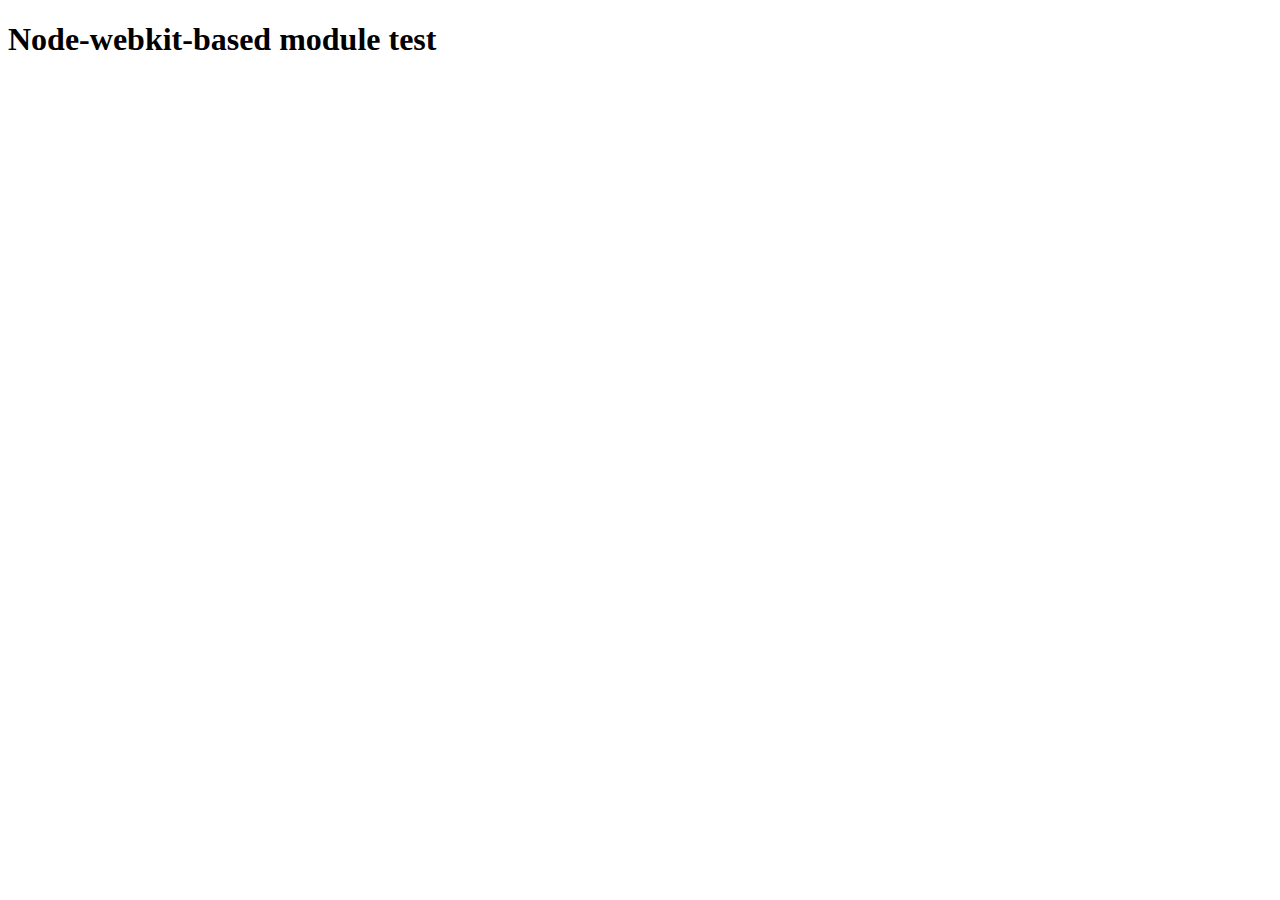
<file: node_modules/serialport/node_modules/node-pre-gyp/lib/util/nw-pre-gyp/index.html>
<!doctype html>
<html>
<head>
<meta charset="utf-8">
<title>Node-webkit-based module test</title>
<script>
function nwModuleTest(){
   var util = require('util');
   var moduleFolder = require('nw.gui').App.argv[0];
   try {
      require(moduleFolder);
   } catch(e) {
      if( process.platform !== 'win32' ){
         util.log('nw-pre-gyp error:');
         util.log(e.stack);
      }
      process.exit(1);
   }
   process.exit(0);
}
</script>
</head>
<body onload="nwModuleTest()">
<h1>Node-webkit-based module test</h1>
</body>
</html>
</file>
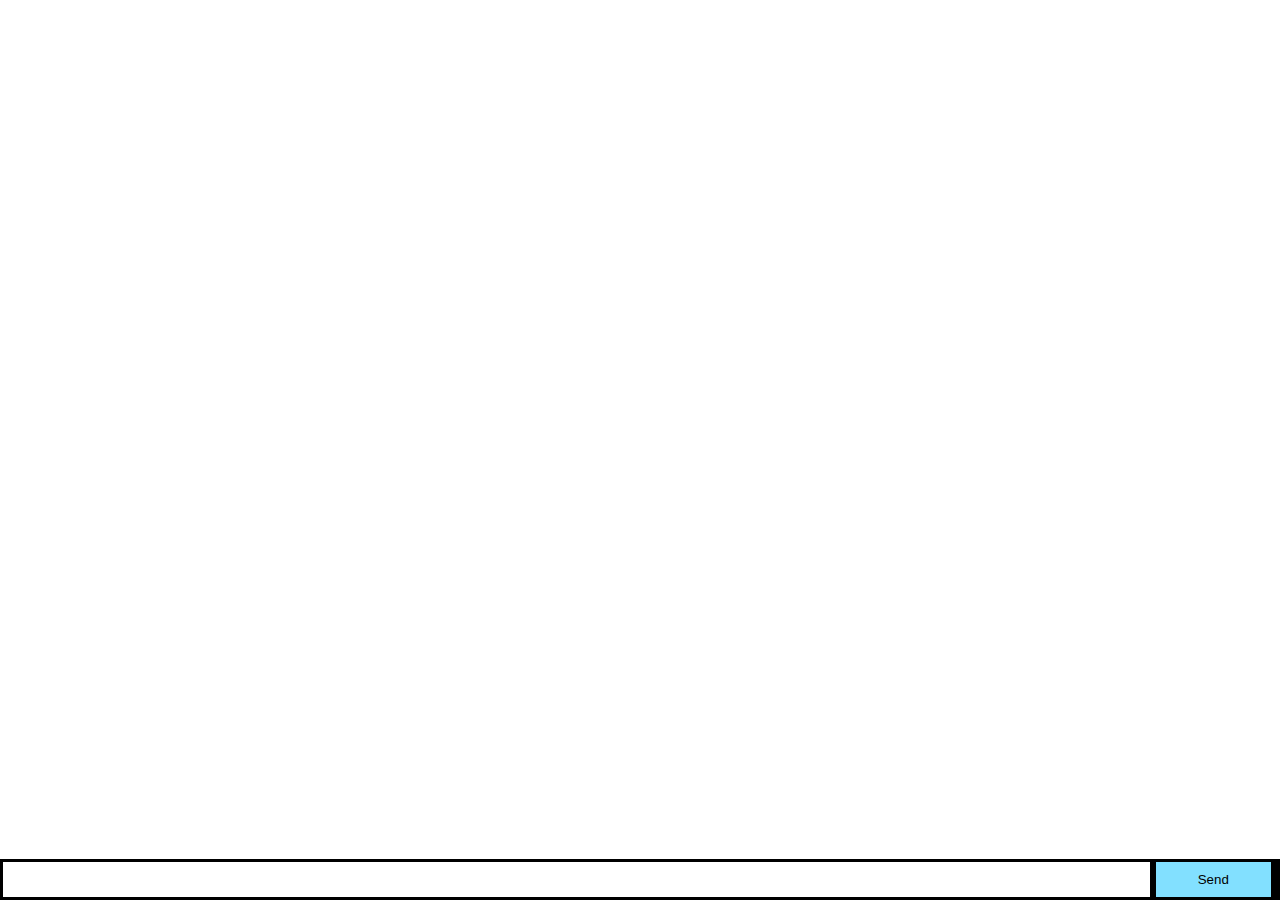
<file: chat.html>
<!doctype html>
<html>
  <head>
    <title>Socket.IO chat</title>
    <style>
      * { margin: 0; padding: 0; box-sizing: border-box; }
      body { font: 13px Helvetica, Arial; }
      form { background: #000; padding: 3px; position: fixed; bottom: 0; width: 100%; }
      form input { border: 0; padding: 10px; width: 90%; margin-right: .5%; }
      form button { width: 9%; background: rgb(130, 224, 255); border: none; padding: 10px; }
      #messages { list-style-type: none; margin: 0; padding: 0; }
      #messages li { padding: 5px 10px; }
      #messages li:nth-child(odd) { background: #eee; }
    </style>

    <script src="socket-io.js"></script>
    <script>
    var socket = io();
    </script>

  </head>
  <body>
    <ul id="messages"></ul>
    <form action="">
      <input id="m" autocomplete="off" /><button>Send</button>
    </form>
  </body>
</html>
</file>
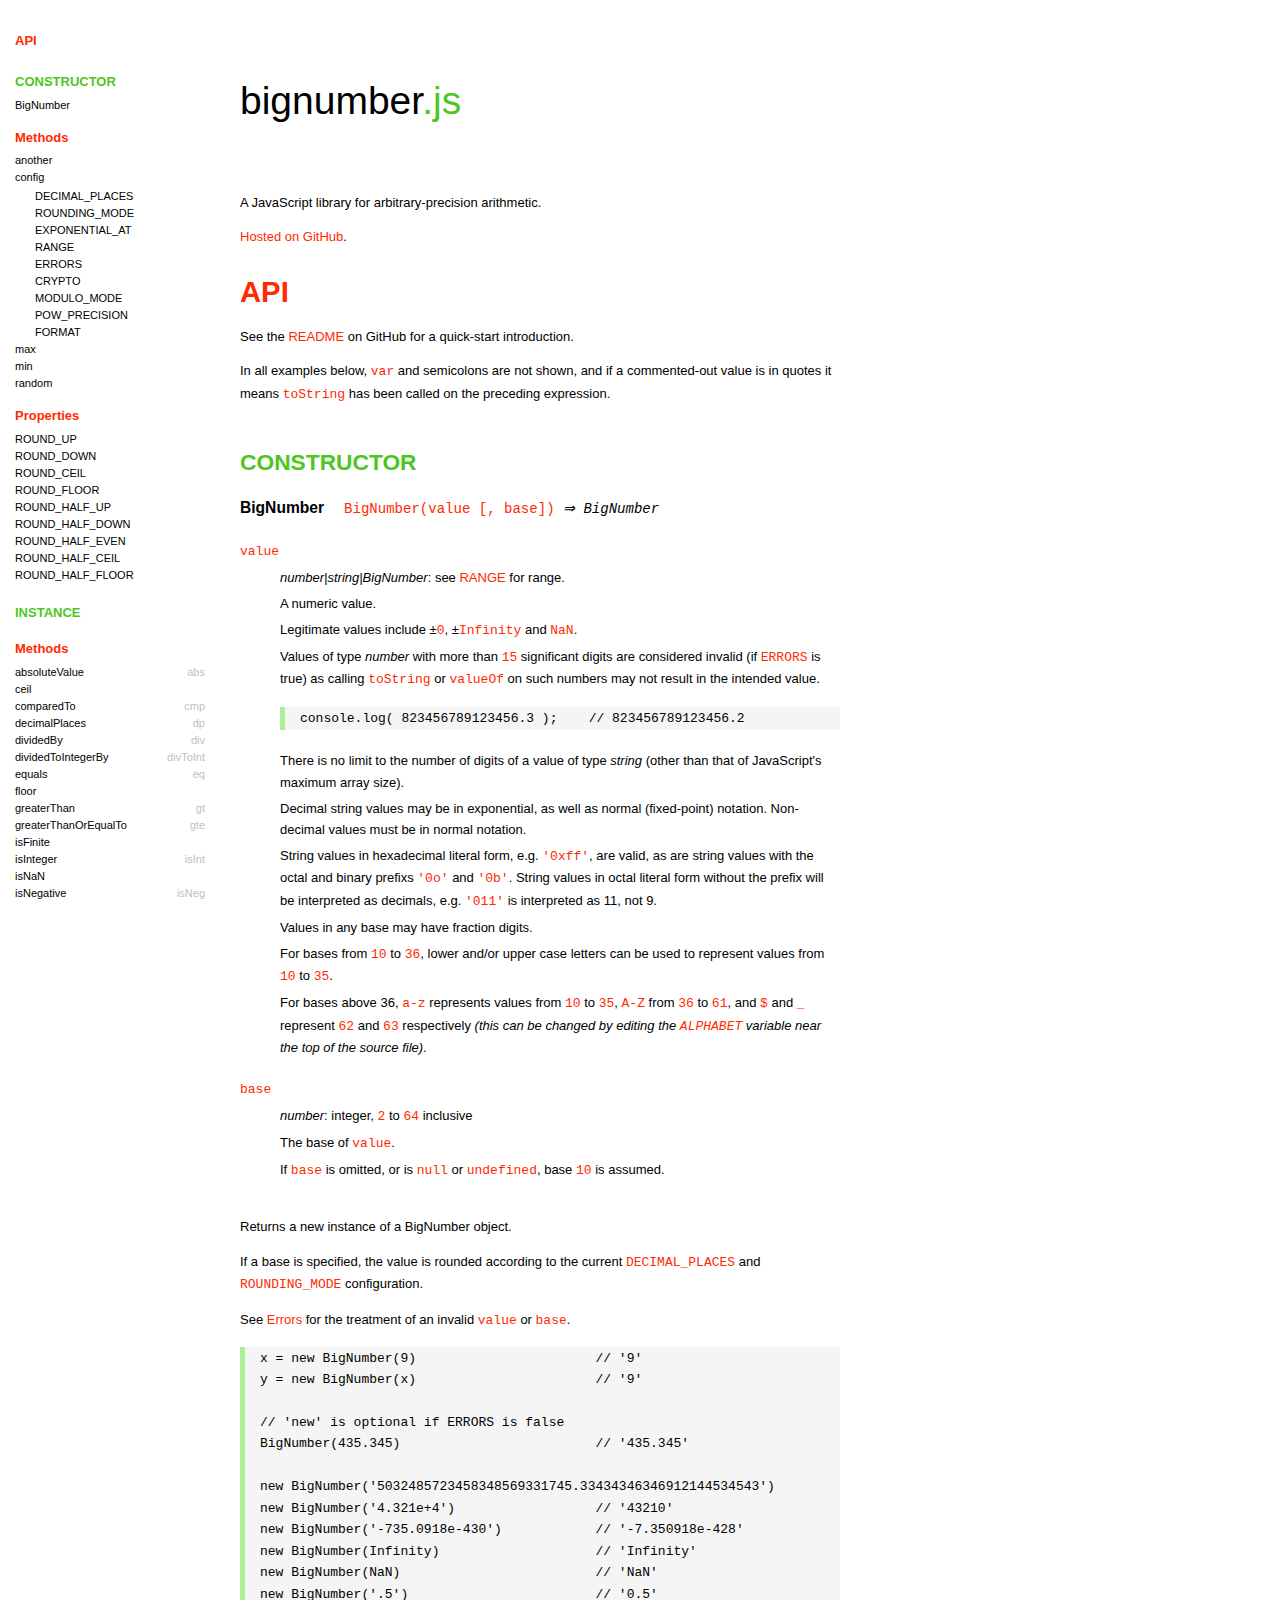
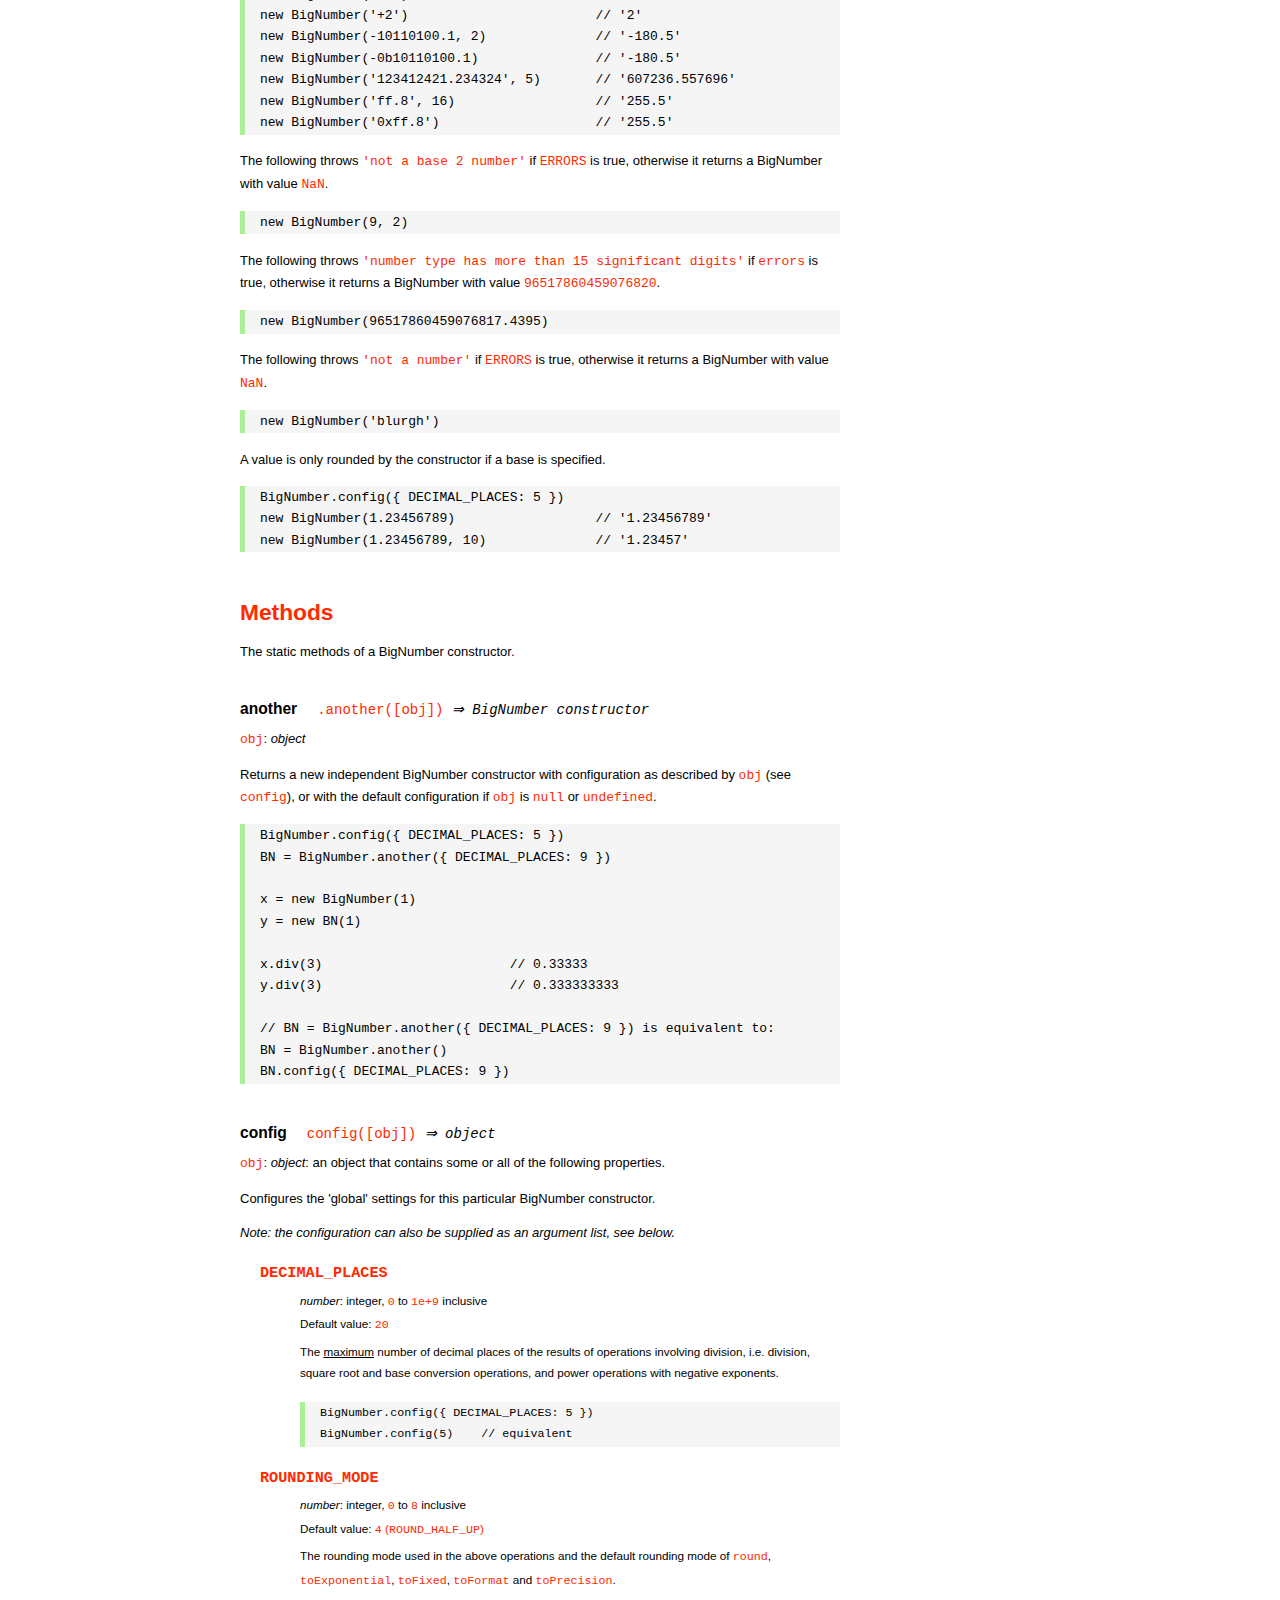
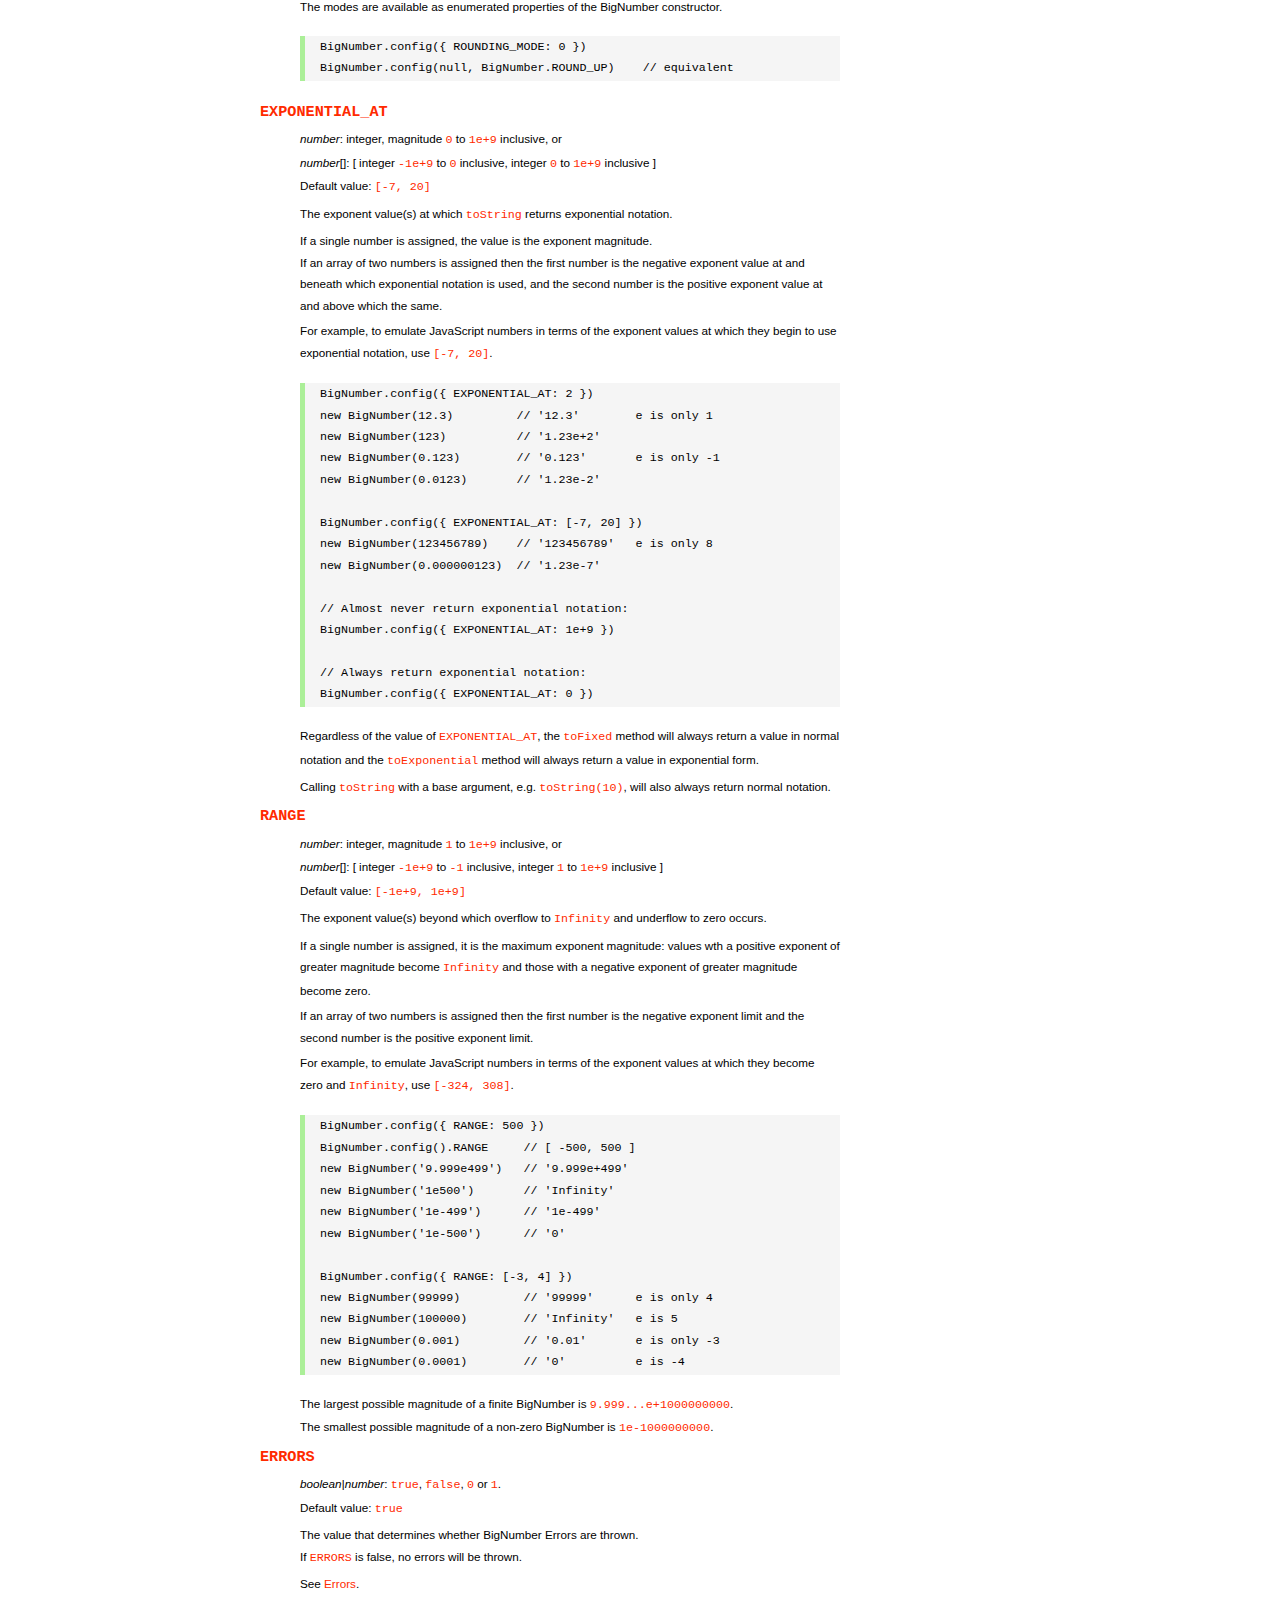
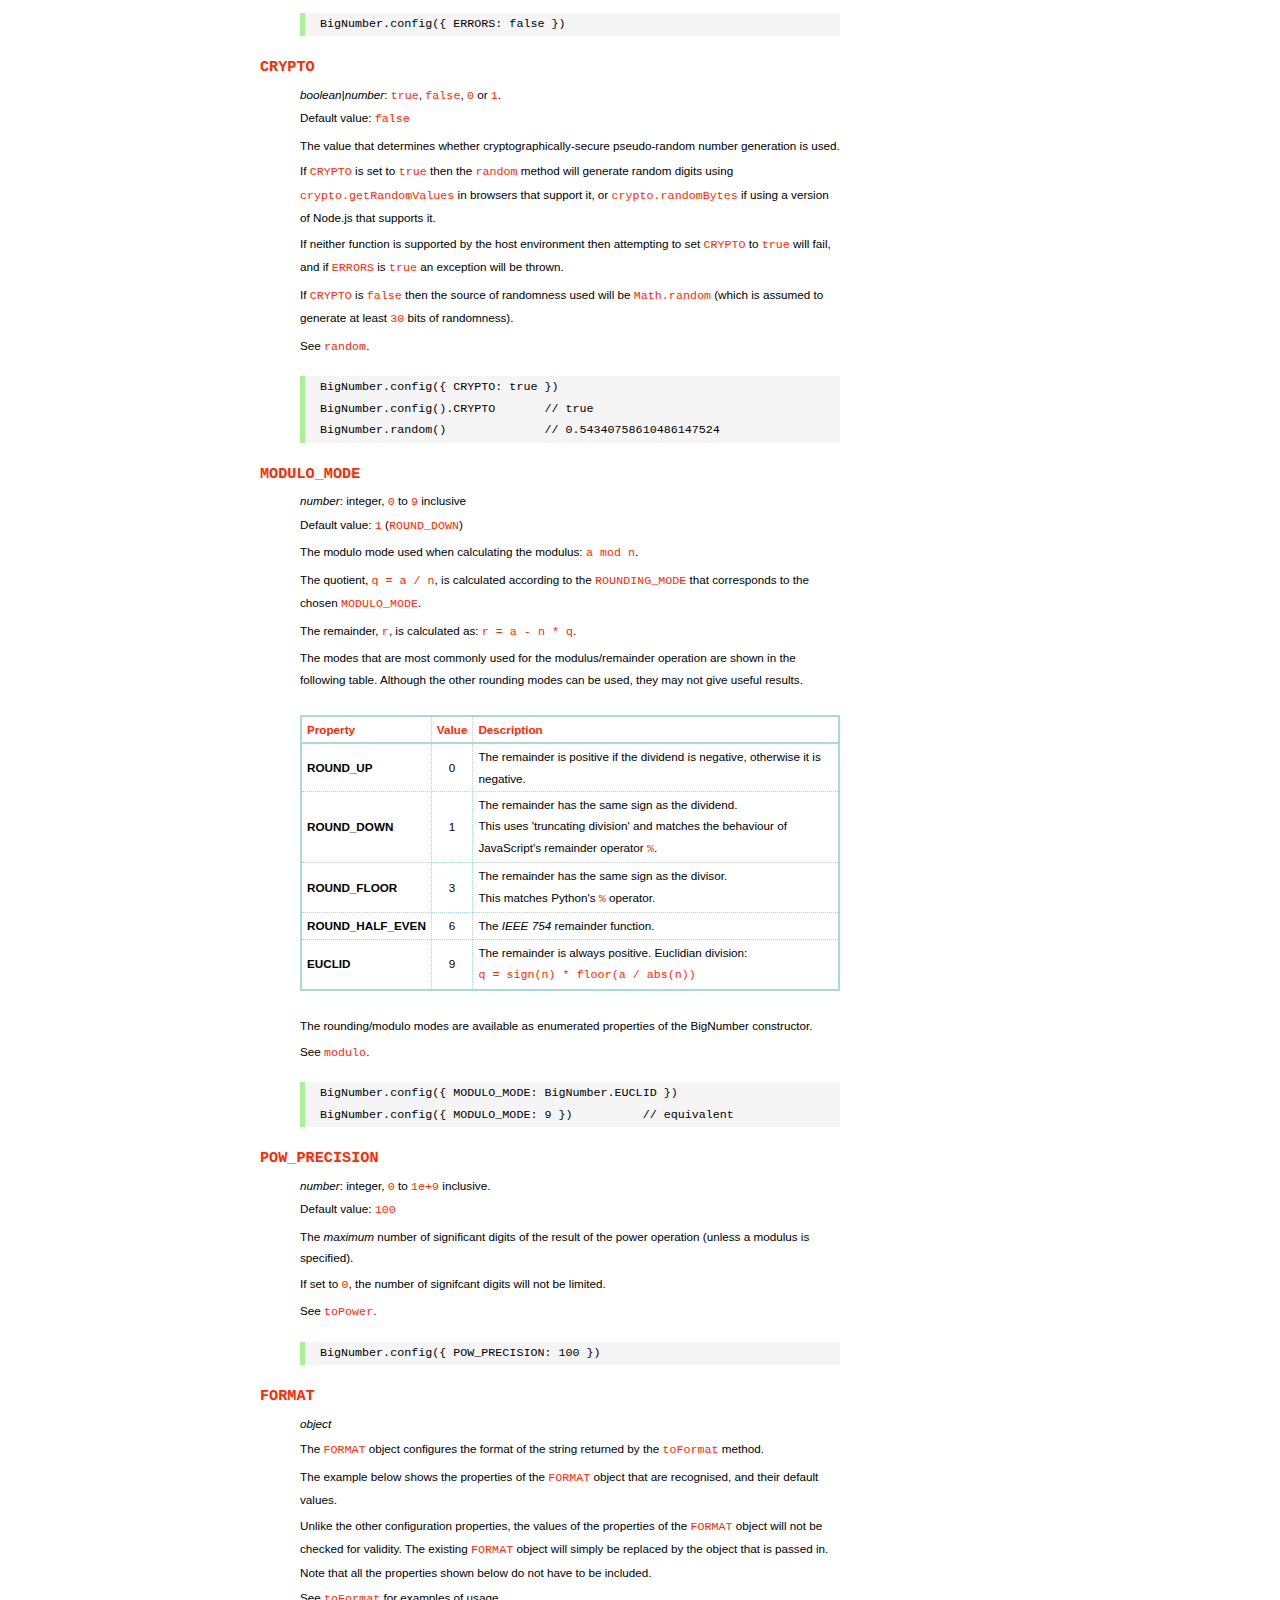
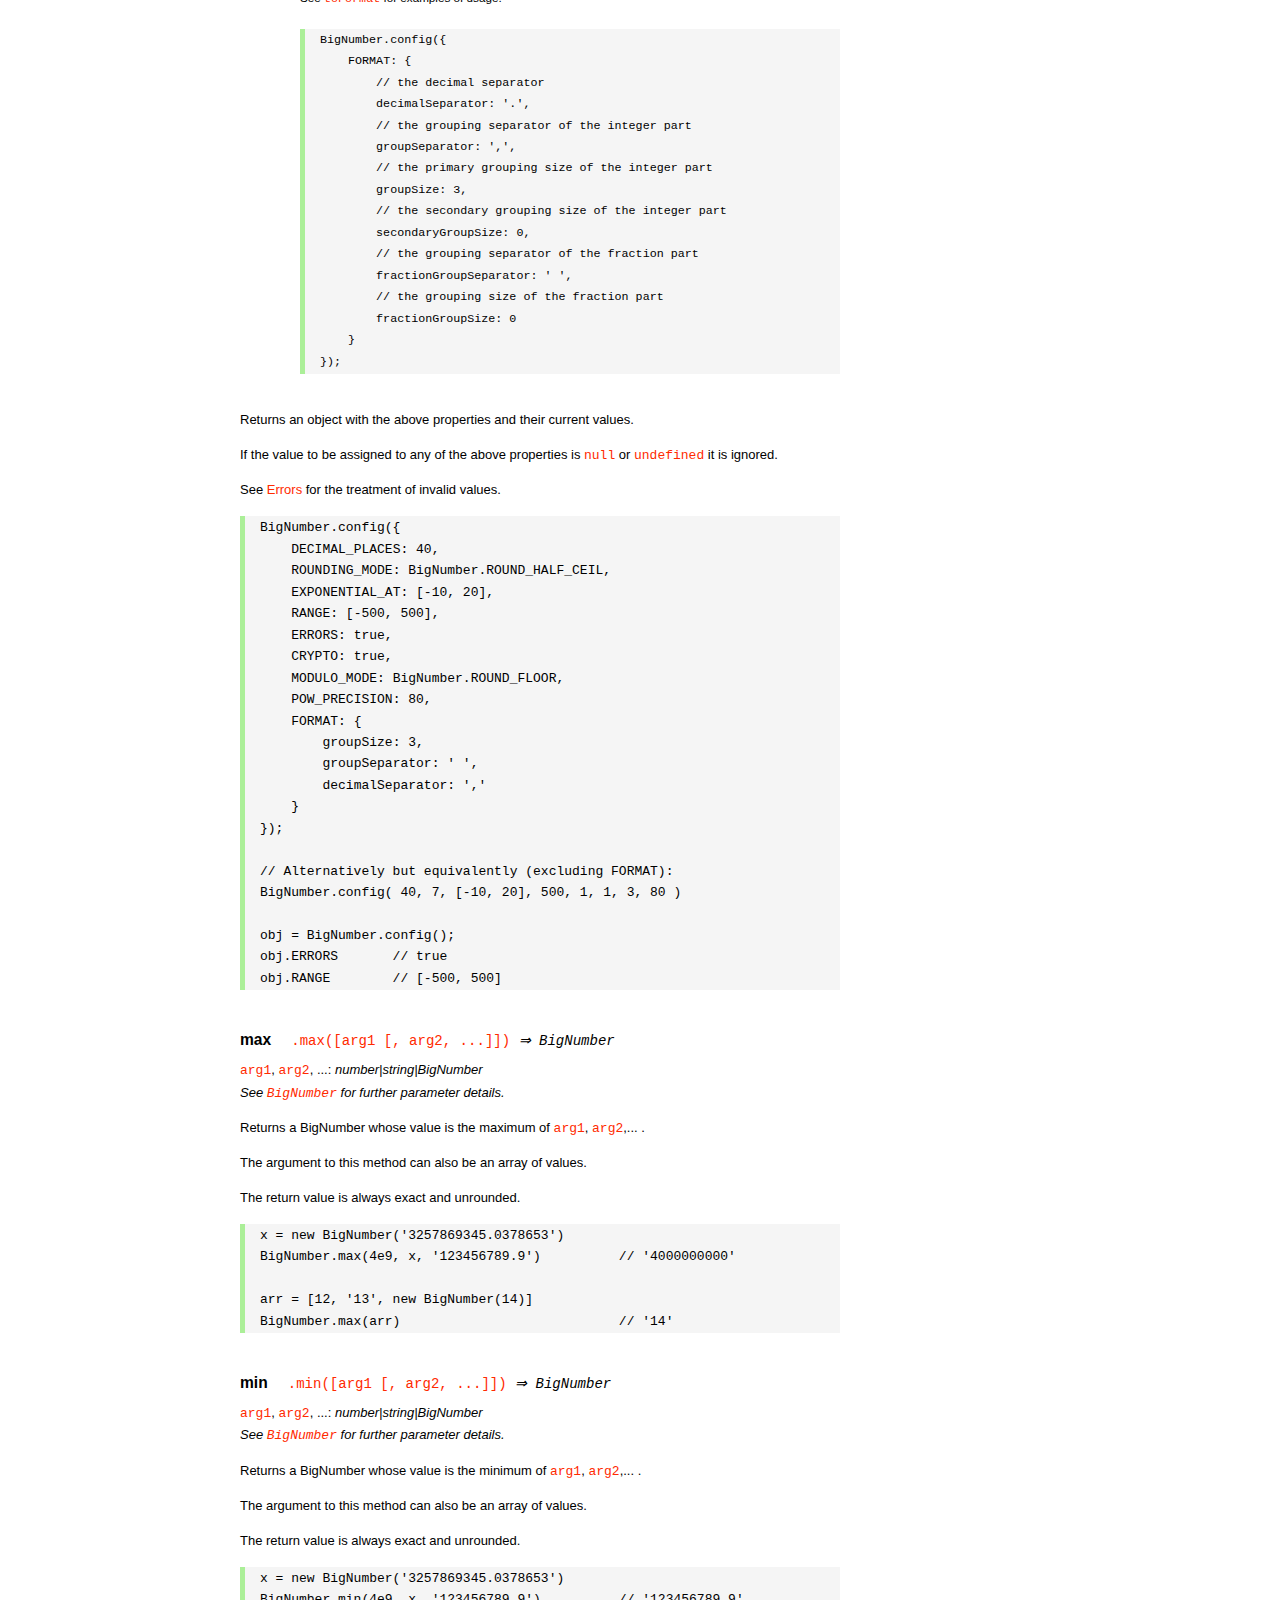
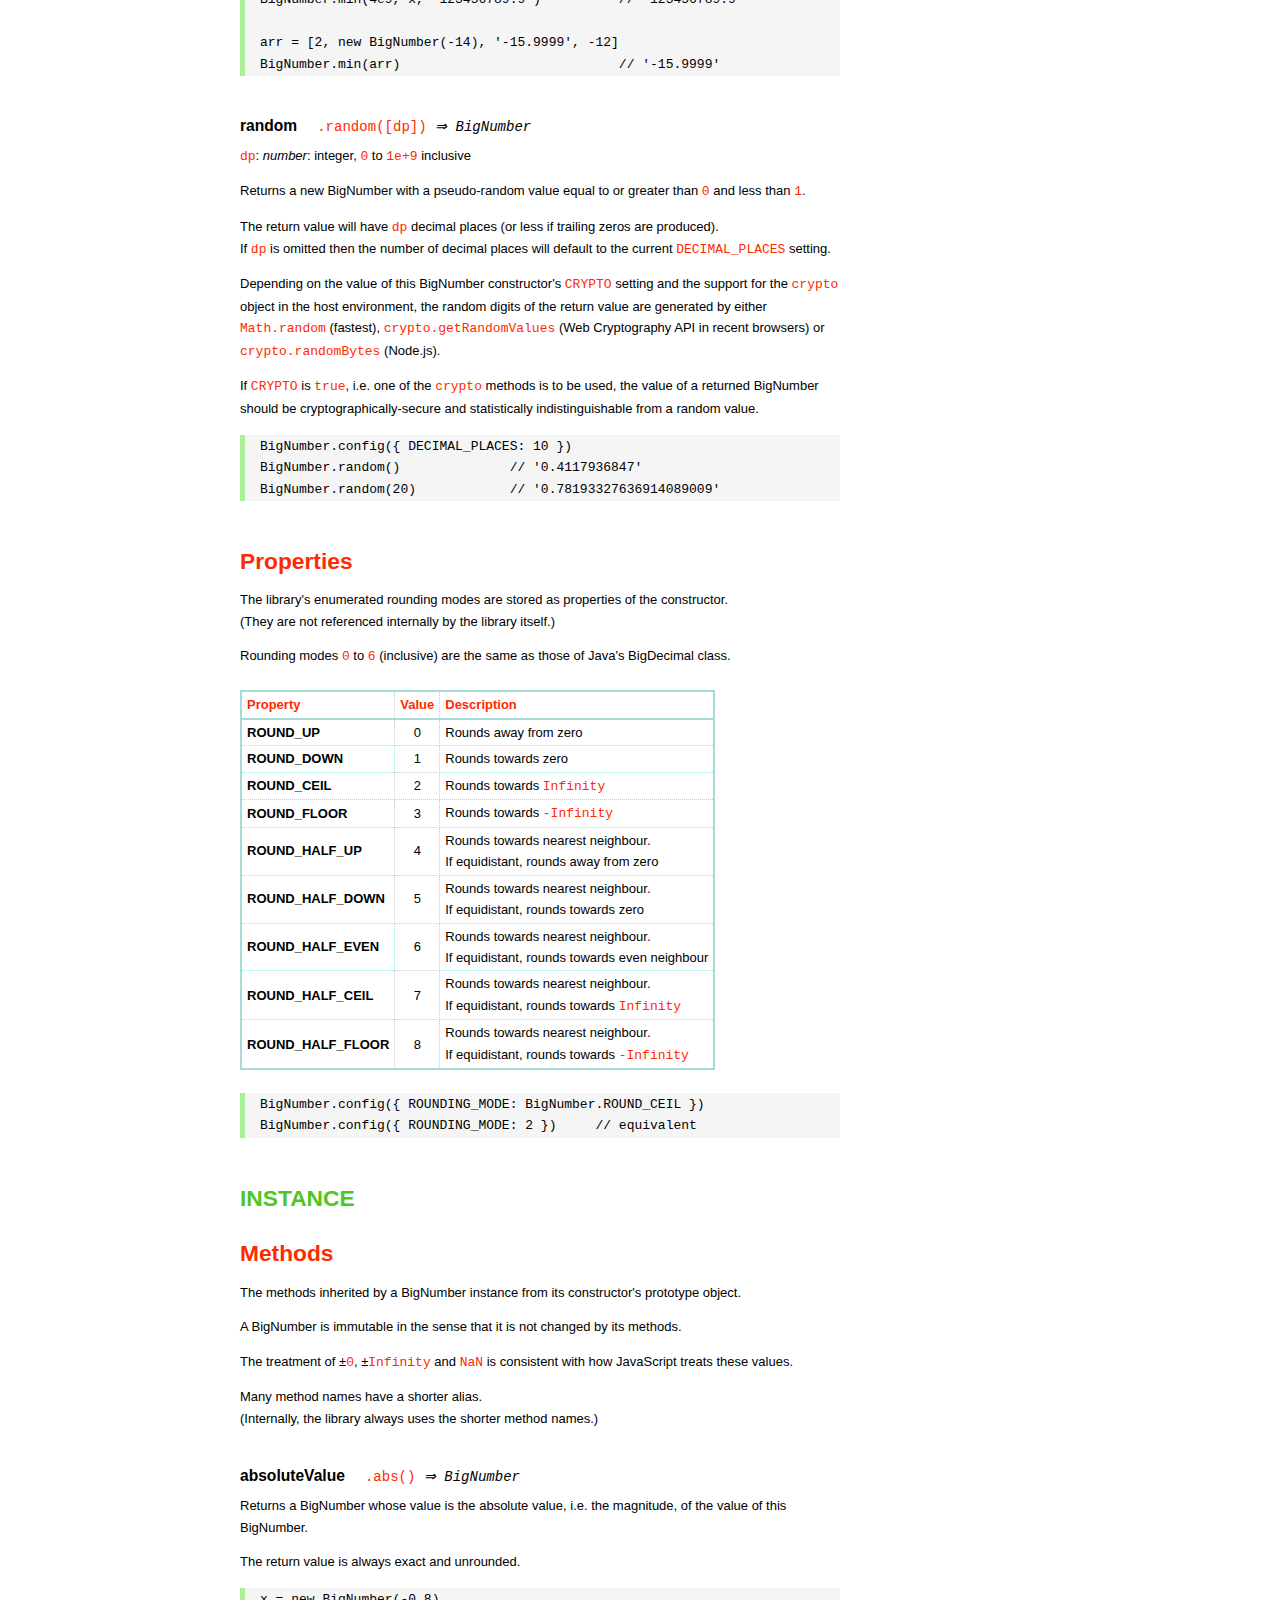
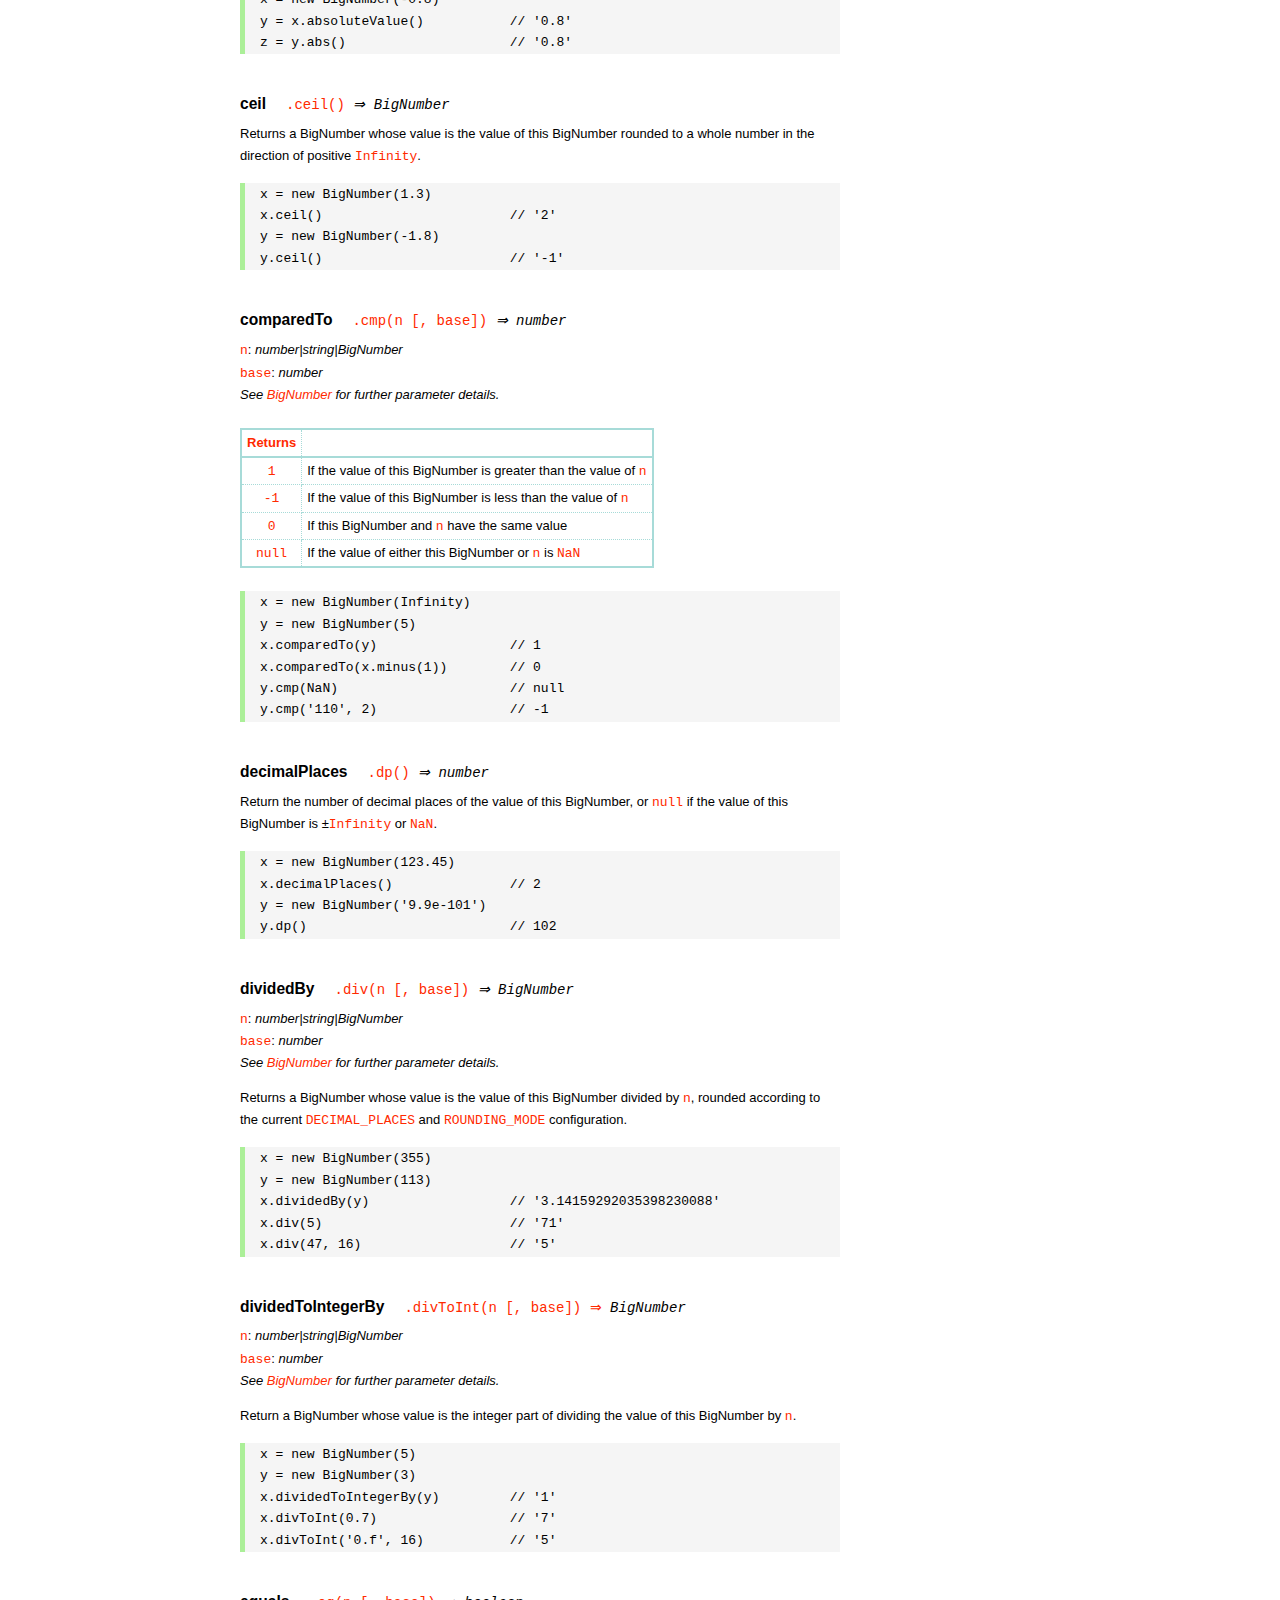
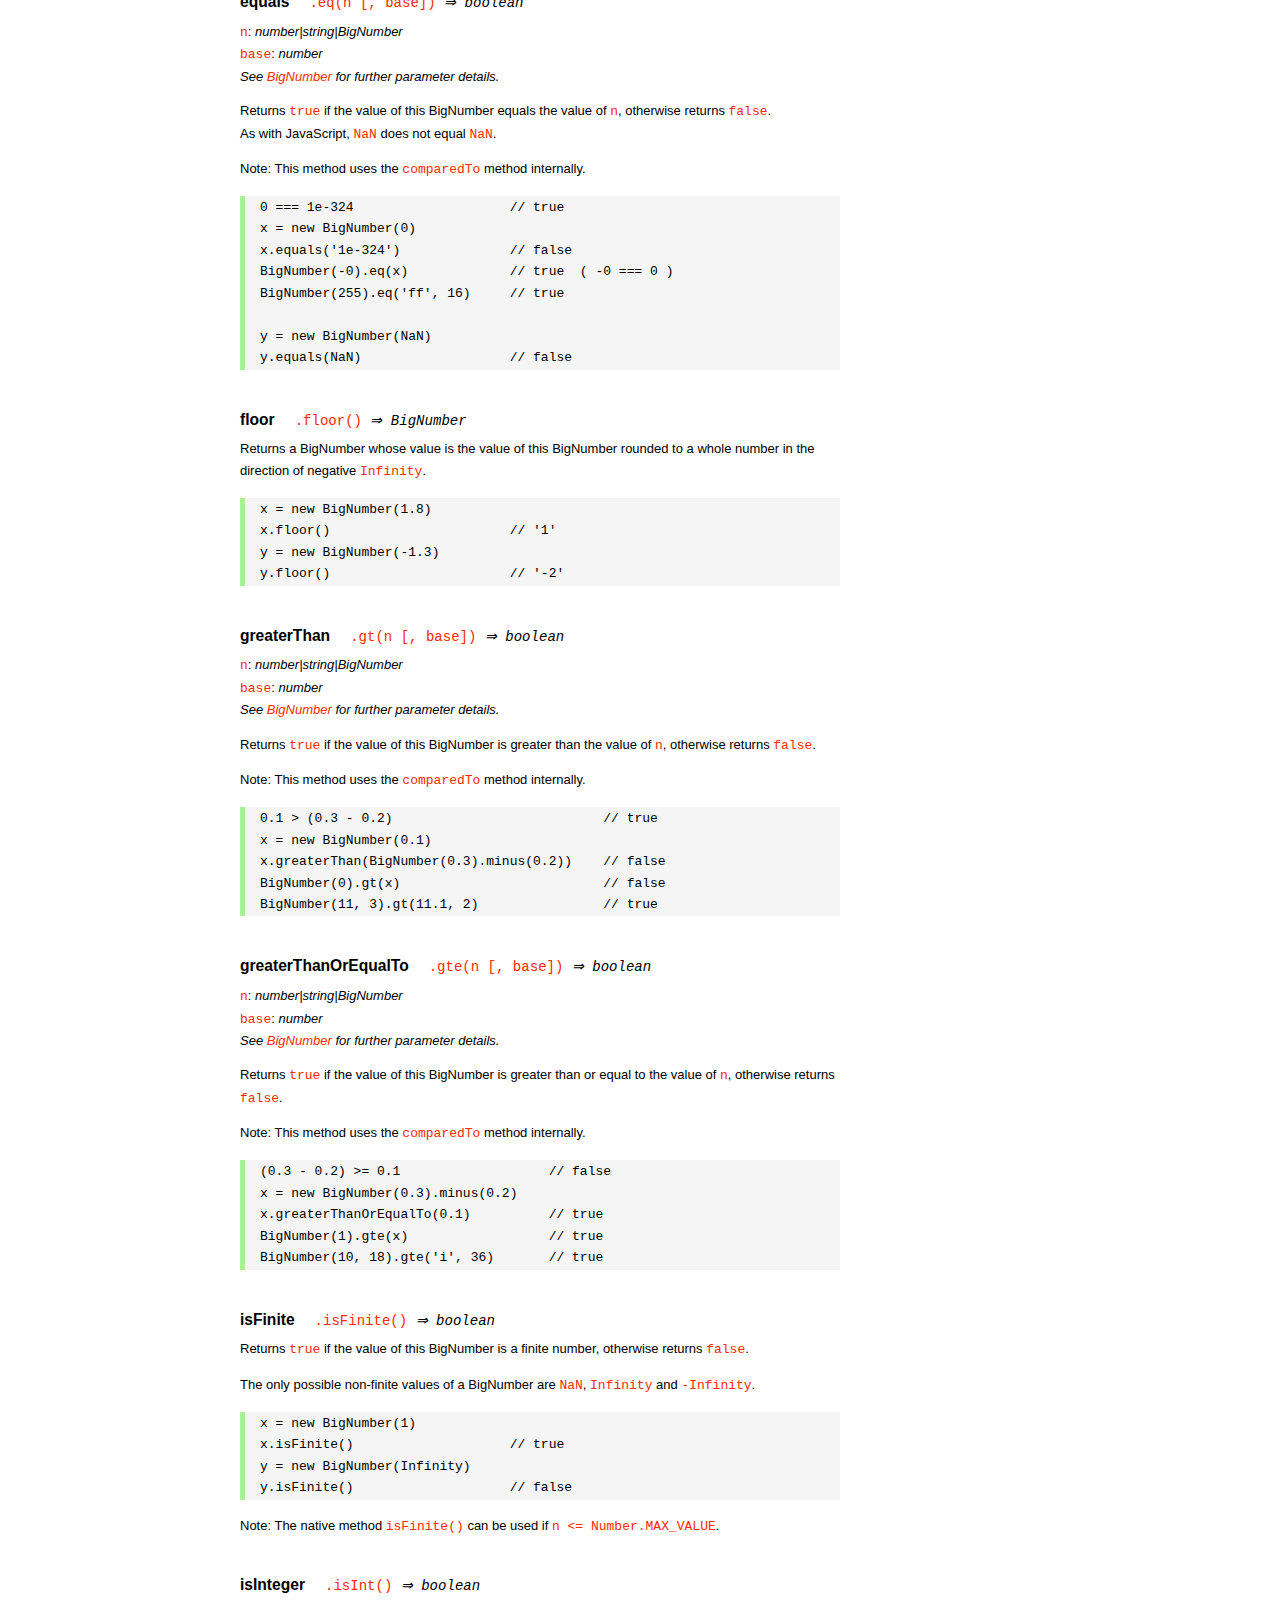
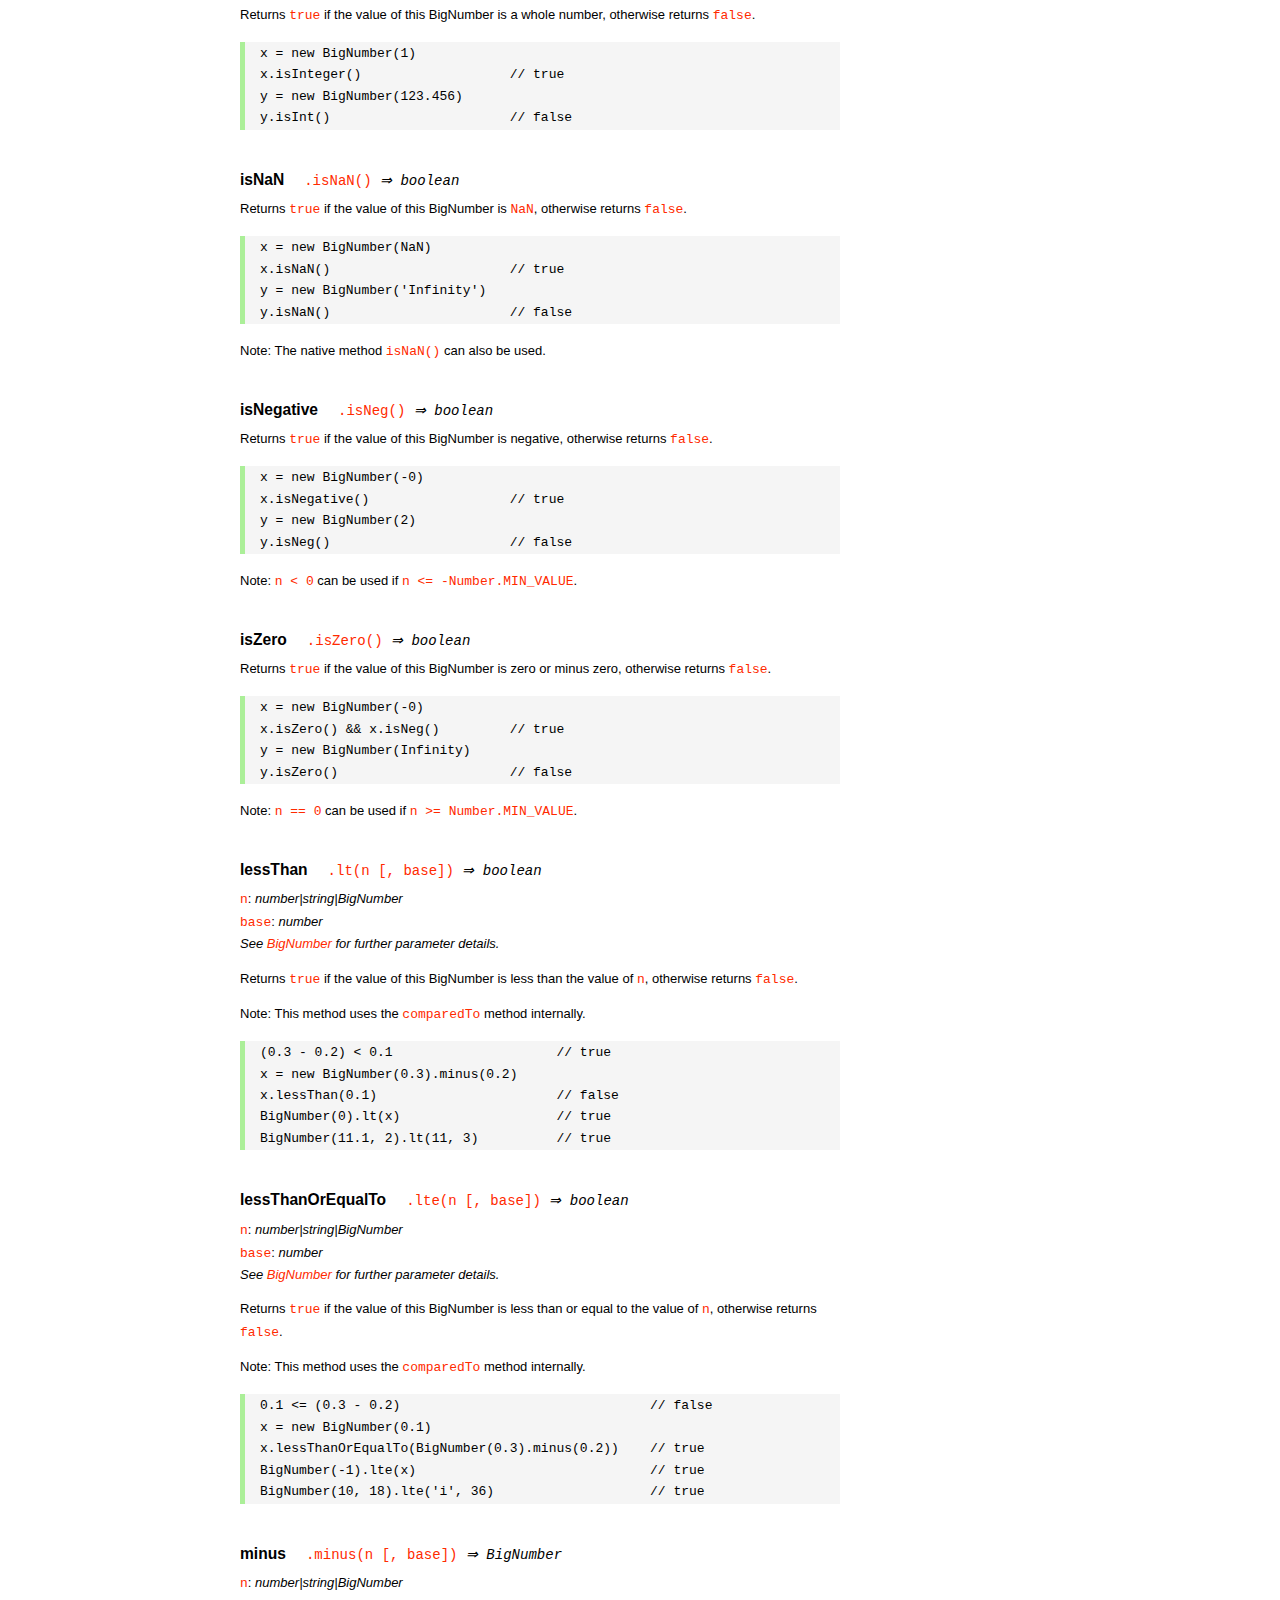
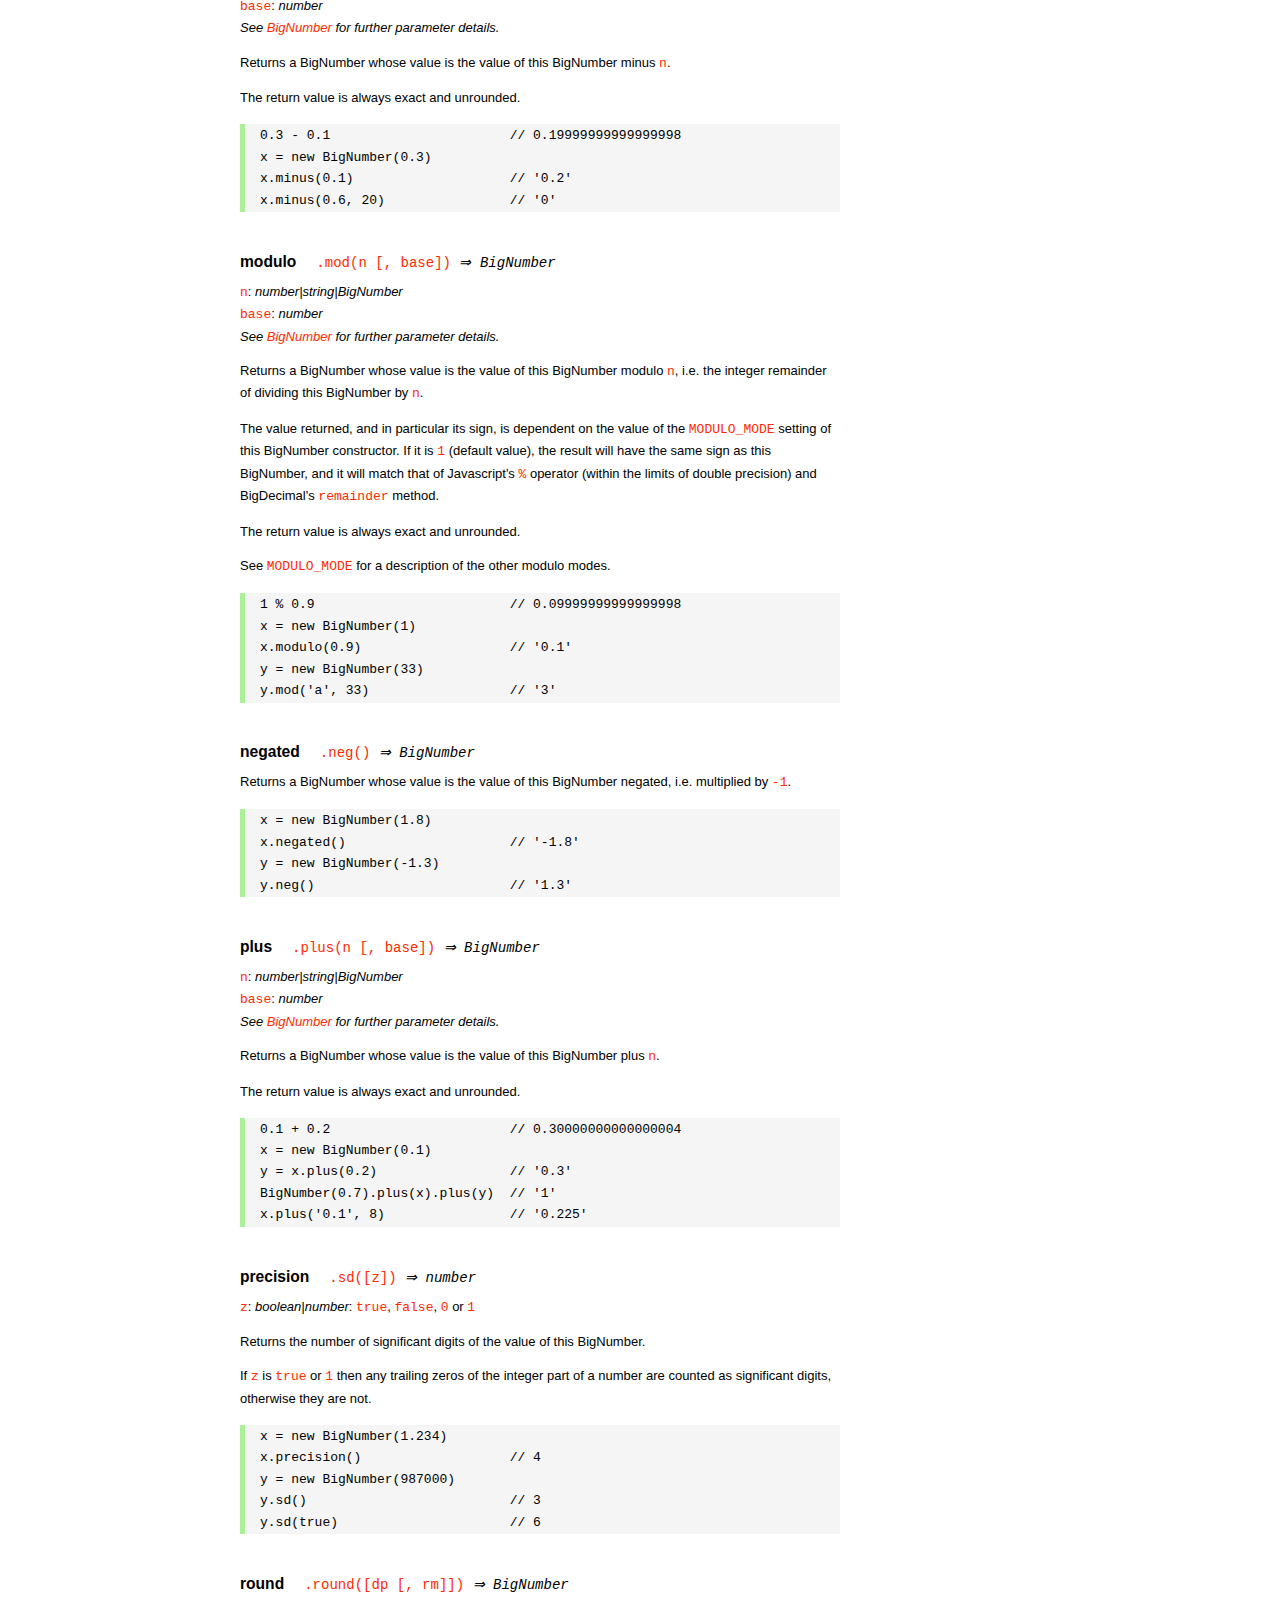
<file: node_modules/mysql/node_modules/bignumber.js/doc/API.html>
<!DOCTYPE HTML>
<html>
<head>
<meta charset="utf-8">
<meta http-equiv="X-UA-Compatible" content="IE=edge">
<meta name="Author" content="M Mclaughlin">
<title>bignumber.js API</title>
<style>
html{font-size:100%}
body{background:#fff;font-family:"Helvetica Neue",Helvetica,Arial,sans-serif;font-size:13px;
  line-height:1.65em;min-height:100%;margin:0}
body,i{color:#000}
.nav{background:#fff;position:fixed;top:0;bottom:0;left:0;width:200px;overflow-y:auto;
  padding:15px 0 30px 15px}
div.container{width:600px;margin:50px 0 50px 240px}
p{margin:0 0 1em;width:600px}
pre,ul{margin:1em 0}
h1,h2,h3,h4,h5{margin:0;padding:1.5em 0 0}
h1,h2{padding:.75em 0}
!h1{font:400 3em Consolas,monaco,monospace;color:#000;margin-bottom:1em}
h1{font:400 3em Verdana,sans-serif;color:#000;margin-bottom:1em}
h2{font-size:2.25em;color:#ff2a00}
h3{font-size:1.75em;color:#4dc71f}
h4{font-size:1.75em;color:#ff2a00;padding-bottom:.75em}
h5{font-size:1.2em;margin-bottom:.4em}
h6{font-size:1.1em;margin-bottom:0.8em;padding:0.5em 0}
dd{padding-top:.35em}
dt{padding-top:.5em}
b{font-weight:700}
dt b{font-size:1.3em}
a,a:visited{color:#ff2a00;text-decoration:none}
a:active,a:hover{outline:0;text-decoration:underline}
.nav a,.nav b,.nav a:visited{display:block;color:#ff2a00;font-weight:700; margin-top:15px}
.nav b{color:#4dc71f;margin-top:20px;cursor:default;width:auto}
ul{list-style-type:none;padding:0 0 0 20px}
.nav ul{line-height:14px;padding-left:0;margin:5px 0 0}
.nav ul a,.nav ul a:visited,span{display:inline;color:#000;font-family:Verdana,Geneva,sans-serif;
  font-size:11px;font-weight:400;margin:0}
.inset,ul.inset{margin-left:20px}
.inset{font-size:.9em}
.nav li{width:auto;margin:0 0 3px}
.alias{font-style:italic;margin-left:20px}
table{border-collapse:collapse;border-spacing:0;border:2px solid #a7dbd8;margin:1.75em 0;padding:0}
td,th{text-align:left;margin:0;padding:2px 5px;border:1px dotted #a7dbd8}
th{border-top:2px solid #a7dbd8;border-bottom:2px solid #a7dbd8;color:#ff2a00}
code,pre{font-family:Consolas, monaco, monospace;font-weight:400}
pre{background:#f5f5f5;white-space:pre-wrap;word-wrap:break-word;border-left:5px solid #abef98;
  padding:1px 0 1px 15px;margin:1.2em 0}
code,.nav-title{color:#ff2a00}
.end{margin-bottom:25px}
.centre{text-align:center}
.error-table{font-size:13px;width:100%}
#faq{margin:3em 0 0}
li span{float:right;margin-right:10px;color:#c0c0c0}
#js{font:inherit;color:#4dc71f}
</style>
</head>
<body>

  <div class="nav">

    <a class='nav-title' href="#">API</a>

    <b> CONSTRUCTOR </b>
    <ul>
      <li><a href="#bignumber">BigNumber</a></li>
    </ul>

    <a href="#methods">Methods</a>
    <ul>
      <li><a href="#another">another</a></li>
      <li><a href="#config" >config</a></li>
      <li>
        <ul class="inset">
          <li><a href="#decimal-places">DECIMAL_PLACES</a></li>
          <li><a href="#rounding-mode" >ROUNDING_MODE</a></li>
          <li><a href="#exponential-at">EXPONENTIAL_AT</a></li>
          <li><a href="#range"         >RANGE</a></li>
          <li><a href="#errors"        >ERRORS</a></li>
          <li><a href="#crypto"        >CRYPTO</a></li>
          <li><a href="#modulo-mode"   >MODULO_MODE</a></li>
          <li><a href="#pow-precision" >POW_PRECISION</a></li>
          <li><a href="#format"        >FORMAT</a></li>
        </ul>
      </li>
      <li><a href="#max"    >max</a></li>
      <li><a href="#min"    >min</a></li>
      <li><a href="#random" >random</a></li>
    </ul>

    <a href="#constructor-properties">Properties</a>
    <ul>
      <li><a href="#round-up"        >ROUND_UP</a></li>
      <li><a href="#round-down"      >ROUND_DOWN</a></li>
      <li><a href="#round-ceil"      >ROUND_CEIL</a></li>
      <li><a href="#round-floor"     >ROUND_FLOOR</a></li>
      <li><a href="#round-half-up"   >ROUND_HALF_UP</a></li>
      <li><a href="#round-half-down" >ROUND_HALF_DOWN</a></li>
      <li><a href="#round-half-even" >ROUND_HALF_EVEN</a></li>
      <li><a href="#round-half-ceil" >ROUND_HALF_CEIL</a></li>
      <li><a href="#round-half-floor">ROUND_HALF_FLOOR</a></li>
    </ul>

    <b> INSTANCE </b>

    <a href="#prototype-methods">Methods</a>
    <ul>
      <li><a href="#abs"    >absoluteValue       </a><span>abs</span>     </li>
      <li><a href="#ceil"   >ceil                </a>                     </li>
      <li><a href="#cmp"    >comparedTo          </a><span>cmp</span>     </li>
      <li><a href="#dp"     >decimalPlaces       </a><span>dp</span>      </li>
      <li><a href="#div"    >dividedBy           </a><span>div</span>     </li>
      <li><a href="#divInt" >dividedToIntegerBy  </a><span>divToInt</span></li>
      <li><a href="#eq"     >equals              </a><span>eq</span>      </li>
      <li><a href="#floor"  >floor               </a>                     </li>
      <li><a href="#gt"     >greaterThan         </a><span>gt</span>      </li>
      <li><a href="#gte"    >greaterThanOrEqualTo</a><span>gte</span>     </li>
      <li><a href="#isF"    >isFinite            </a>                     </li>
      <li><a href="#isInt"  >isInteger           </a><span>isInt</span>   </li>
      <li><a href="#isNaN"  >isNaN               </a>                     </li>
      <li><a href="#isNeg"  >isNegative          </a><span>isNeg</span>   </li>
      <li><a href="#isZ"    >isZero              </a>                     </li>
      <li><a href="#lt"     >lessThan            </a><span>lt</span>      </li>
      <li><a href="#lte"    >lessThanOrEqualTo   </a><span>lte</span>     </li>
      <li><a href="#minus"  >minus               </a><span>sub</span>     </li>
      <li><a href="#mod"    >modulo              </a><span>mod</span>     </li>
      <li><a href="#neg"    >negated             </a><span>neg</span>     </li>
      <li><a href="#plus"   >plus                </a><span>add</span>     </li>
      <li><a href="#sd"     >precision           </a><span>sd</span>      </li>
      <li><a href="#round"  >round               </a>                     </li>
      <li><a href="#shift"  >shift               </a>                     </li>
      <li><a href="#sqrt"   >squareRoot          </a><span>sqrt</span>    </li>
      <li><a href="#times"  >times               </a><span>mul</span>     </li>
      <li><a href="#toD"    >toDigits            </a>                     </li>
      <li><a href="#toE"    >toExponential       </a>                     </li>
      <li><a href="#toFix"  >toFixed             </a>                     </li>
      <li><a href="#toFor"  >toFormat            </a>                     </li>
      <li><a href="#toFr"   >toFraction          </a>                     </li>
      <li><a href="#toJSON" >toJSON              </a>                     </li>
      <li><a href="#toN"    >toNumber            </a>                     </li>
      <li><a href="#pow"    >toPower             </a><span>pow</span>     </li>
      <li><a href="#toP"    >toPrecision         </a>                     </li>
      <li><a href="#toS"    >toString            </a>                     </li>
      <li><a href="#trunc"  >truncated           </a><span>trunc</span>   </li>
      <li><a href="#valueOf">valueOf             </a>                     </li>
    </ul>

    <a href="#instance-properties">Properties</a>
    <ul>
      <li><a href="#coefficient">c: coefficient</a></li>
      <li><a href="#exponent"   >e: exponent</a></li>
      <li><a href="#sign"       >s: sign</a></li>
    </ul>

    <a href="#zero-nan-infinity">Zero, NaN &amp; Infinity</a>
    <a href="#Errors">Errors</a>
    <a class='end' href="#faq">FAQ</a>

  </div>

  <div class="container">

    <h1>bignumber<span id='js'>.js</span></h1>

    <p>A JavaScript library for arbitrary-precision arithmetic.</p>
    <p><a href="https://github.com/MikeMcl/bignumber.js">Hosted on GitHub</a>. </p>

    <h2>API</h2>

    <p>
      See the <a href='https://github.com/MikeMcl/bignumber.js'>README</a> on GitHub for a
      quick-start introduction.
    </p>
    <p>
      In all examples below, <code>var</code> and semicolons are not shown, and if a commented-out
      value is in quotes it means <code>toString</code> has been called on the preceding expression.
    </p>


    <h3>CONSTRUCTOR</h3>

    <h5 id="bignumber">
      BigNumber<code class='inset'>BigNumber(value [, base]) <i>&rArr; BigNumber</i></code>
    </h5>
    <dl>
      <dt><code>value</code></dt>
      <dd>
        <i>number|string|BigNumber</i>: see <a href='#range'>RANGE</a> for
        range.
      </dd>
      <dd>
        A numeric value.
      </dd>
      <dd>
        Legitimate values include &plusmn;<code>0</code>, &plusmn;<code>Infinity</code> and
        <code>NaN</code>.
      </dd>
      <dd>
        Values of type <em>number</em> with more than <code>15</code> significant digits are
        considered invalid (if <a href='#errors'><code>ERRORS</code></a> is true) as calling
        <code><a href='#toS'>toString</a></code> or <code><a href='#valueOf'>valueOf</a></code> on
        such numbers may not result in the intended value.
        <pre>console.log( 823456789123456.3 );    // 823456789123456.2</pre>
      </dd>
      <dd>
        There is no limit to the number of digits of a value of type <em>string</em> (other than
        that of JavaScript's maximum array size).
      </dd>
      <dd>
        Decimal string values may be in exponential, as well as normal (fixed-point) notation.
        Non-decimal values must be in normal notation.
      </dd>
      <dd>
        String values in hexadecimal literal form, e.g. <code>'0xff'</code>, are valid, as are
        string values with the octal and binary prefixs <code>'0o'</code> and <code>'0b'</code>.
        String values in octal literal form without the prefix will be interpreted as
        decimals, e.g. <code>'011'</code> is interpreted as 11, not 9.
      </dd>
      <dd>Values in any base may have fraction digits.</dd>
      <dd>
        For bases from <code>10</code> to <code>36</code>, lower and/or upper case letters can be
        used to represent values from <code>10</code> to <code>35</code>.
      </dd>
      <dd>
        For bases above 36, <code>a-z</code> represents values from <code>10</code> to
        <code>35</code>, <code>A-Z</code> from <code>36</code> to <code>61</code>, and
        <code>$</code> and <code>_</code> represent <code>62</code> and <code>63</code> respectively
        <i>(this can be changed by editing the <code>ALPHABET</code> variable near the top of the
        source file)</i>.
      </dd>
    </dl>
    <dl>
      <dt><code>base</code></dt>
      <dd>
        <i>number</i>: integer, <code>2</code> to <code>64</code> inclusive
      </dd>
      <dd>The base of <code>value</code>.</dd>
      <dd>
        If <code>base</code> is omitted, or is <code>null</code> or <code>undefined</code>, base
        <code>10</code> is assumed.
      </dd>
    </dl>
    <br />
    <p>Returns a new instance of a BigNumber object.</p>
    <p>
      If a base is specified, the value is rounded according to
      the current <a href='#decimal-places'><code>DECIMAL_PLACES</code></a> and
      <a href='#rounding-mode'><code>ROUNDING_MODE</code></a> configuration.
    </p>
    <p>
      See <a href='#Errors'>Errors</a> for the treatment of an invalid <code>value</code> or
      <code>base</code>.
    </p>
    <pre>
x = new BigNumber(9)                       // '9'
y = new BigNumber(x)                       // '9'

// 'new' is optional if ERRORS is false
BigNumber(435.345)                         // '435.345'

new BigNumber('5032485723458348569331745.33434346346912144534543')
new BigNumber('4.321e+4')                  // '43210'
new BigNumber('-735.0918e-430')            // '-7.350918e-428'
new BigNumber(Infinity)                    // 'Infinity'
new BigNumber(NaN)                         // 'NaN'
new BigNumber('.5')                        // '0.5'
new BigNumber('+2')                        // '2'
new BigNumber(-10110100.1, 2)              // '-180.5'
new BigNumber(-0b10110100.1)               // '-180.5'
new BigNumber('123412421.234324', 5)       // '607236.557696'
new BigNumber('ff.8', 16)                  // '255.5'
new BigNumber('0xff.8')                    // '255.5'</pre>
    <p>
      The following throws <code>'not a base 2 number'</code> if
      <a href='#errors'><code>ERRORS</code></a> is true, otherwise it returns a BigNumber with value
      <code>NaN</code>.
    </p>
    <pre>new BigNumber(9, 2)</pre>
    <p>
      The following throws <code>'number type has more than 15 significant digits'</code> if
      <a href='#errors'><code>errors</code></a> is true, otherwise it returns a BigNumber with value
      <code>96517860459076820</code>.
    </p>
    <pre>new BigNumber(96517860459076817.4395)</pre>
    <p>
      The following throws <code>'not a number'</code> if <a href='#errors'><code>ERRORS</code></a>
      is true, otherwise it returns a BigNumber with value <code>NaN</code>.
    </p>
    <pre>new BigNumber('blurgh')</pre>
    <p>
      A value is only rounded by the constructor if a base is specified.
    </p>
    <pre>BigNumber.config({ DECIMAL_PLACES: 5 })
new BigNumber(1.23456789)                  // '1.23456789'
new BigNumber(1.23456789, 10)              // '1.23457'</pre>



    <h4 id="methods">Methods</h4>
     <p>The static methods of a BigNumber constructor.</p>




    <h5 id="another">
       another<code class='inset'>.another([obj]) <i>&rArr; BigNumber constructor</i></code>
    </h5>
    <p><code>obj</code>: <i>object</i></p>
    <p>
      Returns a new independent BigNumber constructor with configuration as described by
      <code>obj</code> (see <a href='#config'><code>config</code></a>), or with the default
      configuration if <code>obj</code> is <code>null</code> or <code>undefined</code>.
    </p>
    <pre>BigNumber.config({ DECIMAL_PLACES: 5 })
BN = BigNumber.another({ DECIMAL_PLACES: 9 })

x = new BigNumber(1)
y = new BN(1)

x.div(3)                        // 0.33333
y.div(3)                        // 0.333333333

// BN = BigNumber.another({ DECIMAL_PLACES: 9 }) is equivalent to:
BN = BigNumber.another()
BN.config({ DECIMAL_PLACES: 9 })</pre>



    <h5 id="config">config<code class='inset'>config([obj]) <i>&rArr; object</i></code></h5>
    <p>
      <code>obj</code>: <i>object</i>: an object that contains some or all of the following
      properties.
    </p>
    <p>Configures the 'global' settings for this particular BigNumber constructor.</p>
    <p><i>Note: the configuration can also be supplied as an argument list, see below.</i></p>
    <dl class='inset'>
      <dt id="decimal-places"><code><b>DECIMAL_PLACES</b></code></dt>
      <dd>
        <i>number</i>: integer, <code>0</code> to <code>1e+9</code> inclusive<br />
        Default value: <code>20</code>
      </dd>
      <dd>
        The <u>maximum</u> number of decimal places of the results of operations involving
        division, i.e. division, square root and base conversion operations, and power
        operations with negative exponents.<br />
      </dd>
      <dd>
      <pre>BigNumber.config({ DECIMAL_PLACES: 5 })
BigNumber.config(5)    // equivalent</pre>
      </dd>



      <dt id="rounding-mode"><code><b>ROUNDING_MODE</b></code></dt>
      <dd>
        <i>number</i>: integer, <code>0</code> to <code>8</code> inclusive<br />
        Default value: <code>4</code> <a href="#round-half-up">(<code>ROUND_HALF_UP</code>)</a>
      </dd>
      <dd>
        The rounding mode used in the above operations and the default rounding mode of
        <a href='#round'><code>round</code></a>,
        <a href='#toE'><code>toExponential</code></a>,
        <a href='#toFix'><code>toFixed</code></a>,
        <a href='#toFor'><code>toFormat</code></a> and
        <a href='#toP'><code>toPrecision</code></a>.
      </dd>
      <dd>The modes are available as enumerated properties of the BigNumber constructor.</dd>
       <dd>
      <pre>BigNumber.config({ ROUNDING_MODE: 0 })
BigNumber.config(null, BigNumber.ROUND_UP)    // equivalent</pre>
        </dd>



      <dt id="exponential-at"><code><b>EXPONENTIAL_AT</b></code></dt>
      <dd>
        <i>number</i>: integer, magnitude <code>0</code> to <code>1e+9</code> inclusive, or
        <br />
        <i>number</i>[]: [ integer <code>-1e+9</code> to <code>0</code> inclusive, integer
        <code>0</code> to <code>1e+9</code> inclusive ]<br />
        Default value: <code>[-7, 20]</code>
      </dd>
      <dd>
        The exponent value(s) at which <code>toString</code> returns exponential notation.
      </dd>
      <dd>
        If a single number is assigned, the value is the exponent magnitude.<br />
        If an array of two numbers is assigned then the first number is the negative exponent
        value at and beneath which exponential notation is used, and the second number is the
        positive exponent value at and above which the same.
      </dd>
      <dd>
        For example, to emulate JavaScript numbers in terms of the exponent values at which they
        begin to use exponential notation, use <code>[-7, 20]</code>.
      </dd>
      <dd>
      <pre>BigNumber.config({ EXPONENTIAL_AT: 2 })
new BigNumber(12.3)         // '12.3'        e is only 1
new BigNumber(123)          // '1.23e+2'
new BigNumber(0.123)        // '0.123'       e is only -1
new BigNumber(0.0123)       // '1.23e-2'

BigNumber.config({ EXPONENTIAL_AT: [-7, 20] })
new BigNumber(123456789)    // '123456789'   e is only 8
new BigNumber(0.000000123)  // '1.23e-7'

// Almost never return exponential notation:
BigNumber.config({ EXPONENTIAL_AT: 1e+9 })

// Always return exponential notation:
BigNumber.config({ EXPONENTIAL_AT: 0 })</pre>
      </dd>
      <dd>
        Regardless of the value of <code>EXPONENTIAL_AT</code>, the <code>toFixed</code> method
        will always return a value in normal notation and the <code>toExponential</code> method
        will always return a value in exponential form.
      </dd>
      <dd>
        Calling <code>toString</code> with a base argument, e.g. <code>toString(10)</code>, will
        also always return normal notation.
      </dd>



      <dt id="range"><code><b>RANGE</b></code></dt>
      <dd>
        <i>number</i>: integer, magnitude <code>1</code> to <code>1e+9</code> inclusive, or
        <br />
        <i>number</i>[]: [ integer <code>-1e+9</code> to <code>-1</code> inclusive, integer
        <code>1</code> to <code>1e+9</code> inclusive ]<br />
        Default value: <code>[-1e+9, 1e+9]</code>
      </dd>
      <dd>
        The exponent value(s) beyond which overflow to <code>Infinity</code> and underflow to
        zero occurs.
      </dd>
      <dd>
        If a single number is assigned, it is the maximum exponent magnitude: values wth a
        positive exponent of greater magnitude become <code>Infinity</code> and those with a
        negative exponent of greater magnitude become zero.
      <dd>
        If an array of two numbers is assigned then the first number is the negative exponent
        limit and the second number is the positive exponent limit.
      </dd>
      <dd>
        For example, to emulate JavaScript numbers in terms of the exponent values at which they
        become zero and <code>Infinity</code>, use <code>[-324, 308]</code>.
      </dd>
      <dd>
      <pre>BigNumber.config({ RANGE: 500 })
BigNumber.config().RANGE     // [ -500, 500 ]
new BigNumber('9.999e499')   // '9.999e+499'
new BigNumber('1e500')       // 'Infinity'
new BigNumber('1e-499')      // '1e-499'
new BigNumber('1e-500')      // '0'

BigNumber.config({ RANGE: [-3, 4] })
new BigNumber(99999)         // '99999'      e is only 4
new BigNumber(100000)        // 'Infinity'   e is 5
new BigNumber(0.001)         // '0.01'       e is only -3
new BigNumber(0.0001)        // '0'          e is -4</pre>
      </dd>
      <dd>
        The largest possible magnitude of a finite BigNumber is
        <code>9.999...e+1000000000</code>.<br />
        The smallest possible magnitude of a non-zero BigNumber is <code>1e-1000000000</code>.
      </dd>



      <dt id="errors"><code><b>ERRORS</b></code></dt>
      <dd>
        <i>boolean|number</i>: <code>true</code>, <code>false</code>, <code>0</code> or
        <code>1</code>.<br />
        Default value: <code>true</code>
      </dd>
      <dd>
        The value that determines whether BigNumber Errors are thrown.<br />
        If <code>ERRORS</code> is false, no errors will be thrown.
      </dd>
      <dd>See <a href='#Errors'>Errors</a>.</dd>
      <dd><pre>BigNumber.config({ ERRORS: false })</pre></dd>



      <dt id="crypto"><code><b>CRYPTO</b></code></dt>
      <dd>
        <i>boolean|number</i>: <code>true</code>, <code>false</code>, <code>0</code> or
        <code>1</code>.<br />
        Default value: <code>false</code>
      </dd>
      <dd>
        The value that determines whether cryptographically-secure pseudo-random number
        generation is used.
      </dd>
      <dd>
        If <code>CRYPTO</code> is set to <code>true</code> then the
        <a href='#random'><code>random</code></a> method will generate random digits using
        <code>crypto.getRandomValues</code> in browsers that support it, or
        <code>crypto.randomBytes</code> if using a version of Node.js that supports it.
      </dd>
      <dd>
        If neither function is supported by the host environment then attempting to set
        <code>CRYPTO</code> to <code>true</code> will fail, and if <code>ERRORS</code>
        is <code>true</code> an exception will be thrown.
      </dd>
      <dd>
        If <code>CRYPTO</code> is <code>false</code> then the source of randomness used will be
        <code>Math.random</code> (which is assumed to generate at least <code>30</code> bits of
        randomness).
      </dd>
      <dd>See <a href='#random'><code>random</code></a>.</dd>
      <dd>
      <pre>BigNumber.config({ CRYPTO: true })
BigNumber.config().CRYPTO       // true
BigNumber.random()              // 0.54340758610486147524</pre>
      </dd>



      <dt id="modulo-mode"><code><b>MODULO_MODE</b></code></dt>
      <dd>
        <i>number</i>: integer, <code>0</code> to <code>9</code> inclusive<br />
        Default value: <code>1</code> (<a href="#round-down"><code>ROUND_DOWN</code></a>)
      </dd>
      <dd>The modulo mode used when calculating the modulus: <code>a mod n</code>.</dd>
      <dd>
        The quotient, <code>q = a / n</code>, is calculated according to the
        <a href='#rounding-mode'><code>ROUNDING_MODE</code></a> that corresponds to the chosen
        <code>MODULO_MODE</code>.
      </dd>
      <dd>The remainder, <code>r</code>, is calculated as: <code>r = a - n * q</code>.</dd>
      <dd>
        The modes that are most commonly used for the modulus/remainder operation are shown in
        the following table. Although the other rounding modes can be used, they may not give
        useful results.
      </dd>
      <dd>
        <table>
          <tr><th>Property</th><th>Value</th><th>Description</th></tr>
          <tr>
            <td><b>ROUND_UP</b></td><td class='centre'>0</td>
            <td>
              The remainder is positive if the dividend is negative, otherwise it is negative.
            </td>
          </tr>
          <tr>
            <td><b>ROUND_DOWN</b></td><td class='centre'>1</td>
            <td>
              The remainder has the same sign as the dividend.<br />
              This uses 'truncating division' and matches the behaviour of JavaScript's
              remainder operator <code>%</code>.
            </td>
          </tr>
          <tr>
            <td><b>ROUND_FLOOR</b></td><td class='centre'>3</td>
            <td>
              The remainder has the same sign as the divisor.<br />
              This matches Python's <code>%</code> operator.
            </td>
          </tr>
          <tr>
            <td><b>ROUND_HALF_EVEN</b></td><td class='centre'>6</td>
            <td>The <i>IEEE 754</i> remainder function.</td>
          </tr>
           <tr>
             <td><b>EUCLID</b></td><td class='centre'>9</td>
             <td>
               The remainder is always positive. Euclidian division: <br />
               <code>q = sign(n) * floor(a / abs(n))</code>
             </td>
           </tr>
        </table>
      </dd>
      <dd>
        The rounding/modulo modes are available as enumerated properties of the BigNumber
        constructor.
      </dd>
      <dd>See <a href='#mod'><code>modulo</code></a>.</dd>
      <dd>
        <pre>BigNumber.config({ MODULO_MODE: BigNumber.EUCLID })
BigNumber.config({ MODULO_MODE: 9 })          // equivalent</pre>
      </dd>



      <dt id="pow-precision"><code><b>POW_PRECISION</b></code></dt>
      <dd>
        <i>number</i>: integer, <code>0</code> to <code>1e+9</code> inclusive.<br />
        Default value: <code>100</code>
      </dd>
      <dd>
        The <i>maximum</i> number of significant digits of the result of the power operation 
        (unless a modulus is specified).
      </dd>
      <dd>If set to <code>0</code>, the number of signifcant digits will not be limited.</dd>
      <dd>See <a href='#pow'><code>toPower</code></a>.</dd>
      <dd><pre>BigNumber.config({ POW_PRECISION: 100 })</pre></dd>



      <dt id="format"><code><b>FORMAT</b></code></dt>
      <dd><i>object</i></dd>
      <dd>
        The <code>FORMAT</code> object configures the format of the string returned by the
        <a href='#toFor'><code>toFormat</code></a> method.
      </dd>
      <dd>
        The example below shows the properties of the <code>FORMAT</code> object that are
        recognised, and their default values.
      </dd>
      <dd>
         Unlike the other configuration properties, the values of the properties of the
         <code>FORMAT</code> object will not be checked for validity. The existing
         <code>FORMAT</code> object will simply be replaced by the object that is passed in.
         Note that all the properties shown below do not have to be included.
      </dd>
      <dd>See <a href='#toFor'><code>toFormat</code></a> for examples of usage.</dd>
      <dd>
      <pre>
BigNumber.config({
    FORMAT: {
        // the decimal separator
        decimalSeparator: '.',
        // the grouping separator of the integer part
        groupSeparator: ',',
        // the primary grouping size of the integer part
        groupSize: 3,
        // the secondary grouping size of the integer part
        secondaryGroupSize: 0,
        // the grouping separator of the fraction part
        fractionGroupSeparator: ' ',
        // the grouping size of the fraction part
        fractionGroupSize: 0
    }
});</pre>
      </dd>
    </dl>
    <br />
    <p>Returns an object with the above properties and their current values.</p>
    <p>
      If the value to be assigned to any of the above properties is <code>null</code> or
      <code>undefined</code> it is ignored.
    </p>
    <p>See <a href='#Errors'>Errors</a> for the treatment of invalid values.</p>
    <pre>
BigNumber.config({
    DECIMAL_PLACES: 40,
    ROUNDING_MODE: BigNumber.ROUND_HALF_CEIL,
    EXPONENTIAL_AT: [-10, 20],
    RANGE: [-500, 500],
    ERRORS: true,
    CRYPTO: true,
    MODULO_MODE: BigNumber.ROUND_FLOOR,
    POW_PRECISION: 80,
    FORMAT: {
        groupSize: 3,
        groupSeparator: ' ',
        decimalSeparator: ','
    }
});

// Alternatively but equivalently (excluding FORMAT):
BigNumber.config( 40, 7, [-10, 20], 500, 1, 1, 3, 80 )

obj = BigNumber.config();
obj.ERRORS       // true
obj.RANGE        // [-500, 500]</pre>



    <h5 id="max">
      max<code class='inset'>.max([arg1 [, arg2, ...]]) <i>&rArr; BigNumber</i></code>
    </h5>
    <p>
      <code>arg1</code>, <code>arg2</code>, ...: <i>number|string|BigNumber</i><br />
      <i>See <code><a href="#bignumber">BigNumber</a></code> for further parameter details.</i>
    </p>
    <p>
      Returns a BigNumber whose value is the maximum of <code>arg1</code>,
      <code>arg2</code>,... .
    </p>
    <p>The argument to this method can also be an array of values.</p>
    <p>The return value is always exact and unrounded.</p>
    <pre>x = new BigNumber('3257869345.0378653')
BigNumber.max(4e9, x, '123456789.9')          // '4000000000'

arr = [12, '13', new BigNumber(14)]
BigNumber.max(arr)                            // '14'</pre>



    <h5 id="min">
      min<code class='inset'>.min([arg1 [, arg2, ...]]) <i>&rArr; BigNumber</i></code>
    </h5>
    <p>
      <code>arg1</code>, <code>arg2</code>, ...: <i>number|string|BigNumber</i><br />
      <i>See <code><a href="#bignumber">BigNumber</a></code> for further parameter details.</i>
    </p>
    <p>
      Returns a BigNumber whose value is the minimum of <code>arg1</code>,
      <code>arg2</code>,... .
    </p>
    <p>The argument to this method can also be an array of values.</p>
    <p>The return value is always exact and unrounded.</p>
    <pre>x = new BigNumber('3257869345.0378653')
BigNumber.min(4e9, x, '123456789.9')          // '123456789.9'

arr = [2, new BigNumber(-14), '-15.9999', -12]
BigNumber.min(arr)                            // '-15.9999'</pre>



    <h5 id="random">
      random<code class='inset'>.random([dp]) <i>&rArr; BigNumber</i></code>
    </h5>
    <p><code>dp</code>: <i>number</i>: integer, <code>0</code> to <code>1e+9</code> inclusive</p>
    <p>
      Returns a new BigNumber with a pseudo-random value equal to or greater than <code>0</code> and
      less than <code>1</code>.
    </p>
    <p>
      The return value will have <code>dp</code> decimal places (or less if trailing zeros are
      produced).<br />
      If <code>dp</code> is omitted then the number of decimal places will default to the current
      <a href='#decimal-places'><code>DECIMAL_PLACES</code></a> setting.
    </p>
    <p>
      Depending on the value of this BigNumber constructor's
      <a href='#crypto'><code>CRYPTO</code></a> setting and the support for the
      <code>crypto</code> object in the host environment, the random digits of the return value are
      generated by either <code>Math.random</code> (fastest), <code>crypto.getRandomValues</code>
      (Web Cryptography API in recent browsers) or <code>crypto.randomBytes</code> (Node.js).
    </p>
    <p>
      If <a href='#crypto'><code>CRYPTO</code></a> is <code>true</code>, i.e. one of the
      <code>crypto</code> methods is to be used, the value of a returned BigNumber should be
      cryptographically-secure and statistically indistinguishable from a random value.
    </p>
    <pre>BigNumber.config({ DECIMAL_PLACES: 10 })
BigNumber.random()              // '0.4117936847'
BigNumber.random(20)            // '0.78193327636914089009'</pre>



    <h4 id="constructor-properties">Properties</h4>
    <p>
      The library's enumerated rounding modes are stored as properties of the constructor.<br />
      (They are not referenced internally by the library itself.)
    </p>
    <p>
      Rounding modes <code>0</code> to <code>6</code> (inclusive) are the same as those of Java's
      BigDecimal class.
    </p>
    <table>
      <tr>
        <th>Property</th>
        <th>Value</th>
        <th>Description</th>
      </tr>
      <tr>
        <td id="round-up"><b>ROUND_UP</b></td>
        <td class='centre'>0</td>
        <td>Rounds away from zero</td>
      </tr>
      <tr>
        <td id="round-down"><b>ROUND_DOWN</b></td>
        <td class='centre'>1</td>
        <td>Rounds towards zero</td>
      </tr>
      <tr>
        <td id="round-ceil"><b>ROUND_CEIL</b></td>
        <td class='centre'>2</td>
        <td>Rounds towards <code>Infinity</code></td>
      </tr>
      <tr>
        <td id="round-floor"><b>ROUND_FLOOR</b></td>
        <td class='centre'>3</td>
        <td>Rounds towards <code>-Infinity</code></td>
      </tr>
      <tr>
        <td id="round-half-up"><b>ROUND_HALF_UP</b></td>
        <td class='centre'>4</td>
        <td>
          Rounds towards nearest neighbour.<br />
          If equidistant, rounds away from zero
        </td>
      </tr>
      <tr>
        <td id="round-half-down"><b>ROUND_HALF_DOWN</b></td>
        <td class='centre'>5</td>
        <td>
          Rounds towards nearest neighbour.<br />
          If equidistant, rounds towards zero
        </td>
      </tr>
      <tr>
        <td id="round-half-even"><b>ROUND_HALF_EVEN</b></td>
        <td class='centre'>6</td>
        <td>
          Rounds towards nearest neighbour.<br />
          If equidistant, rounds towards even neighbour
        </td>
      </tr>
      <tr>
        <td id="round-half-ceil"><b>ROUND_HALF_CEIL</b></td>
        <td class='centre'>7</td>
        <td>
          Rounds towards nearest neighbour.<br />
          If equidistant, rounds towards <code>Infinity</code>
        </td>
      </tr>
      <tr>
        <td id="round-half-floor"><b>ROUND_HALF_FLOOR</b></td>
        <td class='centre'>8</td>
        <td>
          Rounds towards nearest neighbour.<br />
          If equidistant, rounds towards <code>-Infinity</code>
        </td>
      </tr>
    </table>
    <pre>
BigNumber.config({ ROUNDING_MODE: BigNumber.ROUND_CEIL })
BigNumber.config({ ROUNDING_MODE: 2 })     // equivalent</pre>


    <h3>INSTANCE</h3>

    <h4 id="prototype-methods">Methods</h4>
    <p>The methods inherited by a BigNumber instance from its constructor's prototype object.</p>
    <p>A BigNumber is immutable in the sense that it is not changed by its methods. </p>
    <p>
      The treatment of &plusmn;<code>0</code>, &plusmn;<code>Infinity</code> and <code>NaN</code> is
      consistent with how JavaScript treats these values.
    </p>
    <p>
      Many method names have a shorter alias.<br />
      (Internally, the library always uses the shorter method names.)
    </p>



    <h5 id="abs">absoluteValue<code class='inset'>.abs() <i>&rArr; BigNumber</i></code></h5>
    <p>
      Returns a BigNumber whose value is the absolute value, i.e. the magnitude, of the value of
      this BigNumber.
    </p>
    <p>The return value is always exact and unrounded.</p>
    <pre>
x = new BigNumber(-0.8)
y = x.absoluteValue()           // '0.8'
z = y.abs()                     // '0.8'</pre>



    <h5 id="ceil">ceil<code class='inset'>.ceil() <i>&rArr; BigNumber</i></code></h5>
    <p>
      Returns a BigNumber whose value is the value of this BigNumber rounded to
      a whole number in the direction of positive <code>Infinity</code>.
    </p>
    <pre>
x = new BigNumber(1.3)
x.ceil()                        // '2'
y = new BigNumber(-1.8)
y.ceil()                        // '-1'</pre>



    <h5 id="cmp">comparedTo<code class='inset'>.cmp(n [, base]) <i>&rArr; number</i></code></h5>
    <p>
      <code>n</code>: <i>number|string|BigNumber</i><br />
      <code>base</code>: <i>number</i><br />
      <i>See <a href="#bignumber">BigNumber</a> for further parameter details.</i>
    </p>
    <table>
      <tr><th>Returns</th><th>&nbsp;</th></tr>
      <tr>
        <td class='centre'><code>1</code></td>
        <td>If the value of this BigNumber is greater than the value of <code>n</code></td>
      </tr>
      <tr>
        <td class='centre'><code>-1</code></td>
        <td>If the value of this BigNumber is less than the value of <code>n</code></td>
      </tr>
      <tr>
        <td class='centre'><code>0</code></td>
        <td>If this BigNumber and <code>n</code> have the same value</td>
      </tr>
       <tr>
        <td class='centre'><code>null</code></td>
        <td>If the value of either this BigNumber or <code>n</code> is <code>NaN</code></td>
      </tr>
    </table>
    <pre>
x = new BigNumber(Infinity)
y = new BigNumber(5)
x.comparedTo(y)                 // 1
x.comparedTo(x.minus(1))        // 0
y.cmp(NaN)                      // null
y.cmp('110', 2)                 // -1</pre>



    <h5 id="dp">decimalPlaces<code class='inset'>.dp() <i>&rArr; number</i></code></h5>
    <p>
      Return the number of decimal places of the value of this BigNumber, or <code>null</code> if
      the value of this BigNumber is &plusmn;<code>Infinity</code> or <code>NaN</code>.
    </p>
    <pre>
x = new BigNumber(123.45)
x.decimalPlaces()               // 2
y = new BigNumber('9.9e-101')
y.dp()                          // 102</pre>



    <h5 id="div">dividedBy<code class='inset'>.div(n [, base]) <i>&rArr; BigNumber</i></code>
    </h5>
    <p>
      <code>n</code>: <i>number|string|BigNumber</i><br />
      <code>base</code>: <i>number</i><br />
      <i>See <a href="#bignumber">BigNumber</a> for further parameter details.</i>
    </p>
    <p>
      Returns a BigNumber whose value is the value of this BigNumber divided by
      <code>n</code>, rounded according to the current
      <a href='#decimal-places'><code>DECIMAL_PLACES</code></a> and
      <a href='#rounding-mode'><code>ROUNDING_MODE</code></a> configuration.
    </p>
    <pre>
x = new BigNumber(355)
y = new BigNumber(113)
x.dividedBy(y)                  // '3.14159292035398230088'
x.div(5)                        // '71'
x.div(47, 16)                   // '5'</pre>



    <h5 id="divInt">
      dividedToIntegerBy<code class='inset'>.divToInt(n [, base]) &rArr;
      <i>BigNumber</i></code>
    </h5>
    <p>
      <code>n</code>: <i>number|string|BigNumber</i><br />
      <code>base</code>: <i>number</i><br />
      <i>See <a href="#bignumber">BigNumber</a> for further parameter details.</i>
    </p>
    <p>
      Return a BigNumber whose value is the integer part of dividing the value of this BigNumber by
      <code>n</code>.
    </p>
    <pre>
x = new BigNumber(5)
y = new BigNumber(3)
x.dividedToIntegerBy(y)         // '1'
x.divToInt(0.7)                 // '7'
x.divToInt('0.f', 16)           // '5'</pre>



    <h5 id="eq">equals<code class='inset'>.eq(n [, base]) <i>&rArr; boolean</i></code></h5>
    <p>
      <code>n</code>: <i>number|string|BigNumber</i><br />
      <code>base</code>: <i>number</i><br />
      <i>See <a href="#bignumber">BigNumber</a> for further parameter details.</i>
    </p>
    <p>
      Returns <code>true</code> if the value of this BigNumber equals the value of <code>n</code>,
      otherwise returns <code>false</code>.<br />
      As with JavaScript, <code>NaN</code> does not equal <code>NaN</code>.
    </p>
    <p>Note: This method uses the <a href='#cmp'><code>comparedTo</code></a> method internally.</p>
    <pre>
0 === 1e-324                    // true
x = new BigNumber(0)
x.equals('1e-324')              // false
BigNumber(-0).eq(x)             // true  ( -0 === 0 )
BigNumber(255).eq('ff', 16)     // true

y = new BigNumber(NaN)
y.equals(NaN)                   // false</pre>



    <h5 id="floor">floor<code class='inset'>.floor() <i>&rArr; BigNumber</i></code></h5>
    <p>
      Returns a BigNumber whose value is the value of this BigNumber rounded to a whole number in
      the direction of negative <code>Infinity</code>.
    </p>
    <pre>
x = new BigNumber(1.8)
x.floor()                       // '1'
y = new BigNumber(-1.3)
y.floor()                       // '-2'</pre>



    <h5 id="gt">greaterThan<code class='inset'>.gt(n [, base]) <i>&rArr; boolean</i></code></h5>
    <p>
      <code>n</code>: <i>number|string|BigNumber</i><br />
      <code>base</code>: <i>number</i><br />
      <i>See <a href="#bignumber">BigNumber</a> for further parameter details.</i>
    </p>
    <p>
      Returns <code>true</code> if the value of this BigNumber is greater than the value of
      <code>n</code>, otherwise returns <code>false</code>.
    </p>
    <p>Note: This method uses the <a href='#cmp'><code>comparedTo</code></a> method internally.</p>
    <pre>
0.1 &gt; (0.3 - 0.2)                           // true
x = new BigNumber(0.1)
x.greaterThan(BigNumber(0.3).minus(0.2))    // false
BigNumber(0).gt(x)                          // false
BigNumber(11, 3).gt(11.1, 2)                // true</pre>



    <h5 id="gte">
      greaterThanOrEqualTo<code class='inset'>.gte(n [, base]) <i>&rArr; boolean</i></code>
    </h5>
    <p>
      <code>n</code>: <i>number|string|BigNumber</i><br />
      <code>base</code>: <i>number</i><br />
      <i>See <a href="#bignumber">BigNumber</a> for further parameter details.</i>
    </p>
    <p>
      Returns <code>true</code> if the value of this BigNumber is greater than or equal to the value
      of <code>n</code>, otherwise returns <code>false</code>.
    </p>
    <p>Note: This method uses the <a href='#cmp'><code>comparedTo</code></a> method internally.</p>
    <pre>
(0.3 - 0.2) &gt;= 0.1                   // false
x = new BigNumber(0.3).minus(0.2)
x.greaterThanOrEqualTo(0.1)          // true
BigNumber(1).gte(x)                  // true
BigNumber(10, 18).gte('i', 36)       // true</pre>



    <h5 id="isF">isFinite<code class='inset'>.isFinite() <i>&rArr; boolean</i></code></h5>
    <p>
      Returns <code>true</code> if the value of this BigNumber is a finite number, otherwise
      returns <code>false</code>.
    </p>
    <p>
      The only possible non-finite values of a BigNumber are <code>NaN</code>, <code>Infinity</code>
      and <code>-Infinity</code>.
    </p>
    <pre>
x = new BigNumber(1)
x.isFinite()                    // true
y = new BigNumber(Infinity)
y.isFinite()                    // false</pre>
    <p>
      Note: The native method <code>isFinite()</code> can be used if
      <code>n &lt;= Number.MAX_VALUE</code>.
    </p>



    <h5 id="isInt">isInteger<code class='inset'>.isInt() <i>&rArr; boolean</i></code></h5>
    <p>
      Returns <code>true</code> if the value of this BigNumber is a whole number, otherwise returns
      <code>false</code>.
    </p>
    <pre>
x = new BigNumber(1)
x.isInteger()                   // true
y = new BigNumber(123.456)
y.isInt()                       // false</pre>



    <h5 id="isNaN">isNaN<code class='inset'>.isNaN() <i>&rArr; boolean</i></code></h5>
    <p>
      Returns <code>true</code> if the value of this BigNumber is <code>NaN</code>, otherwise
      returns <code>false</code>.
    </p>
    <pre>
x = new BigNumber(NaN)
x.isNaN()                       // true
y = new BigNumber('Infinity')
y.isNaN()                       // false</pre>
    <p>Note: The native method <code>isNaN()</code> can also be used.</p>



    <h5 id="isNeg">isNegative<code class='inset'>.isNeg() <i>&rArr; boolean</i></code></h5>
    <p>
      Returns <code>true</code> if the value of this BigNumber is negative, otherwise returns
      <code>false</code>.
    </p>
    <pre>
x = new BigNumber(-0)
x.isNegative()                  // true
y = new BigNumber(2)
y.isNeg()                       // false</pre>
    <p>Note: <code>n &lt; 0</code> can be used if <code>n &lt;= -Number.MIN_VALUE</code>.</p>



    <h5 id="isZ">isZero<code class='inset'>.isZero() <i>&rArr; boolean</i></code></h5>
    <p>
      Returns <code>true</code> if the value of this BigNumber is zero or minus zero, otherwise
      returns <code>false</code>.
    </p>
    <pre>
x = new BigNumber(-0)
x.isZero() && x.isNeg()         // true
y = new BigNumber(Infinity)
y.isZero()                      // false</pre>
    <p>Note: <code>n == 0</code> can be used if <code>n &gt;= Number.MIN_VALUE</code>.</p>



    <h5 id="lt">lessThan<code class='inset'>.lt(n [, base]) <i>&rArr; boolean</i></code></h5>
    <p>
      <code>n</code>: <i>number|string|BigNumber</i><br />
      <code>base</code>: <i>number</i><br />
      <i>See <a href="#bignumber">BigNumber</a> for further parameter details.</i>
    </p>
    <p>
      Returns <code>true</code> if the value of this BigNumber is less than the value of
      <code>n</code>, otherwise returns <code>false</code>.
    </p>
     <p>Note: This method uses the <a href='#cmp'><code>comparedTo</code></a> method internally.</p>
    <pre>
(0.3 - 0.2) &lt; 0.1                     // true
x = new BigNumber(0.3).minus(0.2)
x.lessThan(0.1)                       // false
BigNumber(0).lt(x)                    // true
BigNumber(11.1, 2).lt(11, 3)          // true</pre>



    <h5 id="lte">
      lessThanOrEqualTo<code class='inset'>.lte(n [, base]) <i>&rArr; boolean</i></code>
    </h5>
    <p>
      <code>n</code>: <i>number|string|BigNumber</i><br />
      <code>base</code>: <i>number</i><br />
      <i>See <a href="#bignumber">BigNumber</a> for further parameter details.</i>
    </p>
    <p>
      Returns <code>true</code> if the value of this BigNumber is less than or equal to the value of
      <code>n</code>, otherwise returns <code>false</code>.
    </p>
    <p>Note: This method uses the <a href='#cmp'><code>comparedTo</code></a> method internally.</p>
    <pre>
0.1 &lt;= (0.3 - 0.2)                                // false
x = new BigNumber(0.1)
x.lessThanOrEqualTo(BigNumber(0.3).minus(0.2))    // true
BigNumber(-1).lte(x)                              // true
BigNumber(10, 18).lte('i', 36)                    // true</pre>



    <h5 id="minus">
      minus<code class='inset'>.minus(n [, base]) <i>&rArr; BigNumber</i></code>
    </h5>
    <p>
      <code>n</code>: <i>number|string|BigNumber</i><br />
      <code>base</code>: <i>number</i><br />
      <i>See <a href="#bignumber">BigNumber</a> for further parameter details.</i>
    </p>
    <p>Returns a BigNumber whose value is the value of this BigNumber minus <code>n</code>.</p>
    <p>The return value is always exact and unrounded.</p>
    <pre>
0.3 - 0.1                       // 0.19999999999999998
x = new BigNumber(0.3)
x.minus(0.1)                    // '0.2'
x.minus(0.6, 20)                // '0'</pre>



    <h5 id="mod">modulo<code class='inset'>.mod(n [, base]) <i>&rArr; BigNumber</i></code></h5>
    <p>
      <code>n</code>: <i>number|string|BigNumber</i><br />
      <code>base</code>: <i>number</i><br />
      <i>See <a href="#bignumber">BigNumber</a> for further parameter details.</i>
    </p>
    <p>
      Returns a BigNumber whose value is the value of this BigNumber modulo <code>n</code>, i.e.
      the integer remainder of dividing this BigNumber by <code>n</code>.
    </p>
    <p>
      The value returned, and in particular its sign, is dependent on the value of the
      <a href='#modulo-mode'><code>MODULO_MODE</code></a> setting of this BigNumber constructor.
      If it is <code>1</code> (default value), the result will have the same sign as this BigNumber,
      and it will match that of Javascript's <code>%</code> operator (within the limits of double
      precision) and BigDecimal's <code>remainder</code> method.
    </p>
    <p>The return value is always exact and unrounded.</p>
    <p>
      See <a href='#modulo-mode'><code>MODULO_MODE</code></a> for a description of the other
      modulo modes.
    </p>
    <pre>
1 % 0.9                         // 0.09999999999999998
x = new BigNumber(1)
x.modulo(0.9)                   // '0.1'
y = new BigNumber(33)
y.mod('a', 33)                  // '3'</pre>



    <h5 id="neg">negated<code class='inset'>.neg() <i>&rArr; BigNumber</i></code></h5>
    <p>
      Returns a BigNumber whose value is the value of this BigNumber negated, i.e. multiplied by
      <code>-1</code>.
    </p>
    <pre>
x = new BigNumber(1.8)
x.negated()                     // '-1.8'
y = new BigNumber(-1.3)
y.neg()                         // '1.3'</pre>



    <h5 id="plus">plus<code class='inset'>.plus(n [, base]) <i>&rArr; BigNumber</i></code></h5>
    <p>
      <code>n</code>: <i>number|string|BigNumber</i><br />
      <code>base</code>: <i>number</i><br />
      <i>See <a href="#bignumber">BigNumber</a> for further parameter details.</i>
    </p>
    <p>Returns a BigNumber whose value is the value of this BigNumber plus <code>n</code>.</p>
    <p>The return value is always exact and unrounded.</p>
    <pre>
0.1 + 0.2                       // 0.30000000000000004
x = new BigNumber(0.1)
y = x.plus(0.2)                 // '0.3'
BigNumber(0.7).plus(x).plus(y)  // '1'
x.plus('0.1', 8)                // '0.225'</pre>



    <h5 id="sd">precision<code class='inset'>.sd([z]) <i>&rArr; number</i></code></h5>
    <p>
      <code>z</code>: <i>boolean|number</i>: <code>true</code>, <code>false</code>, <code>0</code>
      or <code>1</code>
    </p>
    <p>Returns the number of significant digits of the value of this BigNumber.</p>
    <p>
      If <code>z</code> is <code>true</code> or <code>1</code> then any trailing zeros of the
      integer part of a number are counted as significant digits, otherwise they are not.
    </p>
    <pre>
x = new BigNumber(1.234)
x.precision()                   // 4
y = new BigNumber(987000)
y.sd()                          // 3
y.sd(true)                      // 6</pre>



    <h5 id="round">round<code class='inset'>.round([dp [, rm]]) <i>&rArr; BigNumber</i></code></h5>
    <p>
      <code>dp</code>: <i>number</i>: integer, <code>0</code> to <code>1e+9</code> inclusive<br />
      <code>rm</code>: <i>number</i>: integer, <code>0</code> to <code>8</code> inclusive
    </p>
    <p>
      Returns a BigNumber whose value is the value of this BigNumber rounded by rounding mode
      <code>rm</code> to a maximum of <code>dp</code> decimal places.
    </p>
    <p>
      if <code>dp</code> is omitted, or is <code>null</code> or <code>undefined</code>, the
      return value is <code>n</code> rounded to a whole number.<br />
      if <code>rm</code> is omitted, or is <code>null</code> or <code>undefined</code>,
      <a href='#rounding-mode'><code>ROUNDING_MODE</code></a> is used.
    </p>
    <p>
      See <a href='#Errors'>Errors</a> for the treatment of other non-integer or out of range
      <code>dp</code> or <code>rm</code> values.
    </p>
    <pre>
x = 1234.56
Math.round(x)                             // 1235

y = new BigNumber(x)
y.round()                                 // '1235'
y.round(1)                                // '1234.6'
y.round(2)                                // '1234.56'
y.round(10)                               // '1234.56'
y.round(0, 1)                             // '1234'
y.round(0, 6)                             // '1235'
y.round(1, 1)                             // '1234.5'
y.round(1, BigNumber.ROUND_HALF_EVEN)     // '1234.6'
y                                         // '1234.56'</pre>



    <h5 id="shift">shift<code class='inset'>.shift(n) <i>&rArr; BigNumber</i></code></h5>
    <p>
      <code>n</code>: <i>number</i>: integer,
      <code>-9007199254740991</code> to <code>9007199254740991</code> inclusive
    </p>
    <p>
      Returns a BigNumber whose value is the value of this BigNumber shifted <code>n</code> places.
    <p>
      The shift is of the decimal point, i.e. of powers of ten, and is to the left if <code>n</code>
      is negative or to the right if <code>n</code> is positive.
    </p>
    <p>The return value is always exact and unrounded.</p>
    <pre>
x = new BigNumber(1.23)
x.shift(3)                      // '1230'
x.shift(-3)                     // '0.00123'</pre>



    <h5 id="sqrt">squareRoot<code class='inset'>.sqrt() <i>&rArr; BigNumber</i></code></h5>
    <p>
      Returns a BigNumber whose value is the square root of the value of this BigNumber,
      rounded according to the current
      <a href='#decimal-places'><code>DECIMAL_PLACES</code></a> and
      <a href='#rounding-mode'><code>ROUNDING_MODE</code></a> configuration.
    </p>
    <p>
      The return value will be correctly rounded, i.e. rounded as if the result was first calculated
      to an infinite number of correct digits before rounding.
    </p>
    <pre>
x = new BigNumber(16)
x.squareRoot()                  // '4'
y = new BigNumber(3)
y.sqrt()                        // '1.73205080756887729353'</pre>



    <h5 id="times">times<code class='inset'>.times(n [, base]) <i>&rArr; BigNumber</i></code></h5>
    <p>
      <code>n</code>: <i>number|string|BigNumber</i><br />
      <code>base</code>: <i>number</i><br />
      <i>See <a href="#bignumber">BigNumber</a> for further parameter details.</i>
    </p>
    <p>Returns a BigNumber whose value is the value of this BigNumber times <code>n</code>.</p>
    <p>The return value is always exact and unrounded.</p>
    <pre>
0.6 * 3                         // 1.7999999999999998
x = new BigNumber(0.6)
y = x.times(3)                  // '1.8'
BigNumber('7e+500').times(y)    // '1.26e+501'
x.times('-a', 16)               // '-6'</pre>



    <h5 id="toD">
      toDigits<code class='inset'>.toDigits([sd [, rm]]) <i>&rArr; BigNumber</i></code>
    </h5>
    <p>
      <code>sd</code>: <i>number</i>: integer, <code>1</code> to <code>1e+9</code> inclusive.<br />
      <code>rm</code>: <i>number</i>: integer, <code>0</code> to <code>8</code> inclusive.
    </p>
    <p>
      Returns a BigNumber whose value is the value of this BigNumber rounded to <code>sd</code>
      significant digits using rounding mode <code>rm</code>.
    </p>
    <p>
      If <code>sd</code> is omitted or is <code>null</code> or <code>undefined</code>, the return
      value will not be rounded.<br />
      If <code>rm</code> is omitted or is <code>null</code> or <code>undefined</code>,
      <a href='#rounding-mode'><code>ROUNDING_MODE</code></a> will be used.
    </p>
    <p>
      See <a href='#Errors'>Errors</a> for the treatment of other non-integer or out of range
      <code>sd</code> or <code>rm</code> values.
    </p>
    <pre>
BigNumber.config({ precision: 5, rounding: 4 })
x = new BigNumber(9876.54321)

x.toSignificantDigits()                          // '9876.5'
x.toSignificantDigits(6)                         // '9876.54'
x.toSignificantDigits(6, BigNumber.ROUND_UP)     // '9876.55'
x.toSD(2)                                        // '9900'
x.toSD(2, 1)                                     // '9800'
x                                                // '9876.54321'</pre>



    <h5 id="toE">
      toExponential<code class='inset'>.toExponential([dp [, rm]]) <i>&rArr; string</i></code>
    </h5>
    <p>
      <code>dp</code>: <i>number</i>: integer, <code>0</code> to <code>1e+9</code> inclusive<br />
      <code>rm</code>: <i>number</i>: integer, <code>0</code> to <code>8</code> inclusive
    </p>
    <p>
      Returns a string representing the value of this BigNumber in exponential notation rounded
      using rounding mode <code>rm</code> to <code>dp</code> decimal places, i.e with one digit
      before the decimal point and <code>dp</code> digits after it.
    </p>
    <p>
      If the value of this BigNumber in exponential notation has fewer than <code>dp</code> fraction
      digits, the return value will be appended with zeros accordingly.
    </p>
    <p>
      If <code>dp</code> is omitted, or is <code>null</code> or <code>undefined</code>, the number
      of digits after the decimal point defaults to the minimum number of digits necessary to
      represent the value exactly.<br />
      If <code>rm</code> is omitted or is <code>null</code> or <code>undefined</code>,
      <a href='#rounding-mode'><code>ROUNDING_MODE</code></a> is used.
    </p>
    <p>
      See <a href='#Errors'>Errors</a> for the treatment of other non-integer or out of range
      <code>dp</code> or <code>rm</code> values.
    </p>
     <pre>
x = 45.6
y = new BigNumber(x)
x.toExponential()               // '4.56e+1'
y.toExponential()               // '4.56e+1'
x.toExponential(0)              // '5e+1'
y.toExponential(0)              // '5e+1'
x.toExponential(1)              // '4.6e+1'
y.toExponential(1)              // '4.6e+1'
y.toExponential(1, 1)           // '4.5e+1'  (ROUND_DOWN)
x.toExponential(3)              // '4.560e+1'
y.toExponential(3)              // '4.560e+1'</pre>



    <h5 id="toFix">
      toFixed<code class='inset'>.toFixed([dp [, rm]]) <i>&rArr; string</i></code>
    </h5>
    <p>
      <code>dp</code>: <i>number</i>: integer, <code>0</code> to <code>1e+9</code> inclusive<br />
      <code>rm</code>: <i>number</i>: integer, <code>0</code> to <code>8</code> inclusive
    </p>
    <p>
      Returns a string representing the value of this BigNumber in normal (fixed-point) notation
      rounded to <code>dp</code> decimal places using rounding mode <code>rm</code>.
    </p>
    <p>
      If the value of this BigNumber in normal notation has fewer than <code>dp</code> fraction
      digits, the return value will be appended with zeros accordingly.
    </p>
   <p>
      Unlike <code>Number.prototype.toFixed</code>, which returns exponential notation if a number
      is greater or equal to <code>10<sup>21</sup></code>, this method will always return normal
      notation.
    </p>
    <p>
      If <code>dp</code> is omitted or is <code>null</code> or <code>undefined</code>, the return
      value will be unrounded and in normal notation. This is also unlike
      <code>Number.prototype.toFixed</code>, which returns the value to zero decimal places.<br />
      It is useful when fixed-point notation is required and the current
      <a href="#exponential-at"><code>EXPONENTIAL_AT</code></a> setting causes
      <code><a href='#toS'>toString</a></code> to return exponential notation.<br />
      If <code>rm</code> is omitted or is <code>null</code> or <code>undefined</code>,
      <a href='#rounding-mode'><code>ROUNDING_MODE</code></a> is used.
    </p>
    <p>
      See <a href='#Errors'>Errors</a> for the treatment of other non-integer or out of range
      <code>dp</code> or <code>rm</code> values.
    </p>
    <pre>
x = 3.456
y = new BigNumber(x)
x.toFixed()                     // '3'
y.toFixed()                     // '3.456'
y.toFixed(0)                    // '3'
x.toFixed(2)                    // '3.46'
y.toFixed(2)                    // '3.46'
y.toFixed(2, 1)                 // '3.45'  (ROUND_DOWN)
x.toFixed(5)                    // '3.45600'
y.toFixed(5)                    // '3.45600'</pre>



    <h5 id="toFor">
      toFormat<code class='inset'>.toFormat([dp [, rm]]) <i>&rArr; string</i></code>
    </h5>
    <p>
      <code>dp</code>: <i>number</i>: integer, <code>0</code> to <code>1e+9</code> inclusive<br />
      <code>rm</code>: <i>number</i>: integer, <code>0</code> to <code>8</code> inclusive
    </p>
    <p>
      <p>
      Returns a string representing the value of this BigNumber in normal (fixed-point) notation
      rounded to <code>dp</code> decimal places using rounding mode <code>rm</code>, and formatted
      according to the properties of the <a href='#format'><code>FORMAT</code></a> object.
    </p>
    <p>
      See the examples below for the properties of the
      <a href='#format'><code>FORMAT</code></a> object, their types and their usage.
    </p>
    <p>
      If <code>dp</code> is omitted or is <code>null</code> or <code>undefined</code>, then the
      return value is not rounded to a fixed number of decimal places.<br />
      If <code>rm</code> is omitted or is <code>null</code> or <code>undefined</code>,
      <a href='#rounding-mode'><code>ROUNDING_MODE</code></a> is used.
    </p>
    <p>
      See <a href='#Errors'>Errors</a> for the treatment of other non-integer or out of range
      <code>dp</code> or <code>rm</code> values.
    </p>
    <pre>
format = {
    decimalSeparator: '.',
    groupSeparator: ',',
    groupSize: 3,
    secondaryGroupSize: 0,
    fractionGroupSeparator: ' ',
    fractionGroupSize: 0
}
BigNumber.config({ FORMAT: format })

x = new BigNumber('123456789.123456789')
x.toFormat()                    // '123,456,789.123456789'
x.toFormat(1)                   // '123,456,789.1'

// If a reference to the object assigned to FORMAT has been retained,
// the format properties can be changed directly
format.groupSeparator = ' '
format.fractionGroupSize = 5
x.toFormat()                    // '123 456 789.12345 6789'

BigNumber.config({
    FORMAT: {
        decimalSeparator = ',',
        groupSeparator = '.',
        groupSize = 3,
        secondaryGroupSize = 2
    }
})

x.toFormat(6)                   // '12.34.56.789,123'</pre>



    <h5 id="toFr">
      toFraction<code class='inset'>.toFraction([max]) <i>&rArr; [string, string]</i></code>
    </h5>
    <p>
      <code>max</code>: <i>number|string|BigNumber</i>: integer &gt;= <code>1</code> and &lt;
      <code>Infinity</code>
    </p>
    <p>
      Returns a string array representing the value of this BigNumber as a simple fraction with an
      integer numerator and an integer denominator. The denominator will be a positive non-zero
      value less than or equal to <code>max</code>.
    </p>
    <p>
      If a maximum denominator, <code>max</code>, is not specified, or is <code>null</code> or
      <code>undefined</code>, the denominator will be the lowest value necessary to represent the
      number exactly.
    </p>
    <p>
      See <a href='#Errors'>Errors</a> for the treatment of other non-integer or out of range
      <code>max</code> values.
    </p>
    <pre>
x = new BigNumber(1.75)
x.toFraction()                  // '7, 4'

pi = new BigNumber('3.14159265358')
pi.toFraction()                 // '157079632679,50000000000'
pi.toFraction(100000)           // '312689, 99532'
pi.toFraction(10000)            // '355, 113'
pi.toFraction(100)              // '311, 99'
pi.toFraction(10)               // '22, 7'
pi.toFraction(1)                // '3, 1'</pre>



    <h5 id="toJSON">toJSON<code class='inset'>.toJSON() <i>&rArr; string</i></code></h5>
    <p>As <code>valueOf</code>.</p>
    <pre>
x = new BigNumber('177.7e+457')
y = new BigNumber(235.4325)
z = new BigNumber('0.0098074')

// Serialize an array of three BigNumbers
str = JSON.stringify( [x, y, z] )
// "["1.777e+459","235.4325","0.0098074"]"

// Return an array of three BigNumbers
JSON.parse(str, function (key, val) {
    return key === '' ? val : new BigNumber(val)
})</pre>



    <h5 id="toN">toNumber<code class='inset'>.toNumber() <i>&rArr; number</i></code></h5>
    <p>Returns the value of this BigNumber as a JavaScript number primitive.</p>
    <p>
      Type coercion with, for example, the unary plus operator will also work, except that a
      BigNumber with the value minus zero will be converted to positive zero.
    </p>
    <pre>
x = new BigNumber(456.789)
x.toNumber()                    // 456.789
+x                              // 456.789

y = new BigNumber('45987349857634085409857349856430985')
y.toNumber()                    // 4.598734985763409e+34

z = new BigNumber(-0)
1 / +z                          // Infinity
1 / z.toNumber()                // -Infinity</pre>



    <h5 id="pow">toPower<code class='inset'>.pow(n [, m]) <i>&rArr; BigNumber</i></code></h5>
    <p>
      <code>n</code>: <i>number</i>: integer,
      <code>-9007199254740991</code> to <code>9007199254740991</code> inclusive<br />
      <code>m</code>: <i>number|string|BigNumber</i>
    </p>
    <p>
      Returns a BigNumber whose value is the value of this BigNumber raised to the power
      <code>n</code>, and optionally modulo a modulus <code>m</code>.
    </p>
    <p>
      If <code>n</code> is negative the result is rounded according to the current
      <a href='#decimal-places'><code>DECIMAL_PLACES</code></a> and
      <a href='#rounding-mode'><code>ROUNDING_MODE</code></a> configuration.
    </p>
    <p>
      If <code>n</code> is not an integer or is out of range:
    </p>
    <p class='inset'>
      If <code>ERRORS</code> is <code>true</code> a BigNumber Error is thrown,<br />
      else if <code>n</code> is greater than <code>9007199254740991</code>, it is interpreted as
      <code>Infinity</code>;<br />
      else if <code>n</code> is less than <code>-9007199254740991</code>, it is interpreted as
      <code>-Infinity</code>;<br />
      else if <code>n</code> is otherwise a number, it is truncated to an integer;<br />
      else it is interpreted as <code>NaN</code>.
    </p>
    <p>
      As the number of digits of the result of the power operation can grow so large so quickly,
      e.g. 123.456<sup>10000</sup> has over <code>50000</code> digits, the number of significant
      digits calculated is limited to the value of the
      <a href='#pow-precision'><code>POW_PRECISION</code></a> setting (default value:
      <code>100</code>) unless a modulus <code>m</code> is specified.
    </p>
    <p>
      Set <a href='#pow-precision'><code>POW_PRECISION</code></a> to <code>0</code> for an
      unlimited number of significant digits to be calculated (this will cause the method to slow
      dramatically for larger exponents).
    </p>
    <p>
      Negative exponents will be calculated to the number of decimal places specified by
      <a href='#decimal-places'><code>DECIMAL_PLACES</code></a> (but not to more than
      <a href='#pow-precision'><code>POW_PRECISION</code></a> significant digits).
    </p>
    <p>
      If <code>m</code> is specified and the value of <code>m</code>, <code>n</code> and this
      BigNumber are positive integers, then a fast modular exponentiation algorithm is used,
      otherwise if any of the values is not a positive integer the operation will simply be
      performed as <code>x.toPower(n).modulo(m)</code> with a 
      <a href='#pow-precision'><code>POW_PRECISION</code></a> of <code>0</code>.
    </p>
    <pre>
Math.pow(0.7, 2)                // 0.48999999999999994
x = new BigNumber(0.7)
x.toPower(2)                    // '0.49'
BigNumber(3).pow(-2)            // '0.11111111111111111111'</pre>



    <h5 id="toP">
      toPrecision<code class='inset'>.toPrecision([sd [, rm]]) <i>&rArr; string</i></code>
    </h5>
    <p>
      <code>sd</code>: <i>number</i>: integer, <code>1</code> to <code>1e+9</code> inclusive<br />
      <code>rm</code>: <i>number</i>: integer, <code>0</code> to <code>8</code> inclusive
    </p>
    <p>
      Returns a string representing the value of this BigNumber rounded to <code>sd</code>
      significant digits using rounding mode <code>rm</code>.
    </p>
    <p>
      If <code>sd</code> is less than the number of digits necessary to represent the integer part
      of the value in normal (fixed-point) notation, then exponential notation is used.
    </p>
    <p>
      If <code>sd</code> is omitted, or is <code>null</code> or <code>undefined</code>, then the
      return value is the same as <code>n.toString()</code>.<br />
      If <code>rm</code> is omitted or is <code>null</code> or <code>undefined</code>,
      <a href='#rounding-mode'><code>ROUNDING_MODE</code></a> is used.
    </p>
    <p>
      See <a href='#Errors'>Errors</a> for the treatment of other non-integer or out of range
      <code>sd</code> or <code>rm</code> values.
    </p>
     <pre>
x = 45.6
y = new BigNumber(x)
x.toPrecision()                 // '45.6'
y.toPrecision()                 // '45.6'
x.toPrecision(1)                // '5e+1'
y.toPrecision(1)                // '5e+1'
y.toPrecision(2, 0)             // '4.6e+1'  (ROUND_UP)
y.toPrecision(2, 1)             // '4.5e+1'  (ROUND_DOWN)
x.toPrecision(5)                // '45.600'
y.toPrecision(5)                // '45.600'</pre>



    <h5 id="toS">toString<code class='inset'>.toString([base]) <i>&rArr; string</i></code></h5>
    <p><code>base</code>: <i>number</i>: integer, <code>2</code> to <code>64</code> inclusive</p>
    <p>
      Returns a string representing the value of this BigNumber in the specified base, or base
      <code>10</code> if <code>base</code> is omitted or is <code>null</code> or
      <code>undefined</code>.
    </p>
    <p>
      For bases above <code>10</code>, values from <code>10</code> to <code>35</code> are
      represented by <code>a-z</code> (as with <code>Number.prototype.toString</code>),
      <code>36</code> to <code>61</code> by <code>A-Z</code>, and <code>62</code> and
      <code>63</code> by <code>$</code> and <code>_</code> respectively.
    </p>
    <p>
      If a base is specified the value is rounded according to the current
      <a href='#decimal-places'><code>DECIMAL_PLACES</code></a>
      and <a href='#rounding-mode'><code>ROUNDING_MODE</code></a> configuration.
    </p>
    <p>
      If a base is not specified, and this BigNumber has a positive
      exponent that is equal to or greater than the positive component of the
      current <a href="#exponential-at"><code>EXPONENTIAL_AT</code></a> setting,
      or a negative exponent equal to or less than the negative component of the
      setting, then exponential notation is returned.
    </p>
    <p>If <code>base</code> is <code>null</code> or <code>undefined</code> it is ignored.</p>
    <p>
      See <a href='#Errors'>Errors</a> for the treatment of other non-integer or out of range
      <code>base</code> values.
    </p>
    <pre>
x = new BigNumber(750000)
x.toString()                    // '750000'
BigNumber.config({ EXPONENTIAL_AT: 5 })
x.toString()                    // '7.5e+5'

y = new BigNumber(362.875)
y.toString(2)                   // '101101010.111'
y.toString(9)                   // '442.77777777777777777778'
y.toString(32)                  // 'ba.s'

BigNumber.config({ DECIMAL_PLACES: 4 });
z = new BigNumber('1.23456789')
z.toString()                    // '1.23456789'
z.toString(10)                  // '1.2346'</pre>



    <h5 id="trunc">truncated<code class='inset'>.trunc() <i>&rArr; BigNumber</i></code></h5>
    <p>
      Returns a BigNumber whose value is the value of this BigNumber truncated to a whole number.
    </p>
    <pre>
x = new BigNumber(123.456)
x.truncated()                   // '123'
y = new BigNumber(-12.3)
y.trunc()                       // '-12'</pre>



    <h5 id="valueOf">valueOf<code class='inset'>.valueOf() <i>&rArr; string</i></code></h5>
    <p>
      As <code>toString</code>, but does not accept a base argument and includes the minus sign
      for negative zero.
    </p>
    <pre>
x = new BigNumber('-0')
x.toString()                    // '0'
x.valueOf()                     // '-0'
y = new BigNumber('1.777e+457')
y.valueOf()                     // '1.777e+457'</pre>



    <h4 id="instance-properties">Properties</h4>
    <p>A BigNumber is an object with three properties:</p>
    <table>
      <tr>
        <th>Property</th>
        <th>Description</th>
        <th>Type</th>
        <th>Value</th>
      </tr>
      <tr>
        <td class='centre' id='coefficient'><b>c</b></td>
        <td>coefficient<sup>*</sup></td>
        <td><i>number</i><code>[]</code></td>
        <td> Array of base <code>1e14</code> numbers</td>
      </tr>
      <tr>
        <td class='centre' id='exponent'><b>e</b></td>
        <td>exponent</td>
        <td><i>number</i></td>
        <td>Integer, <code>-1000000000</code> to <code>1000000000</code> inclusive</td>
      </tr>
      <tr>
        <td class='centre' id='sign'><b>s</b></td>
        <td>sign</td>
        <td><i>number</i></td>
        <td><code>-1</code> or <code>1</code></td>
      </tr>
    </table>
    <p><sup>*</sup>significand</p>
    <p>The value of any of the three properties may also be <code>null</code>. </p>
    <p>
      From v2.0.0 of this library, the value of the coefficient of a BigNumber is stored in a
      normalised base <code>100000000000000</code> floating point format, as opposed to the base
      <code>10</code> format used in v1.x.x
    </p>
    <p>
      This change means the properties of a BigNumber are now best considered to be read-only.
      Previously it was acceptable to change the exponent of a BigNumber by writing to its exponent
      property directly, but this is no longer recommended as the number of digits in the first
      element of the coefficient array is dependent on the exponent, so the coefficient would also
      need to be altered.
    </p>
    <p>
      Note that, as with JavaScript numbers, the original exponent and fractional trailing zeros are
      not necessarily preserved.
    </p>
    <pre>x = new BigNumber(0.123)              // '0.123'
x.toExponential()                     // '1.23e-1'
x.c                                   // '1,2,3'
x.e                                   // -1
x.s                                   // 1

y = new Number(-123.4567000e+2)       // '-12345.67'
y.toExponential()                     // '-1.234567e+4'
z = new BigNumber('-123.4567000e+2')  // '-12345.67'
z.toExponential()                     // '-1.234567e+4'
z.c                                   // '1,2,3,4,5,6,7'
z.e                                   // 4
z.s                                   // -1</pre>



    <h4 id="zero-nan-infinity">Zero, NaN and Infinity</h4>
    <p>
      The table below shows how &plusmn;<code>0</code>, <code>NaN</code> and
      &plusmn;<code>Infinity</code> are stored.
    </p>
    <table>
      <tr>
        <th> </th>
        <th class='centre'>c</th>
        <th class='centre'>e</th>
        <th class='centre'>s</th>
      </tr>
      <tr>
        <td>&plusmn;0</td>
        <td><code>[0]</code></td>
        <td><code>0</code></td>
        <td><code>&plusmn;1</code></td>
      </tr>
      <tr>
        <td>NaN</td>
        <td><code>null</code></td>
        <td><code>null</code></td>
        <td><code>null</code></td>
      </tr>
      <tr>
        <td>&plusmn;Infinity</td>
        <td><code>null</code></td>
        <td><code>null</code></td>
        <td><code>&plusmn;1</code></td>
      </tr>
    </table>
    <pre>
x = new Number(-0)              // 0
1 / x == -Infinity              // true

y = new BigNumber(-0)           // '0'
y.c                             // '0' ( [0].toString() )
y.e                             // 0
y.s                             // -1</pre>



    <h4 id='Errors'>Errors</h4>
    <p>
      The errors that are thrown are generic <code>Error</code> objects with <code>name</code>
      <i>BigNumber Error</i>.
    </p>
    <p>
      The table below shows the errors that may be thrown if <code>ERRORS</code> is
      <code>true</code>, and the action taken if <code>ERRORS</code> is <code>false</code>.
    </p>
    <table class='error-table'>
      <tr>
        <th>Method(s)</th>
        <th>ERRORS: true<br />Throw BigNumber Error</th>
        <th>ERRORS: false<br />Action on invalid argument</th>
      </tr>
      <tr>
        <td rowspan=5>
          <code>
            BigNumber<br />
            comparedTo<br />
            dividedBy<br />
            dividedToIntegerBy<br />
            equals<br />
            greaterThan<br />
            greaterThanOrEqualTo<br />
            lessThan<br />
            lessThanOrEqualTo<br />
            minus<br />
            modulo<br />
            plus<br />
            times
          </code></td>
        <td>number type has more than<br />15 significant digits</td>
        <td>Accept.</td>
      </tr>
      <tr>
        <td>not a base... number</td>
        <td>Substitute <code>NaN</code>.</td>
      </tr>
      <tr>
        <td>base not an integer</td>
        <td>Truncate to integer.<br />Ignore if not a number.</td>
      </tr>
      <tr>
        <td>base out of range</td>
        <td>Ignore.</td>
      </tr>
      <tr>
        <td>not a number<sup>*</sup></td>
        <td>Substitute <code>NaN</code>.</td>
      </tr>
      <tr>
        <td><code>another</code></td>
        <td>not an object</td>
        <td>Ignore.</td>
      </tr>
      <tr>
        <td rowspan=17><code>config</code></td>
        <td><code>DECIMAL_PLACES</code> not an integer</td>
        <td>Truncate to integer.<br />Ignore if not a number.</td>
      </tr>
      <tr>
        <td><code>DECIMAL_PLACES</code> out of range</td>
        <td>Ignore.</td>
      </tr>
      <tr>
        <td><code>ROUNDING_MODE</code> not an integer</td>
        <td>Truncate to integer.<br />Ignore if not a number.</td>
      </tr>
      <tr>
        <td><code>ROUNDING_MODE</code> out of range</td>
        <td>Ignore.</td>
      </tr>
      <tr>
        <td><code>EXPONENTIAL_AT</code> not an integer<br />or not [integer, integer]</td>
        <td>Truncate to integer(s).<br />Ignore if not number(s).</td>
      </tr>
      <tr>
        <td><code>EXPONENTIAL_AT</code> out of range<br />or not [negative, positive]</td>
        <td>Ignore.</td>
      </tr>
      <tr>
        <td><code>RANGE</code> not an integer<br />or not [integer, integer]</td>
        <td> Truncate to integer(s).<br />Ignore if not number(s).</td>
      </tr>
      <tr>
        <td><code>RANGE</code> cannot be zero</td>
        <td>Ignore.</td>
      </tr>
      <tr>
        <td><code>RANGE</code> out of range<br />or not [negative, positive]</td>
        <td>Ignore.</td>
      </tr>
      <tr>
        <td><code>ERRORS</code> not a boolean<br />or binary digit</td>
        <td>Ignore.</td>
      </tr>
      <tr>
        <td><code>CRYPTO</code> not a boolean<br />or binary digit</td>
        <td>Ignore.</td>
      </tr>
      <tr>
        <td><code>CRYPTO</code> crypto unavailable</td>
        <td>Ignore.</td>
      </tr>
      <tr>
        <td><code>MODULO_MODE</code> not an integer</td>
        <td>Truncate to integer.<br />Ignore if not a number.</td>
      </tr>
      <tr>
        <td><code>MODULO_MODE</code> out of range</td>
        <td>Ignore.</td>
      </tr>
      <tr>
        <td><code>POW_PRECISION</code> not an integer</td>
        <td>Truncate to integer.<br />Ignore if not a number.</td>
      </tr>
      <tr>
        <td><code>POW_PRECISION</code> out of range</td>
        <td>Ignore.</td>
      </tr>
      <tr>
        <td><code>FORMAT</code> not an object</td>
        <td>Ignore.</td>
      </tr>
      <tr>
        <td><code>precision</code></td>
        <td>argument not a boolean<br />or binary digit</td>
        <td>Ignore.</td>
      </tr>
      <tr>
        <td rowspan=4><code>round</code></td>
        <td>decimal places not an integer</td>
        <td>Truncate to integer.<br />Ignore if not a number.</td>
      </tr>
      <tr>
        <td>decimal places out of range</td>
        <td>Ignore.</td>
      </tr>
      <tr>
        <td>rounding mode not an integer</td>
        <td>Truncate to integer.<br />Ignore if not a number.</td>
      </tr>
      <tr>
        <td>rounding mode out of range</td>
        <td>Ignore.</td>
      </tr>
      <tr>
        <td rowspan=2><code>shift</code></td>
        <td>argument not an integer</td>
        <td>Truncate to integer.<br />Ignore if not a number.</td>
      </tr>
      <tr>
        <td>argument out of range</td>
        <td>Substitute &plusmn;<code>Infinity</code>.
      </tr>
      <tr>
        <td rowspan=4>
          <code>toExponential</code><br />
          <code>toFixed</code><br />
          <code>toFormat</code>
        </td>
        <td>decimal places not an integer</td>
        <td>Truncate to integer.<br />Ignore if not a number.</td>
      </tr>
      <tr>
        <td>decimal places out of range</td>
        <td>Ignore.</td>
      </tr>
      <tr>
        <td>rounding mode not an integer</td>
        <td>Truncate to integer.<br />Ignore if not a number.</td>
      </tr>
      <tr>
        <td>rounding mode out of range</td>
        <td>Ignore.</td>
      </tr>
      <tr>
        <td rowspan=2><code>toFraction</code></td>
        <td>max denominator not an integer</td>
        <td>Truncate to integer.<br />Ignore if not a number.</td>
      </tr>
      <tr>
        <td>max denominator out of range</td>
        <td>Ignore.</td>
      </tr>
      <tr>
        <td rowspan=4>
          <code>toDigits</code><br />
          <code>toPrecision</code>
        </td>
        <td>precision not an integer</td>
        <td>Truncate to integer.<br />Ignore if not a number.</td>
      </tr>
      <tr>
        <td>precision out of range</td>
        <td>Ignore.</td>
      </tr>
      <tr>
        <td>rounding mode not an integer</td>
        <td>Truncate to integer.<br />Ignore if not a number.</td>
      </tr>
      <tr>
        <td>rounding mode out of range</td>
        <td>Ignore.</td>
      </tr>
      <tr>
        <td rowspan=2><code>toPower</code></td>
        <td>exponent not an integer</td>
        <td>Truncate to integer.<br />Substitute <code>NaN</code> if not a number.</td>
      </tr>
       <tr>
        <td>exponent out of range</td>
        <td>Substitute &plusmn;<code>Infinity</code>.
        </td>
      </tr>
      <tr>
        <td rowspan=2><code>toString</code></td>
        <td>base not an integer</td>
        <td>Truncate to integer.<br />Ignore if not a number.</td>
      </tr>
      <tr>
        <td>base out of range</td>
        <td>Ignore.</td>
      </tr>
    </table>
    <p><sup>*</sup>No error is thrown if the value is <code>NaN</code> or 'NaN'.</p>
    <p>
      The message of a <i>BigNumber Error</i> will also contain the name of the method from which
      the error originated.
    </p>
    <p>To determine if an exception is a <i>BigNumber Error</i>:</p>
    <pre>
try {
    // ...
} catch (e) {
    if ( e instanceof Error && e.name == 'BigNumber Error' ) {
        // ...
    }
}</pre>



    <h4 id='faq'>FAQ</h4>

    <h6>Why are trailing fractional zeros removed from BigNumbers?</h6>
    <p>
      Some arbitrary-precision libraries retain trailing fractional zeros as they can indicate the
      precision of a value. This can be useful but the results of arithmetic operations can be
      misleading.
    </p>
    <pre>
x = new BigDecimal("1.0")
y = new BigDecimal("1.1000")
z = x.add(y)                      // 2.1000

x = new BigDecimal("1.20")
y = new BigDecimal("3.45000")
z = x.multiply(y)                 // 4.1400000</pre>
    <p>
      To specify the precision of a value is to specify that the value lies
      within a certain range.
    </p>
    <p>
      In the first example, <code>x</code> has a value of <code>1.0</code>. The trailing zero shows
      the precision of the value, implying that it is in the range <code>0.95</code> to
      <code>1.05</code>. Similarly, the precision indicated by the trailing zeros of <code>y</code>
      indicates that the value is in the range <code>1.09995</code> to <code>1.10005</code>.
    </p>
    <p>
      If we  add the two lowest values in the ranges we have, <code>0.95 + 1.09995 = 2.04995</code>,
      and if we add the two highest values we have, <code>1.05 + 1.10005 = 2.15005</code>, so the
      range of the result of the addition implied by the precision of its operands is
      <code>2.04995</code> to <code>2.15005</code>.
    </p>
    <p>
      The result given by BigDecimal of <code>2.1000</code> however, indicates that the value is in
      the range <code>2.09995</code> to <code>2.10005</code> and therefore the precision implied by
      its trailing zeros may be misleading.
    </p>
    <p>
      In the second example, the true range is <code>4.122744</code> to <code>4.157256</code> yet
      the BigDecimal answer of <code>4.1400000</code> indicates a range of <code>4.13999995</code>
      to  <code>4.14000005</code>. Again, the precision implied by the trailing zeros may be
      misleading.
    </p>
    <p>
      This library, like binary floating point and most calculators, does not retain trailing
      fractional zeros. Instead, the <code>toExponential</code>, <code>toFixed</code> and
      <code>toPrecision</code> methods enable trailing zeros to be added if and when required.<br />
    </p>
  </div>

</body>
</html>
</file>
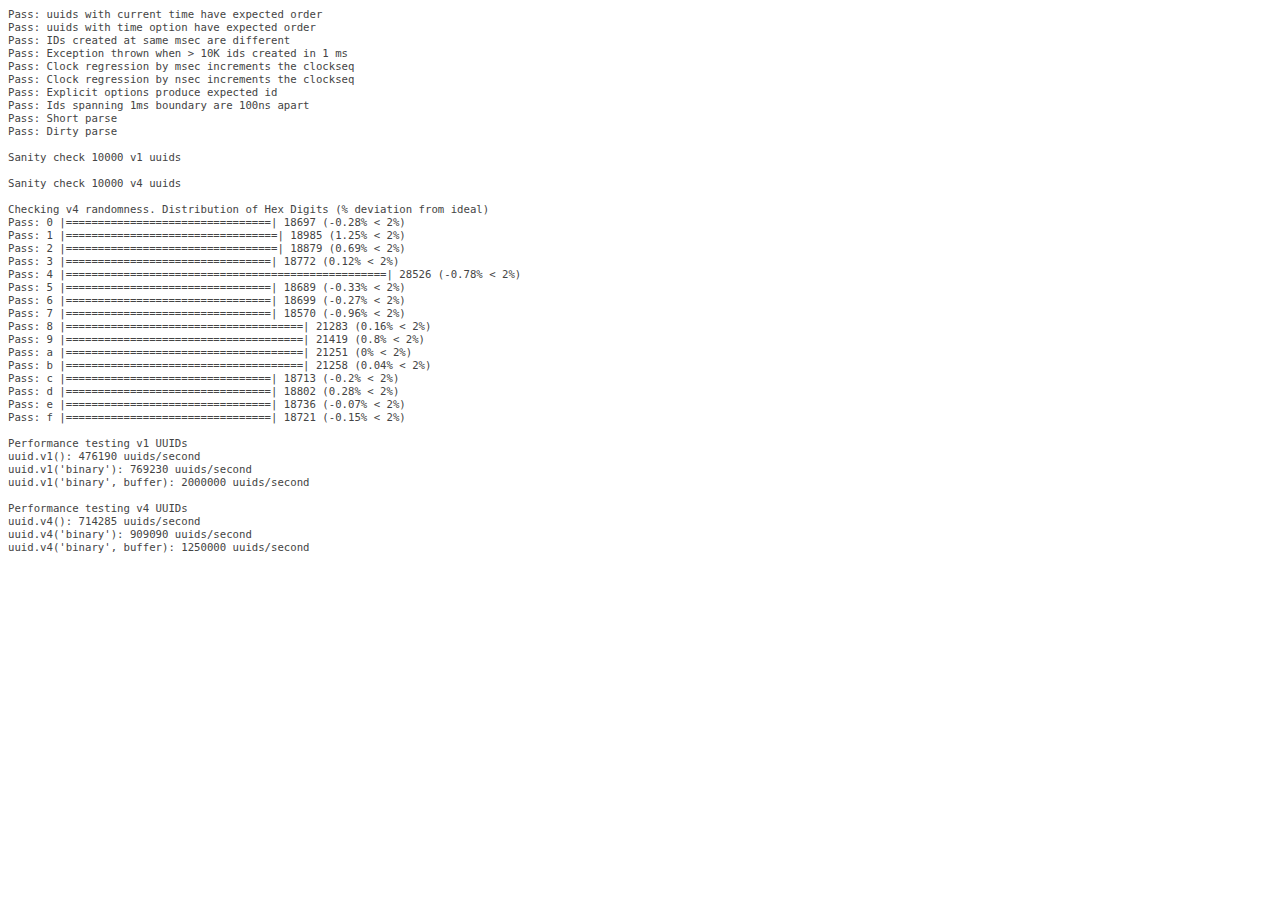
<file: node_modules/serialport/node_modules/node-pre-gyp/node_modules/request/node_modules/node-uuid/test/test.html>
<html>
  <head>
    <style>
      div {
        font-family: monospace;
        font-size: 8pt;
      }
      div.log {color: #444;}
      div.warn {color: #550;}
      div.error {color: #800; font-weight: bold;}
    </style>
    <script src="../uuid.js"></script>
  </head>
  <body>
    <script src="./test.js"></script>
  </body>
</html>
</file>
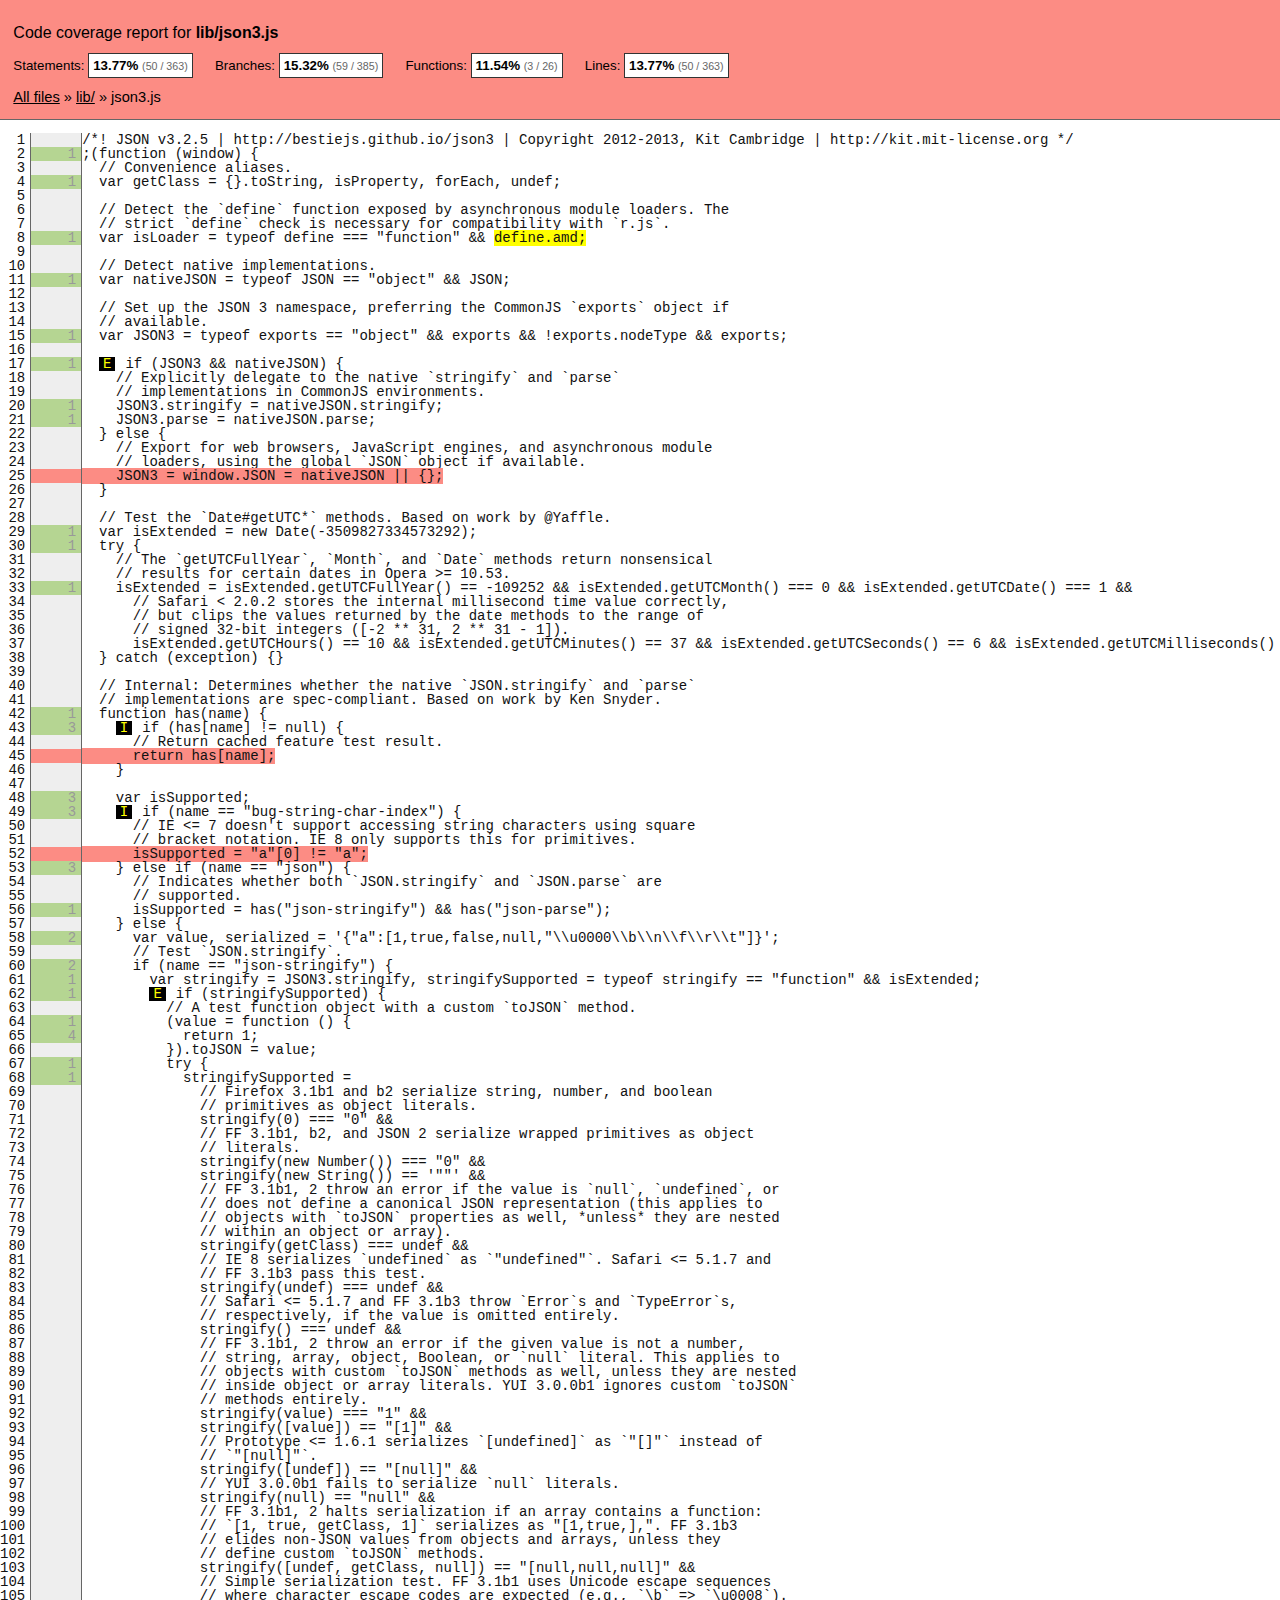
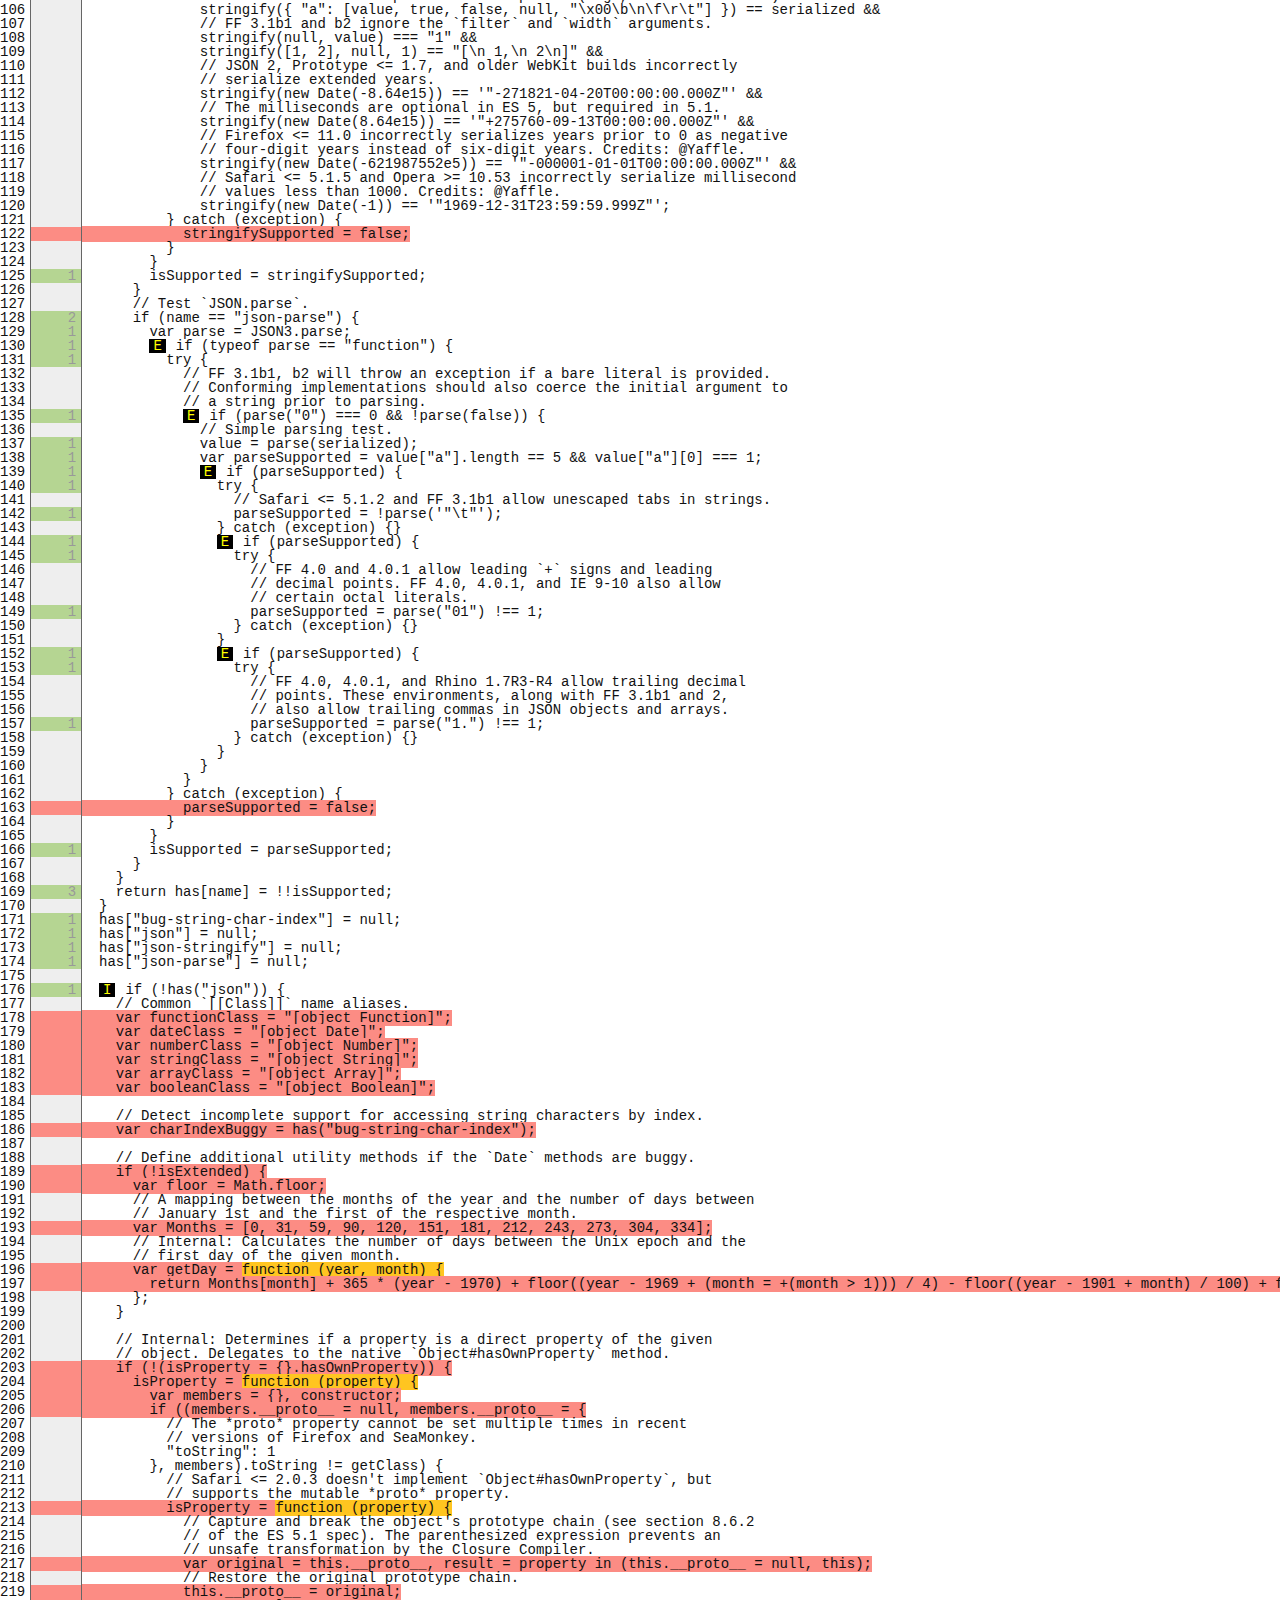
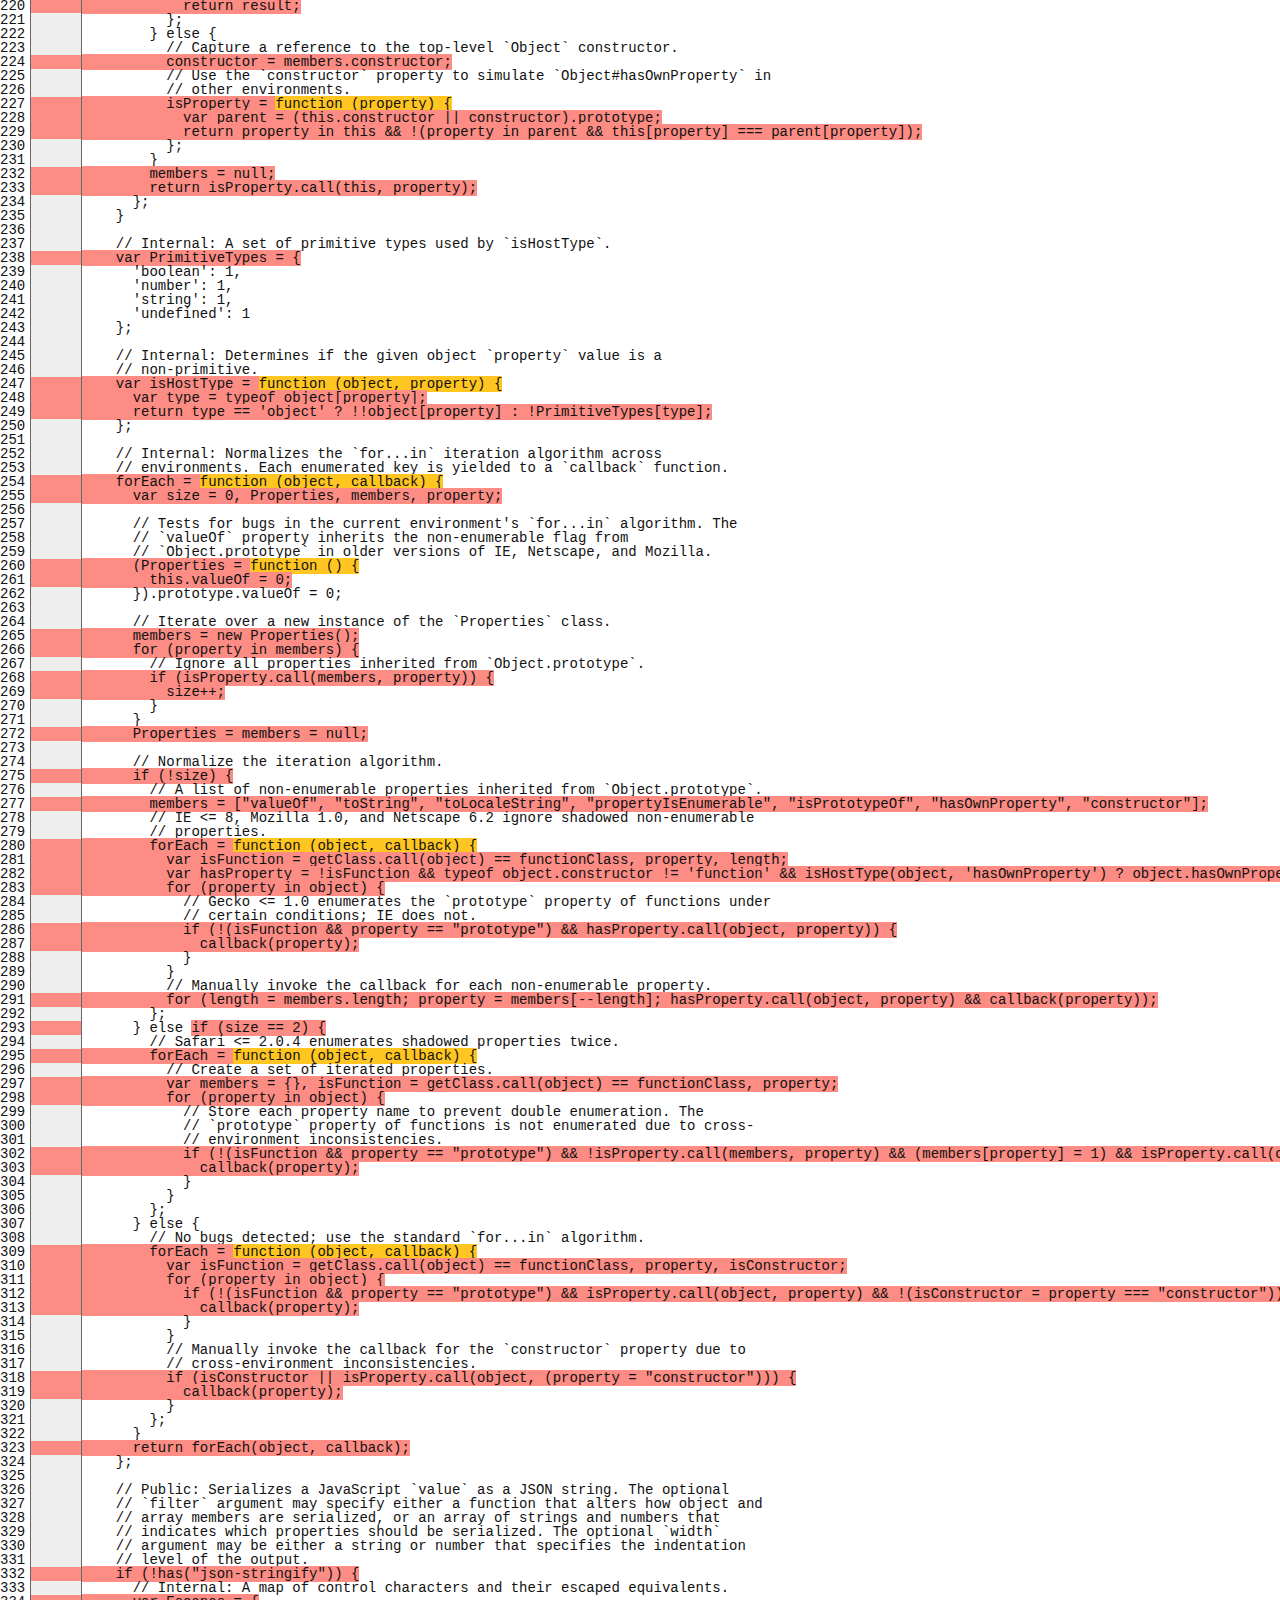
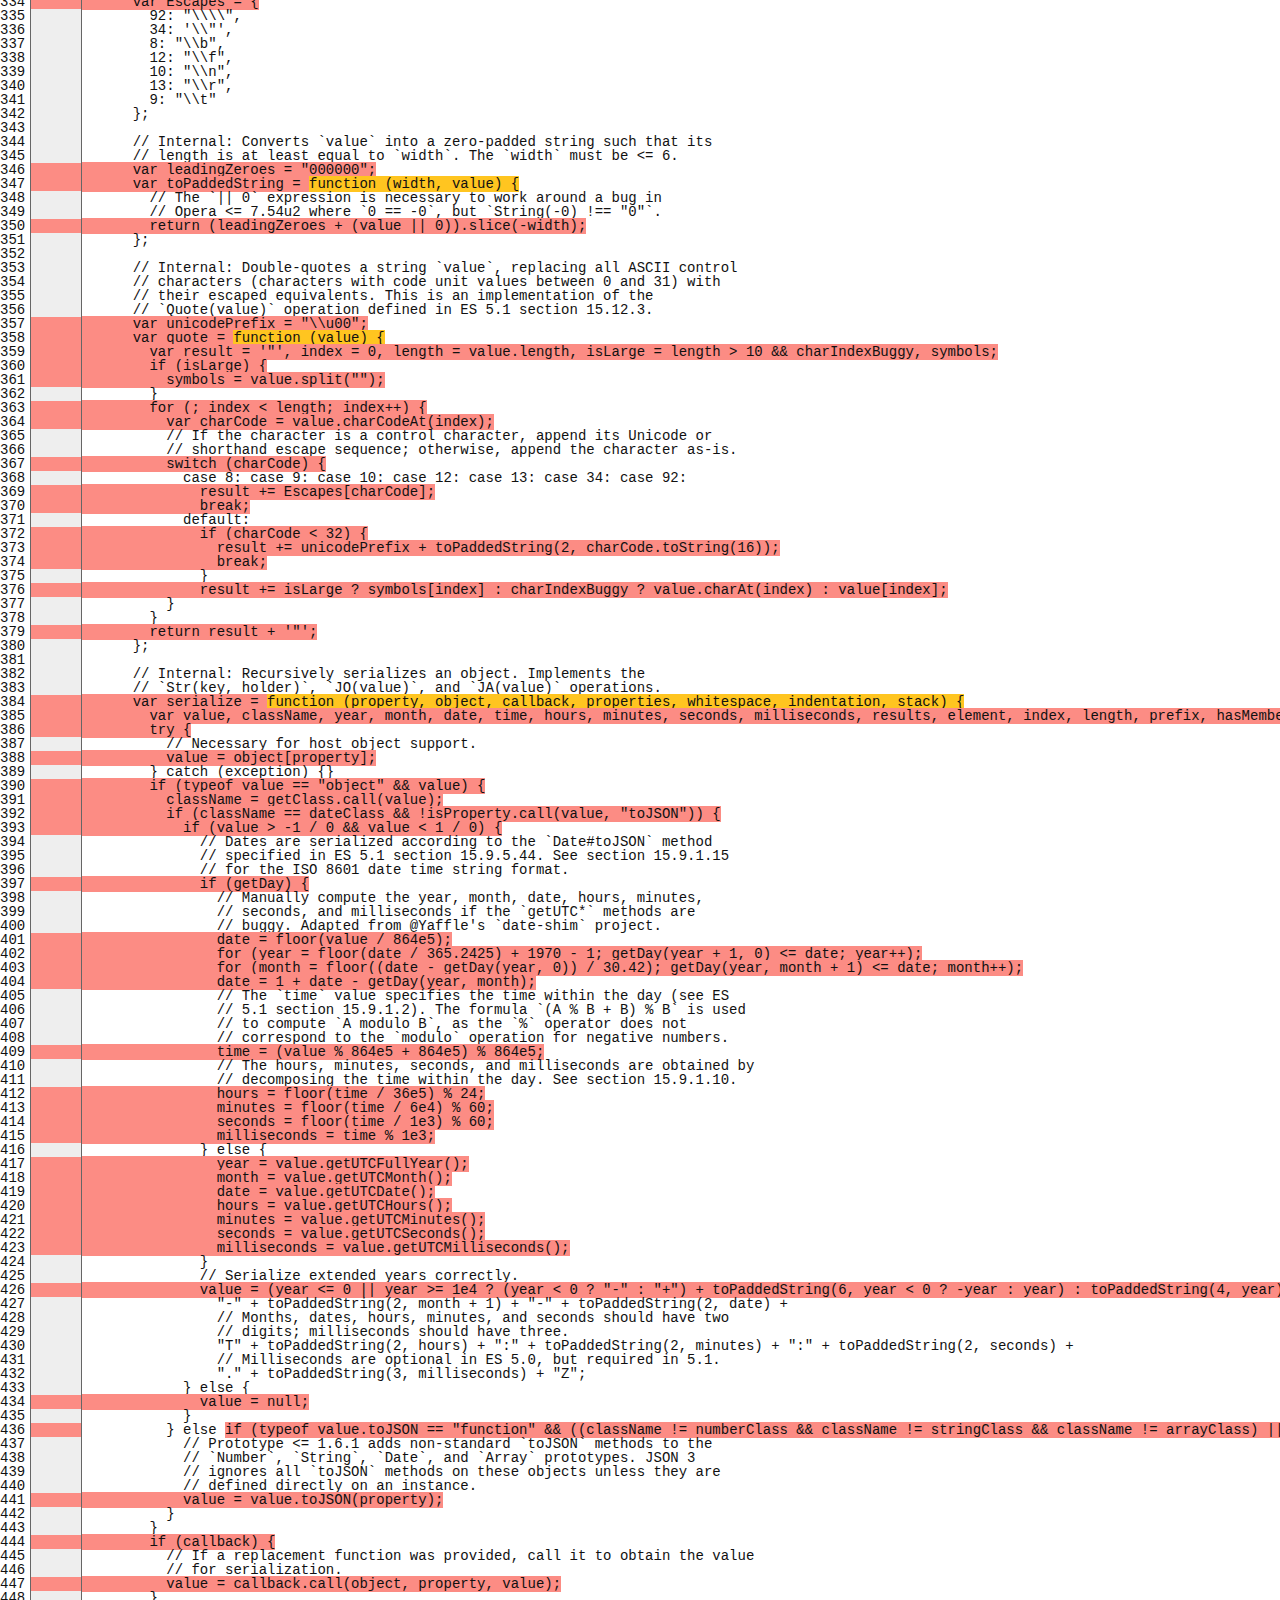
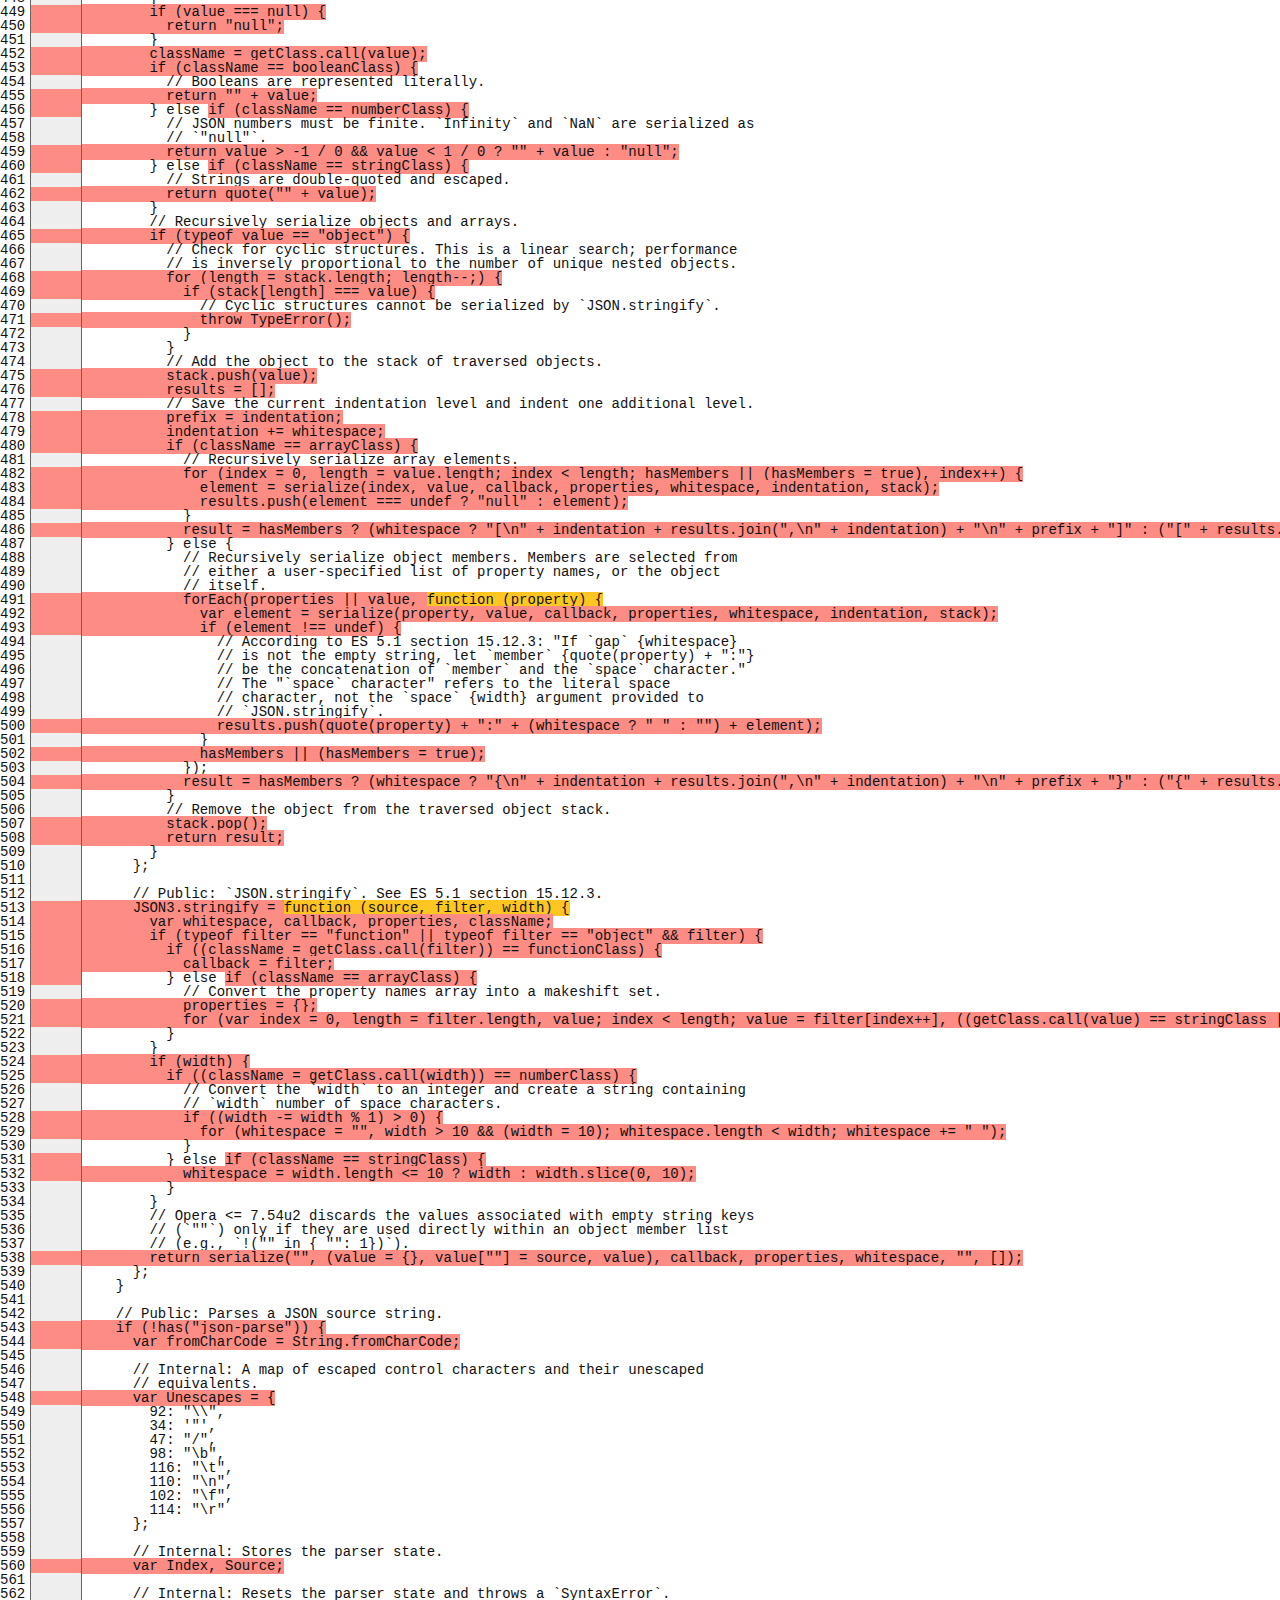
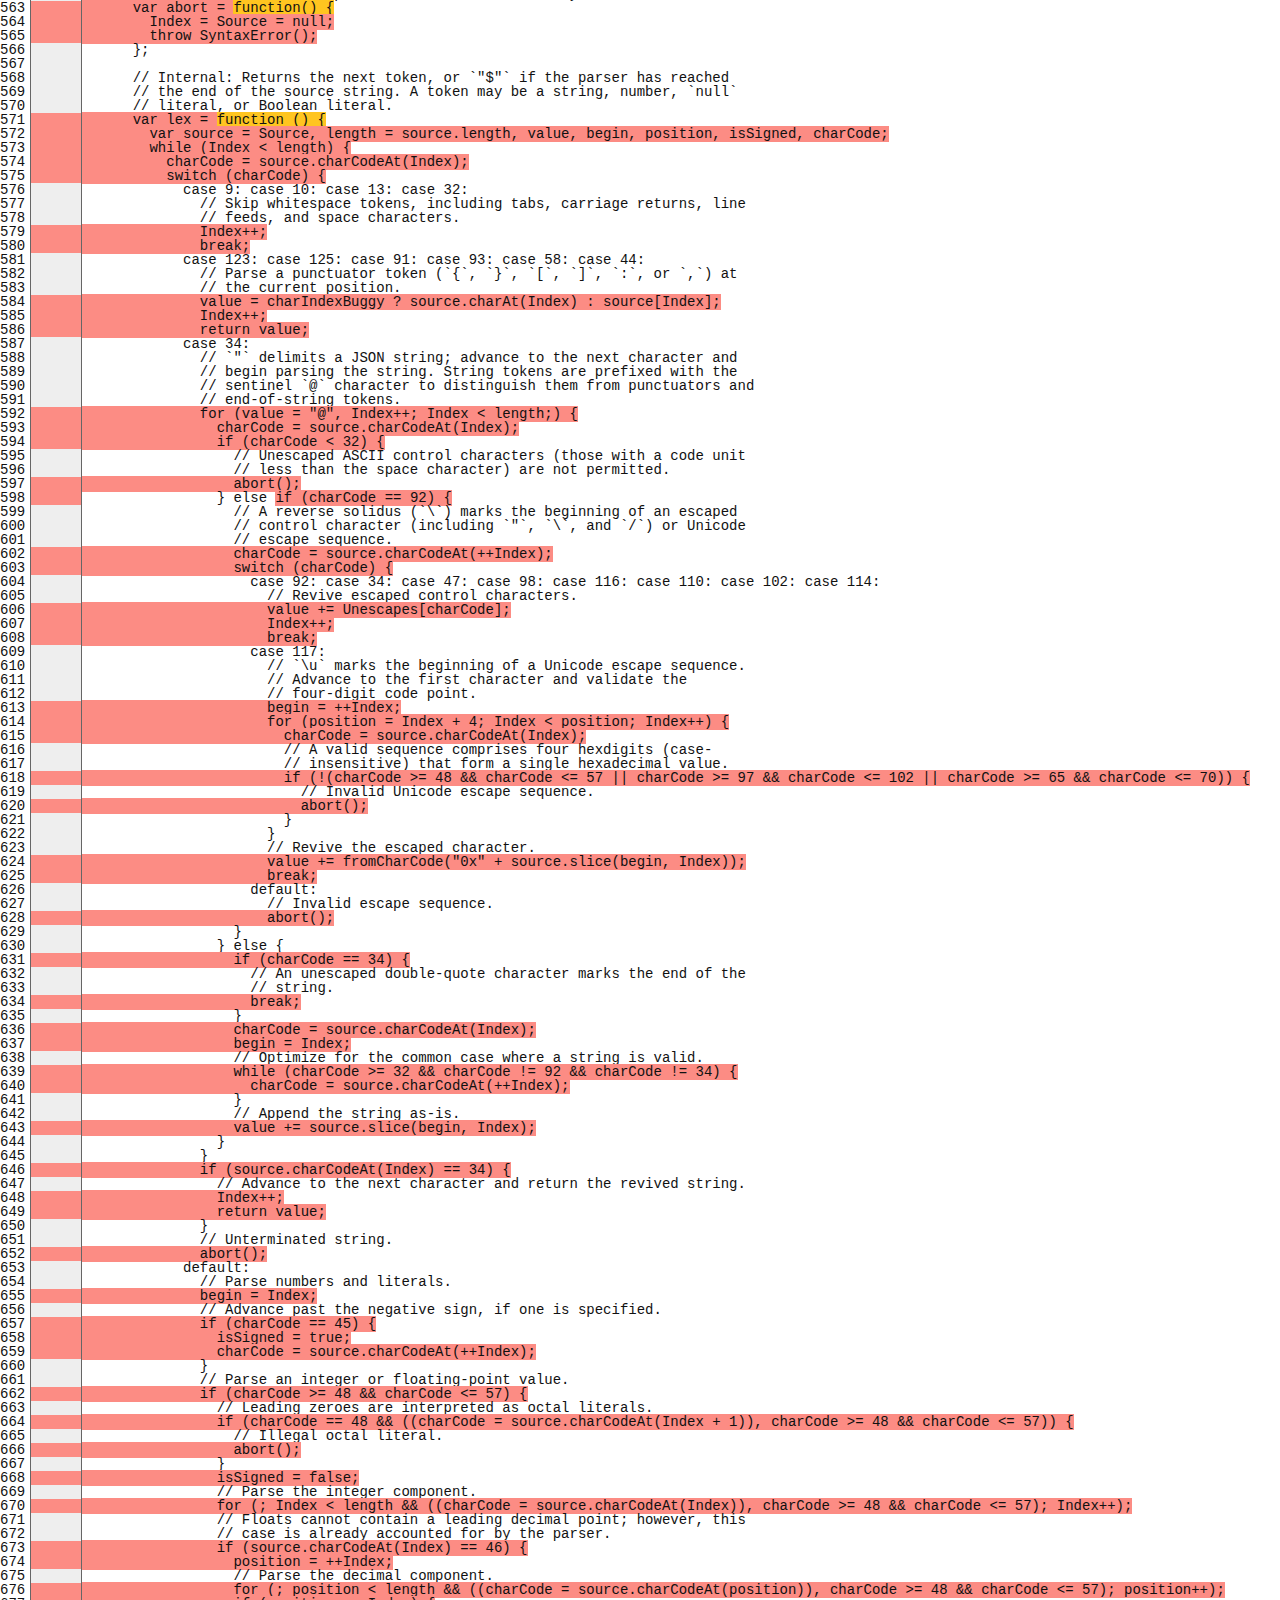
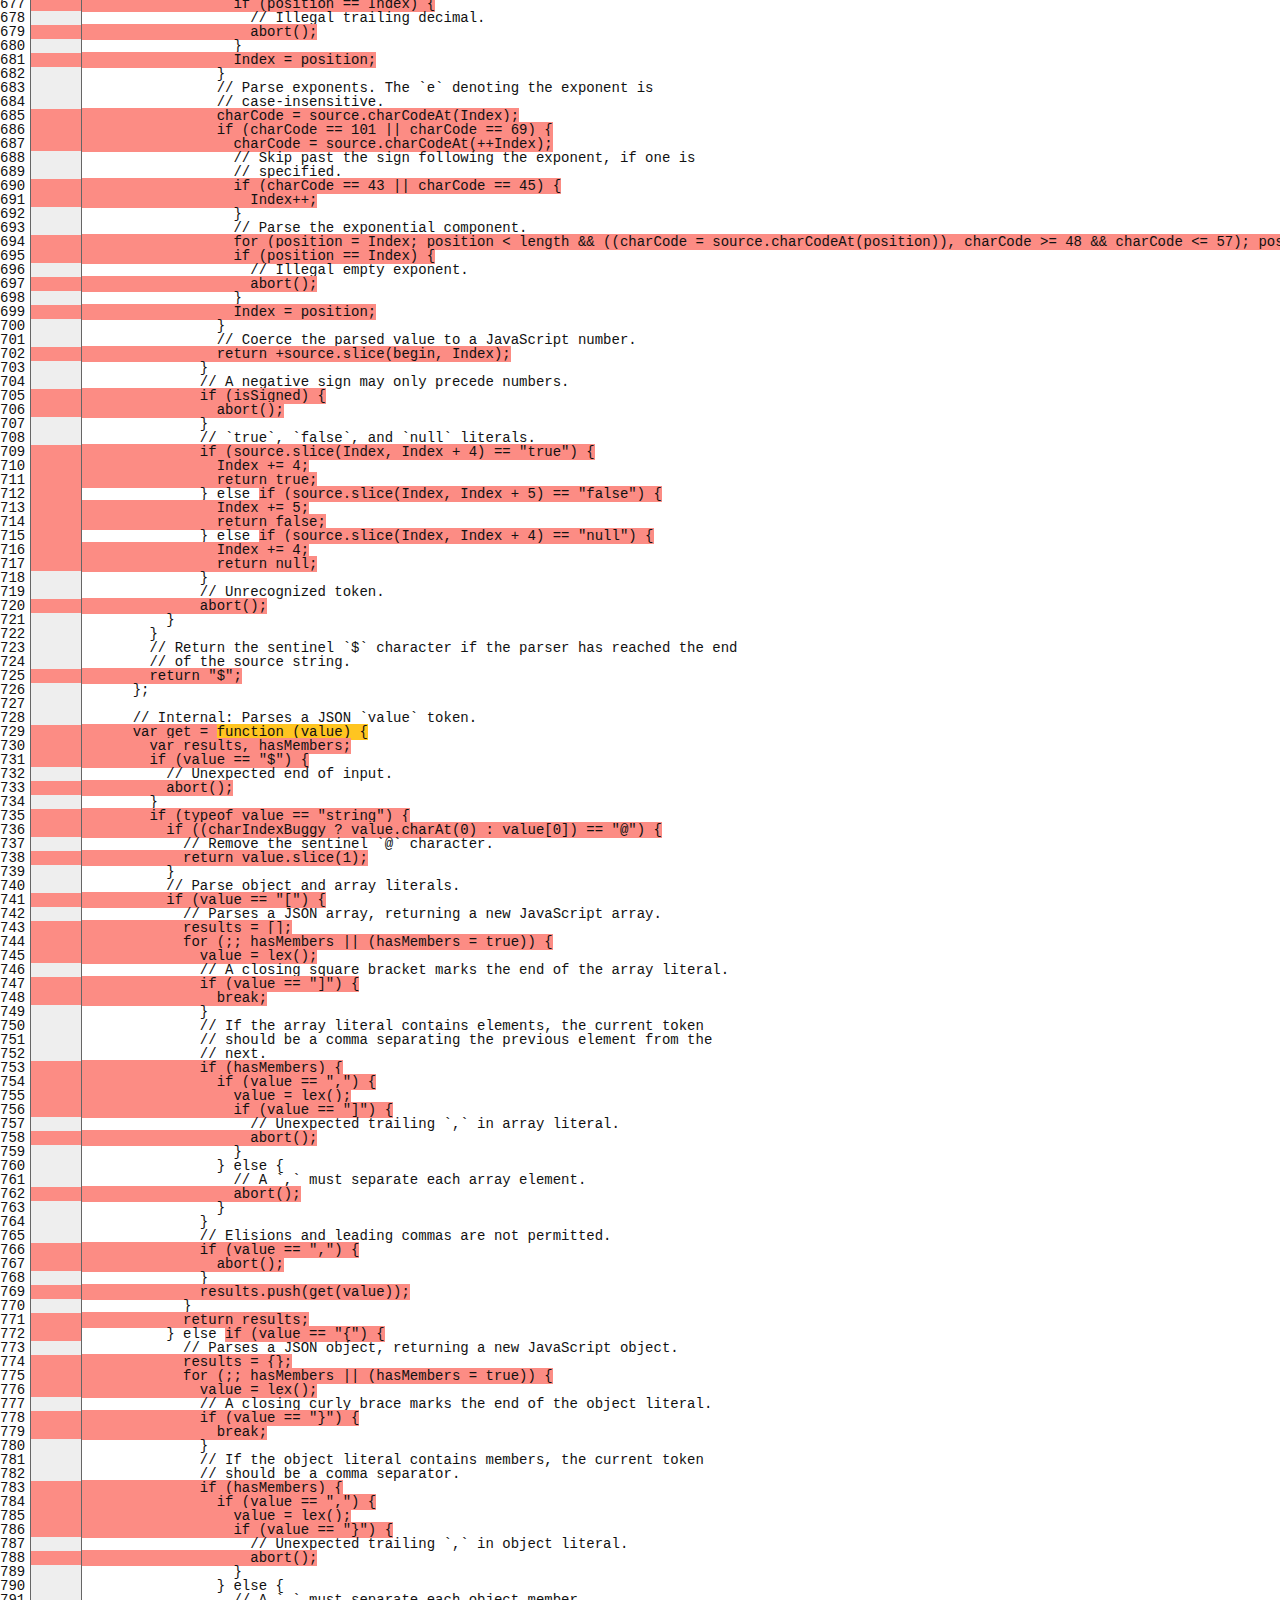
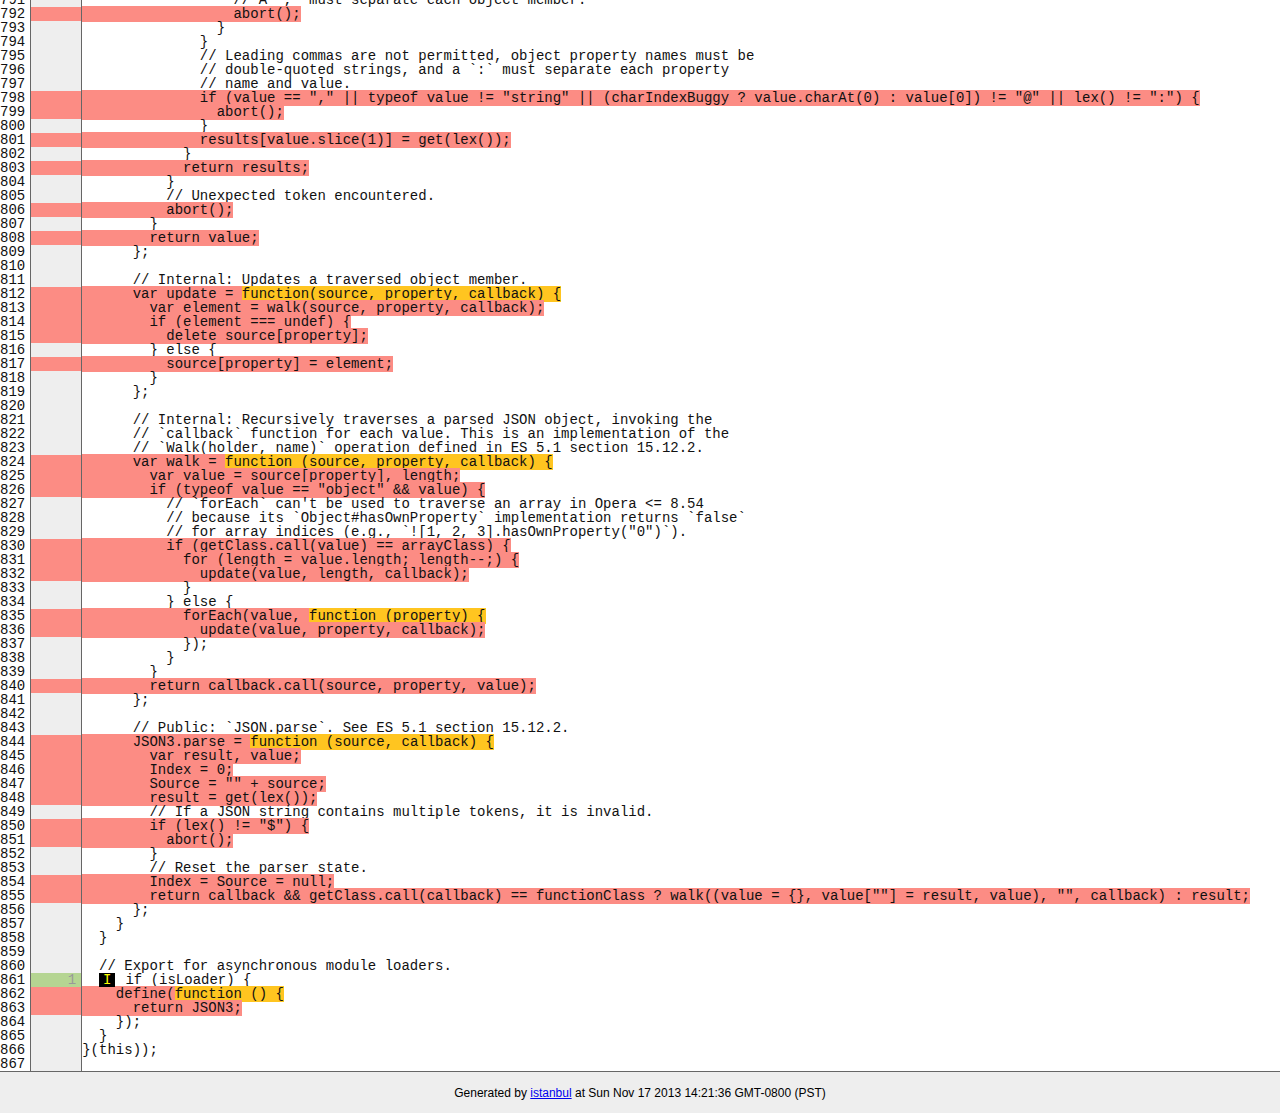
<file: node_modules/socket.io/node_modules/socket.io-adapter/node_modules/socket.io-parser/node_modules/json3/coverage/lcov-report/lib/json3.js.html>
<!doctype html>
<html lang="en">
<head>
    <title>Code coverage report for lib/json3.js</title>
    <meta charset="utf-8">

    <link rel="stylesheet" href="../prettify.css">

    <style>
        body, html {
            margin:0; padding: 0;
        }
        body {
            font-family: Helvetica Neue, Helvetica,Arial;
            font-size: 10pt;
        }
        div.header, div.footer {
            background: #eee;
            padding: 1em;
        }
        div.header {
            z-index: 100;
            position: fixed;
            top: 0;
            border-bottom: 1px solid #666;
            width: 100%;
        }
        div.footer {
            border-top: 1px solid #666;
        }
        div.body {
            margin-top: 10em;
        }
        div.meta {
            font-size: 90%;
            text-align: center;
        }
        h1, h2, h3 {
            font-weight: normal;
        }
        h1 {
            font-size: 12pt;
        }
        h2 {
            font-size: 10pt;
        }
        pre {
            font-family: Consolas, Menlo, Monaco, monospace;
            margin: 0;
            padding: 0;
            line-height: 14px;
            font-size: 14px;
            -moz-tab-size: 2;
            -o-tab-size:  2;
            tab-size: 2;
        }

        div.path { font-size: 110%; }
        div.path a:link, div.path a:visited { color: #000; }
        table.coverage { border-collapse: collapse; margin:0; padding: 0 }

        table.coverage td {
            margin: 0;
            padding: 0;
            color: #111;
            vertical-align: top;
        }
        table.coverage td.line-count {
            width: 50px;
            text-align: right;
            padding-right: 5px;
        }
        table.coverage td.line-coverage {
            color: #777 !important;
            text-align: right;
            border-left: 1px solid #666;
            border-right: 1px solid #666;
        }

        table.coverage td.text {
        }

        table.coverage td span.cline-any {
            display: inline-block;
            padding: 0 5px;
            width: 40px;
        }
        table.coverage td span.cline-neutral {
            background: #eee;
        }
        table.coverage td span.cline-yes {
            background: #b5d592;
            color: #999;
        }
        table.coverage td span.cline-no {
            background: #fc8c84;
        }

        .cstat-yes { color: #111; }
        .cstat-no { background: #fc8c84; color: #111; }
        .fstat-no { background: #ffc520; color: #111 !important; }
        .cbranch-no { background:  yellow !important; color: #111; }
        .missing-if-branch {
            display: inline-block;
            margin-right: 10px;
            position: relative;
            padding: 0 4px;
            background: black;
            color: yellow;
            xtext-decoration: line-through;
        }
        .missing-if-branch .typ {
            color: inherit !important;
        }

        .entity, .metric { font-weight: bold; }
        .metric { display: inline-block; border: 1px solid #333; padding: 0.3em; background: white; }
        .metric small { font-size: 80%; font-weight: normal; color: #666; }

        div.coverage-summary table { border-collapse: collapse; margin: 3em; font-size: 110%; }
        div.coverage-summary td, div.coverage-summary table  th { margin: 0; padding: 0.25em 1em; border-top: 1px solid #666; border-bottom: 1px solid #666; }
        div.coverage-summary th { text-align: left; border: 1px solid #666; background: #eee; font-weight: normal; }
        div.coverage-summary th.file { border-right: none !important; }
        div.coverage-summary th.pic { border-left: none !important; text-align: right; }
        div.coverage-summary th.pct { border-right: none !important; }
        div.coverage-summary th.abs { border-left: none !important; text-align: right; }
        div.coverage-summary td.pct { text-align: right; border-left: 1px solid #666; }
        div.coverage-summary td.abs { text-align: right; font-size: 90%; color: #444; border-right: 1px solid #666; }
        div.coverage-summary td.file { text-align: right; border-left: 1px solid #666; white-space: nowrap;  }
        div.coverage-summary td.pic { min-width: 120px !important;  }
        div.coverage-summary a:link { text-decoration: none; color: #000; }
        div.coverage-summary a:visited { text-decoration: none; color: #333; }
        div.coverage-summary a:hover { text-decoration: underline; }
        div.coverage-summary tfoot td { border-top: 1px solid #666; }

        div.coverage-summary .yui3-datatable-sort-indicator, div.coverage-summary .dummy-sort-indicator {
            height: 10px;
            width: 7px;
            display: inline-block;
            margin-left: 0.5em;
        }
        div.coverage-summary .yui3-datatable-sort-indicator {
            background: url("http://yui.yahooapis.com/3.6.0/build/datatable-sort/assets/skins/sam/sort-arrow-sprite.png") no-repeat scroll 0 0 transparent;
        }
        div.coverage-summary .yui3-datatable-sorted .yui3-datatable-sort-indicator {
            background-position: 0 -20px;
        }
        div.coverage-summary .yui3-datatable-sorted-desc .yui3-datatable-sort-indicator {
            background-position: 0 -10px;
        }

        .high { background: #b5d592 !important; }
        .medium { background: #ffe87c !important; }
        .low { background: #fc8c84 !important; }

        span.cover-fill, span.cover-empty {
            display:inline-block;
            border:1px solid #444;
            background: white;
            height: 12px;
        }
        span.cover-fill {
            background: #ccc;
            border-right: 1px solid #444;
        }
        span.cover-empty {
            background: white;
            border-left: none;
        }
        span.cover-full {
            border-right: none !important;
        }
        pre.prettyprint {
            border: none !important;
            padding: 0 !important;
            margin: 0 !important;
        }
        .com { color: #999 !important; }
    </style>
</head>
<body>
<div class="header low">
    <h1>Code coverage report for <span class="entity">lib/json3.js</span></h1>
    <h2>
        
        Statements: <span class="metric">13.77% <small>(50 / 363)</small></span> &nbsp;&nbsp;&nbsp;&nbsp;
        
        
        Branches: <span class="metric">15.32% <small>(59 / 385)</small></span> &nbsp;&nbsp;&nbsp;&nbsp;
        
        
        Functions: <span class="metric">11.54% <small>(3 / 26)</small></span> &nbsp;&nbsp;&nbsp;&nbsp;
        
        
        Lines: <span class="metric">13.77% <small>(50 / 363)</small></span> &nbsp;&nbsp;&nbsp;&nbsp;
        
    </h2>
    <div class="path"><a href="../index.html">All files</a> &#187; <a href="index.html">lib/</a> &#187; json3.js</div>
</div>
<div class="body">
<pre><table class="coverage">
<tr><td class="line-count">1
2
3
4
5
6
7
8
9
10
11
12
13
14
15
16
17
18
19
20
21
22
23
24
25
26
27
28
29
30
31
32
33
34
35
36
37
38
39
40
41
42
43
44
45
46
47
48
49
50
51
52
53
54
55
56
57
58
59
60
61
62
63
64
65
66
67
68
69
70
71
72
73
74
75
76
77
78
79
80
81
82
83
84
85
86
87
88
89
90
91
92
93
94
95
96
97
98
99
100
101
102
103
104
105
106
107
108
109
110
111
112
113
114
115
116
117
118
119
120
121
122
123
124
125
126
127
128
129
130
131
132
133
134
135
136
137
138
139
140
141
142
143
144
145
146
147
148
149
150
151
152
153
154
155
156
157
158
159
160
161
162
163
164
165
166
167
168
169
170
171
172
173
174
175
176
177
178
179
180
181
182
183
184
185
186
187
188
189
190
191
192
193
194
195
196
197
198
199
200
201
202
203
204
205
206
207
208
209
210
211
212
213
214
215
216
217
218
219
220
221
222
223
224
225
226
227
228
229
230
231
232
233
234
235
236
237
238
239
240
241
242
243
244
245
246
247
248
249
250
251
252
253
254
255
256
257
258
259
260
261
262
263
264
265
266
267
268
269
270
271
272
273
274
275
276
277
278
279
280
281
282
283
284
285
286
287
288
289
290
291
292
293
294
295
296
297
298
299
300
301
302
303
304
305
306
307
308
309
310
311
312
313
314
315
316
317
318
319
320
321
322
323
324
325
326
327
328
329
330
331
332
333
334
335
336
337
338
339
340
341
342
343
344
345
346
347
348
349
350
351
352
353
354
355
356
357
358
359
360
361
362
363
364
365
366
367
368
369
370
371
372
373
374
375
376
377
378
379
380
381
382
383
384
385
386
387
388
389
390
391
392
393
394
395
396
397
398
399
400
401
402
403
404
405
406
407
408
409
410
411
412
413
414
415
416
417
418
419
420
421
422
423
424
425
426
427
428
429
430
431
432
433
434
435
436
437
438
439
440
441
442
443
444
445
446
447
448
449
450
451
452
453
454
455
456
457
458
459
460
461
462
463
464
465
466
467
468
469
470
471
472
473
474
475
476
477
478
479
480
481
482
483
484
485
486
487
488
489
490
491
492
493
494
495
496
497
498
499
500
501
502
503
504
505
506
507
508
509
510
511
512
513
514
515
516
517
518
519
520
521
522
523
524
525
526
527
528
529
530
531
532
533
534
535
536
537
538
539
540
541
542
543
544
545
546
547
548
549
550
551
552
553
554
555
556
557
558
559
560
561
562
563
564
565
566
567
568
569
570
571
572
573
574
575
576
577
578
579
580
581
582
583
584
585
586
587
588
589
590
591
592
593
594
595
596
597
598
599
600
601
602
603
604
605
606
607
608
609
610
611
612
613
614
615
616
617
618
619
620
621
622
623
624
625
626
627
628
629
630
631
632
633
634
635
636
637
638
639
640
641
642
643
644
645
646
647
648
649
650
651
652
653
654
655
656
657
658
659
660
661
662
663
664
665
666
667
668
669
670
671
672
673
674
675
676
677
678
679
680
681
682
683
684
685
686
687
688
689
690
691
692
693
694
695
696
697
698
699
700
701
702
703
704
705
706
707
708
709
710
711
712
713
714
715
716
717
718
719
720
721
722
723
724
725
726
727
728
729
730
731
732
733
734
735
736
737
738
739
740
741
742
743
744
745
746
747
748
749
750
751
752
753
754
755
756
757
758
759
760
761
762
763
764
765
766
767
768
769
770
771
772
773
774
775
776
777
778
779
780
781
782
783
784
785
786
787
788
789
790
791
792
793
794
795
796
797
798
799
800
801
802
803
804
805
806
807
808
809
810
811
812
813
814
815
816
817
818
819
820
821
822
823
824
825
826
827
828
829
830
831
832
833
834
835
836
837
838
839
840
841
842
843
844
845
846
847
848
849
850
851
852
853
854
855
856
857
858
859
860
861
862
863
864
865
866
867</td><td class="line-coverage"><span class="cline-any cline-neutral">&nbsp;</span>
<span class="cline-any cline-yes">1</span>
<span class="cline-any cline-neutral">&nbsp;</span>
<span class="cline-any cline-yes">1</span>
<span class="cline-any cline-neutral">&nbsp;</span>
<span class="cline-any cline-neutral">&nbsp;</span>
<span class="cline-any cline-neutral">&nbsp;</span>
<span class="cline-any cline-yes">1</span>
<span class="cline-any cline-neutral">&nbsp;</span>
<span class="cline-any cline-neutral">&nbsp;</span>
<span class="cline-any cline-yes">1</span>
<span class="cline-any cline-neutral">&nbsp;</span>
<span class="cline-any cline-neutral">&nbsp;</span>
<span class="cline-any cline-neutral">&nbsp;</span>
<span class="cline-any cline-yes">1</span>
<span class="cline-any cline-neutral">&nbsp;</span>
<span class="cline-any cline-yes">1</span>
<span class="cline-any cline-neutral">&nbsp;</span>
<span class="cline-any cline-neutral">&nbsp;</span>
<span class="cline-any cline-yes">1</span>
<span class="cline-any cline-yes">1</span>
<span class="cline-any cline-neutral">&nbsp;</span>
<span class="cline-any cline-neutral">&nbsp;</span>
<span class="cline-any cline-neutral">&nbsp;</span>
<span class="cline-any cline-no">&nbsp;</span>
<span class="cline-any cline-neutral">&nbsp;</span>
<span class="cline-any cline-neutral">&nbsp;</span>
<span class="cline-any cline-neutral">&nbsp;</span>
<span class="cline-any cline-yes">1</span>
<span class="cline-any cline-yes">1</span>
<span class="cline-any cline-neutral">&nbsp;</span>
<span class="cline-any cline-neutral">&nbsp;</span>
<span class="cline-any cline-yes">1</span>
<span class="cline-any cline-neutral">&nbsp;</span>
<span class="cline-any cline-neutral">&nbsp;</span>
<span class="cline-any cline-neutral">&nbsp;</span>
<span class="cline-any cline-neutral">&nbsp;</span>
<span class="cline-any cline-neutral">&nbsp;</span>
<span class="cline-any cline-neutral">&nbsp;</span>
<span class="cline-any cline-neutral">&nbsp;</span>
<span class="cline-any cline-neutral">&nbsp;</span>
<span class="cline-any cline-yes">1</span>
<span class="cline-any cline-yes">3</span>
<span class="cline-any cline-neutral">&nbsp;</span>
<span class="cline-any cline-no">&nbsp;</span>
<span class="cline-any cline-neutral">&nbsp;</span>
<span class="cline-any cline-neutral">&nbsp;</span>
<span class="cline-any cline-yes">3</span>
<span class="cline-any cline-yes">3</span>
<span class="cline-any cline-neutral">&nbsp;</span>
<span class="cline-any cline-neutral">&nbsp;</span>
<span class="cline-any cline-no">&nbsp;</span>
<span class="cline-any cline-yes">3</span>
<span class="cline-any cline-neutral">&nbsp;</span>
<span class="cline-any cline-neutral">&nbsp;</span>
<span class="cline-any cline-yes">1</span>
<span class="cline-any cline-neutral">&nbsp;</span>
<span class="cline-any cline-yes">2</span>
<span class="cline-any cline-neutral">&nbsp;</span>
<span class="cline-any cline-yes">2</span>
<span class="cline-any cline-yes">1</span>
<span class="cline-any cline-yes">1</span>
<span class="cline-any cline-neutral">&nbsp;</span>
<span class="cline-any cline-yes">1</span>
<span class="cline-any cline-yes">4</span>
<span class="cline-any cline-neutral">&nbsp;</span>
<span class="cline-any cline-yes">1</span>
<span class="cline-any cline-yes">1</span>
<span class="cline-any cline-neutral">&nbsp;</span>
<span class="cline-any cline-neutral">&nbsp;</span>
<span class="cline-any cline-neutral">&nbsp;</span>
<span class="cline-any cline-neutral">&nbsp;</span>
<span class="cline-any cline-neutral">&nbsp;</span>
<span class="cline-any cline-neutral">&nbsp;</span>
<span class="cline-any cline-neutral">&nbsp;</span>
<span class="cline-any cline-neutral">&nbsp;</span>
<span class="cline-any cline-neutral">&nbsp;</span>
<span class="cline-any cline-neutral">&nbsp;</span>
<span class="cline-any cline-neutral">&nbsp;</span>
<span class="cline-any cline-neutral">&nbsp;</span>
<span class="cline-any cline-neutral">&nbsp;</span>
<span class="cline-any cline-neutral">&nbsp;</span>
<span class="cline-any cline-neutral">&nbsp;</span>
<span class="cline-any cline-neutral">&nbsp;</span>
<span class="cline-any cline-neutral">&nbsp;</span>
<span class="cline-any cline-neutral">&nbsp;</span>
<span class="cline-any cline-neutral">&nbsp;</span>
<span class="cline-any cline-neutral">&nbsp;</span>
<span class="cline-any cline-neutral">&nbsp;</span>
<span class="cline-any cline-neutral">&nbsp;</span>
<span class="cline-any cline-neutral">&nbsp;</span>
<span class="cline-any cline-neutral">&nbsp;</span>
<span class="cline-any cline-neutral">&nbsp;</span>
<span class="cline-any cline-neutral">&nbsp;</span>
<span class="cline-any cline-neutral">&nbsp;</span>
<span class="cline-any cline-neutral">&nbsp;</span>
<span class="cline-any cline-neutral">&nbsp;</span>
<span class="cline-any cline-neutral">&nbsp;</span>
<span class="cline-any cline-neutral">&nbsp;</span>
<span class="cline-any cline-neutral">&nbsp;</span>
<span class="cline-any cline-neutral">&nbsp;</span>
<span class="cline-any cline-neutral">&nbsp;</span>
<span class="cline-any cline-neutral">&nbsp;</span>
<span class="cline-any cline-neutral">&nbsp;</span>
<span class="cline-any cline-neutral">&nbsp;</span>
<span class="cline-any cline-neutral">&nbsp;</span>
<span class="cline-any cline-neutral">&nbsp;</span>
<span class="cline-any cline-neutral">&nbsp;</span>
<span class="cline-any cline-neutral">&nbsp;</span>
<span class="cline-any cline-neutral">&nbsp;</span>
<span class="cline-any cline-neutral">&nbsp;</span>
<span class="cline-any cline-neutral">&nbsp;</span>
<span class="cline-any cline-neutral">&nbsp;</span>
<span class="cline-any cline-neutral">&nbsp;</span>
<span class="cline-any cline-neutral">&nbsp;</span>
<span class="cline-any cline-neutral">&nbsp;</span>
<span class="cline-any cline-neutral">&nbsp;</span>
<span class="cline-any cline-neutral">&nbsp;</span>
<span class="cline-any cline-neutral">&nbsp;</span>
<span class="cline-any cline-neutral">&nbsp;</span>
<span class="cline-any cline-neutral">&nbsp;</span>
<span class="cline-any cline-no">&nbsp;</span>
<span class="cline-any cline-neutral">&nbsp;</span>
<span class="cline-any cline-neutral">&nbsp;</span>
<span class="cline-any cline-yes">1</span>
<span class="cline-any cline-neutral">&nbsp;</span>
<span class="cline-any cline-neutral">&nbsp;</span>
<span class="cline-any cline-yes">2</span>
<span class="cline-any cline-yes">1</span>
<span class="cline-any cline-yes">1</span>
<span class="cline-any cline-yes">1</span>
<span class="cline-any cline-neutral">&nbsp;</span>
<span class="cline-any cline-neutral">&nbsp;</span>
<span class="cline-any cline-neutral">&nbsp;</span>
<span class="cline-any cline-yes">1</span>
<span class="cline-any cline-neutral">&nbsp;</span>
<span class="cline-any cline-yes">1</span>
<span class="cline-any cline-yes">1</span>
<span class="cline-any cline-yes">1</span>
<span class="cline-any cline-yes">1</span>
<span class="cline-any cline-neutral">&nbsp;</span>
<span class="cline-any cline-yes">1</span>
<span class="cline-any cline-neutral">&nbsp;</span>
<span class="cline-any cline-yes">1</span>
<span class="cline-any cline-yes">1</span>
<span class="cline-any cline-neutral">&nbsp;</span>
<span class="cline-any cline-neutral">&nbsp;</span>
<span class="cline-any cline-neutral">&nbsp;</span>
<span class="cline-any cline-yes">1</span>
<span class="cline-any cline-neutral">&nbsp;</span>
<span class="cline-any cline-neutral">&nbsp;</span>
<span class="cline-any cline-yes">1</span>
<span class="cline-any cline-yes">1</span>
<span class="cline-any cline-neutral">&nbsp;</span>
<span class="cline-any cline-neutral">&nbsp;</span>
<span class="cline-any cline-neutral">&nbsp;</span>
<span class="cline-any cline-yes">1</span>
<span class="cline-any cline-neutral">&nbsp;</span>
<span class="cline-any cline-neutral">&nbsp;</span>
<span class="cline-any cline-neutral">&nbsp;</span>
<span class="cline-any cline-neutral">&nbsp;</span>
<span class="cline-any cline-neutral">&nbsp;</span>
<span class="cline-any cline-no">&nbsp;</span>
<span class="cline-any cline-neutral">&nbsp;</span>
<span class="cline-any cline-neutral">&nbsp;</span>
<span class="cline-any cline-yes">1</span>
<span class="cline-any cline-neutral">&nbsp;</span>
<span class="cline-any cline-neutral">&nbsp;</span>
<span class="cline-any cline-yes">3</span>
<span class="cline-any cline-neutral">&nbsp;</span>
<span class="cline-any cline-yes">1</span>
<span class="cline-any cline-yes">1</span>
<span class="cline-any cline-yes">1</span>
<span class="cline-any cline-yes">1</span>
<span class="cline-any cline-neutral">&nbsp;</span>
<span class="cline-any cline-yes">1</span>
<span class="cline-any cline-neutral">&nbsp;</span>
<span class="cline-any cline-no">&nbsp;</span>
<span class="cline-any cline-no">&nbsp;</span>
<span class="cline-any cline-no">&nbsp;</span>
<span class="cline-any cline-no">&nbsp;</span>
<span class="cline-any cline-no">&nbsp;</span>
<span class="cline-any cline-no">&nbsp;</span>
<span class="cline-any cline-neutral">&nbsp;</span>
<span class="cline-any cline-neutral">&nbsp;</span>
<span class="cline-any cline-no">&nbsp;</span>
<span class="cline-any cline-neutral">&nbsp;</span>
<span class="cline-any cline-neutral">&nbsp;</span>
<span class="cline-any cline-no">&nbsp;</span>
<span class="cline-any cline-no">&nbsp;</span>
<span class="cline-any cline-neutral">&nbsp;</span>
<span class="cline-any cline-neutral">&nbsp;</span>
<span class="cline-any cline-no">&nbsp;</span>
<span class="cline-any cline-neutral">&nbsp;</span>
<span class="cline-any cline-neutral">&nbsp;</span>
<span class="cline-any cline-no">&nbsp;</span>
<span class="cline-any cline-no">&nbsp;</span>
<span class="cline-any cline-neutral">&nbsp;</span>
<span class="cline-any cline-neutral">&nbsp;</span>
<span class="cline-any cline-neutral">&nbsp;</span>
<span class="cline-any cline-neutral">&nbsp;</span>
<span class="cline-any cline-neutral">&nbsp;</span>
<span class="cline-any cline-no">&nbsp;</span>
<span class="cline-any cline-no">&nbsp;</span>
<span class="cline-any cline-no">&nbsp;</span>
<span class="cline-any cline-no">&nbsp;</span>
<span class="cline-any cline-neutral">&nbsp;</span>
<span class="cline-any cline-neutral">&nbsp;</span>
<span class="cline-any cline-neutral">&nbsp;</span>
<span class="cline-any cline-neutral">&nbsp;</span>
<span class="cline-any cline-neutral">&nbsp;</span>
<span class="cline-any cline-neutral">&nbsp;</span>
<span class="cline-any cline-no">&nbsp;</span>
<span class="cline-any cline-neutral">&nbsp;</span>
<span class="cline-any cline-neutral">&nbsp;</span>
<span class="cline-any cline-neutral">&nbsp;</span>
<span class="cline-any cline-no">&nbsp;</span>
<span class="cline-any cline-neutral">&nbsp;</span>
<span class="cline-any cline-no">&nbsp;</span>
<span class="cline-any cline-no">&nbsp;</span>
<span class="cline-any cline-neutral">&nbsp;</span>
<span class="cline-any cline-neutral">&nbsp;</span>
<span class="cline-any cline-neutral">&nbsp;</span>
<span class="cline-any cline-no">&nbsp;</span>
<span class="cline-any cline-neutral">&nbsp;</span>
<span class="cline-any cline-neutral">&nbsp;</span>
<span class="cline-any cline-no">&nbsp;</span>
<span class="cline-any cline-no">&nbsp;</span>
<span class="cline-any cline-no">&nbsp;</span>
<span class="cline-any cline-neutral">&nbsp;</span>
<span class="cline-any cline-neutral">&nbsp;</span>
<span class="cline-any cline-no">&nbsp;</span>
<span class="cline-any cline-no">&nbsp;</span>
<span class="cline-any cline-neutral">&nbsp;</span>
<span class="cline-any cline-neutral">&nbsp;</span>
<span class="cline-any cline-neutral">&nbsp;</span>
<span class="cline-any cline-neutral">&nbsp;</span>
<span class="cline-any cline-no">&nbsp;</span>
<span class="cline-any cline-neutral">&nbsp;</span>
<span class="cline-any cline-neutral">&nbsp;</span>
<span class="cline-any cline-neutral">&nbsp;</span>
<span class="cline-any cline-neutral">&nbsp;</span>
<span class="cline-any cline-neutral">&nbsp;</span>
<span class="cline-any cline-neutral">&nbsp;</span>
<span class="cline-any cline-neutral">&nbsp;</span>
<span class="cline-any cline-neutral">&nbsp;</span>
<span class="cline-any cline-no">&nbsp;</span>
<span class="cline-any cline-no">&nbsp;</span>
<span class="cline-any cline-no">&nbsp;</span>
<span class="cline-any cline-neutral">&nbsp;</span>
<span class="cline-any cline-neutral">&nbsp;</span>
<span class="cline-any cline-neutral">&nbsp;</span>
<span class="cline-any cline-neutral">&nbsp;</span>
<span class="cline-any cline-no">&nbsp;</span>
<span class="cline-any cline-no">&nbsp;</span>
<span class="cline-any cline-neutral">&nbsp;</span>
<span class="cline-any cline-neutral">&nbsp;</span>
<span class="cline-any cline-neutral">&nbsp;</span>
<span class="cline-any cline-neutral">&nbsp;</span>
<span class="cline-any cline-no">&nbsp;</span>
<span class="cline-any cline-no">&nbsp;</span>
<span class="cline-any cline-neutral">&nbsp;</span>
<span class="cline-any cline-neutral">&nbsp;</span>
<span class="cline-any cline-neutral">&nbsp;</span>
<span class="cline-any cline-no">&nbsp;</span>
<span class="cline-any cline-no">&nbsp;</span>
<span class="cline-any cline-neutral">&nbsp;</span>
<span class="cline-any cline-no">&nbsp;</span>
<span class="cline-any cline-no">&nbsp;</span>
<span class="cline-any cline-neutral">&nbsp;</span>
<span class="cline-any cline-neutral">&nbsp;</span>
<span class="cline-any cline-no">&nbsp;</span>
<span class="cline-any cline-neutral">&nbsp;</span>
<span class="cline-any cline-neutral">&nbsp;</span>
<span class="cline-any cline-no">&nbsp;</span>
<span class="cline-any cline-neutral">&nbsp;</span>
<span class="cline-any cline-no">&nbsp;</span>
<span class="cline-any cline-neutral">&nbsp;</span>
<span class="cline-any cline-neutral">&nbsp;</span>
<span class="cline-any cline-no">&nbsp;</span>
<span class="cline-any cline-no">&nbsp;</span>
<span class="cline-any cline-no">&nbsp;</span>
<span class="cline-any cline-no">&nbsp;</span>
<span class="cline-any cline-neutral">&nbsp;</span>
<span class="cline-any cline-neutral">&nbsp;</span>
<span class="cline-any cline-no">&nbsp;</span>
<span class="cline-any cline-no">&nbsp;</span>
<span class="cline-any cline-neutral">&nbsp;</span>
<span class="cline-any cline-neutral">&nbsp;</span>
<span class="cline-any cline-neutral">&nbsp;</span>
<span class="cline-any cline-no">&nbsp;</span>
<span class="cline-any cline-neutral">&nbsp;</span>
<span class="cline-any cline-no">&nbsp;</span>
<span class="cline-any cline-neutral">&nbsp;</span>
<span class="cline-any cline-no">&nbsp;</span>
<span class="cline-any cline-neutral">&nbsp;</span>
<span class="cline-any cline-no">&nbsp;</span>
<span class="cline-any cline-no">&nbsp;</span>
<span class="cline-any cline-neutral">&nbsp;</span>
<span class="cline-any cline-neutral">&nbsp;</span>
<span class="cline-any cline-neutral">&nbsp;</span>
<span class="cline-any cline-no">&nbsp;</span>
<span class="cline-any cline-no">&nbsp;</span>
<span class="cline-any cline-neutral">&nbsp;</span>
<span class="cline-any cline-neutral">&nbsp;</span>
<span class="cline-any cline-neutral">&nbsp;</span>
<span class="cline-any cline-neutral">&nbsp;</span>
<span class="cline-any cline-neutral">&nbsp;</span>
<span class="cline-any cline-no">&nbsp;</span>
<span class="cline-any cline-no">&nbsp;</span>
<span class="cline-any cline-no">&nbsp;</span>
<span class="cline-any cline-no">&nbsp;</span>
<span class="cline-any cline-no">&nbsp;</span>
<span class="cline-any cline-neutral">&nbsp;</span>
<span class="cline-any cline-neutral">&nbsp;</span>
<span class="cline-any cline-neutral">&nbsp;</span>
<span class="cline-any cline-neutral">&nbsp;</span>
<span class="cline-any cline-no">&nbsp;</span>
<span class="cline-any cline-no">&nbsp;</span>
<span class="cline-any cline-neutral">&nbsp;</span>
<span class="cline-any cline-neutral">&nbsp;</span>
<span class="cline-any cline-neutral">&nbsp;</span>
<span class="cline-any cline-no">&nbsp;</span>
<span class="cline-any cline-neutral">&nbsp;</span>
<span class="cline-any cline-neutral">&nbsp;</span>
<span class="cline-any cline-neutral">&nbsp;</span>
<span class="cline-any cline-neutral">&nbsp;</span>
<span class="cline-any cline-neutral">&nbsp;</span>
<span class="cline-any cline-neutral">&nbsp;</span>
<span class="cline-any cline-neutral">&nbsp;</span>
<span class="cline-any cline-neutral">&nbsp;</span>
<span class="cline-any cline-no">&nbsp;</span>
<span class="cline-any cline-neutral">&nbsp;</span>
<span class="cline-any cline-no">&nbsp;</span>
<span class="cline-any cline-neutral">&nbsp;</span>
<span class="cline-any cline-neutral">&nbsp;</span>
<span class="cline-any cline-neutral">&nbsp;</span>
<span class="cline-any cline-neutral">&nbsp;</span>
<span class="cline-any cline-neutral">&nbsp;</span>
<span class="cline-any cline-neutral">&nbsp;</span>
<span class="cline-any cline-neutral">&nbsp;</span>
<span class="cline-any cline-neutral">&nbsp;</span>
<span class="cline-any cline-neutral">&nbsp;</span>
<span class="cline-any cline-neutral">&nbsp;</span>
<span class="cline-any cline-neutral">&nbsp;</span>
<span class="cline-any cline-no">&nbsp;</span>
<span class="cline-any cline-no">&nbsp;</span>
<span class="cline-any cline-neutral">&nbsp;</span>
<span class="cline-any cline-neutral">&nbsp;</span>
<span class="cline-any cline-no">&nbsp;</span>
<span class="cline-any cline-neutral">&nbsp;</span>
<span class="cline-any cline-neutral">&nbsp;</span>
<span class="cline-any cline-neutral">&nbsp;</span>
<span class="cline-any cline-neutral">&nbsp;</span>
<span class="cline-any cline-neutral">&nbsp;</span>
<span class="cline-any cline-neutral">&nbsp;</span>
<span class="cline-any cline-no">&nbsp;</span>
<span class="cline-any cline-no">&nbsp;</span>
<span class="cline-any cline-no">&nbsp;</span>
<span class="cline-any cline-no">&nbsp;</span>
<span class="cline-any cline-no">&nbsp;</span>
<span class="cline-any cline-neutral">&nbsp;</span>
<span class="cline-any cline-no">&nbsp;</span>
<span class="cline-any cline-no">&nbsp;</span>
<span class="cline-any cline-neutral">&nbsp;</span>
<span class="cline-any cline-neutral">&nbsp;</span>
<span class="cline-any cline-no">&nbsp;</span>
<span class="cline-any cline-neutral">&nbsp;</span>
<span class="cline-any cline-no">&nbsp;</span>
<span class="cline-any cline-no">&nbsp;</span>
<span class="cline-any cline-neutral">&nbsp;</span>
<span class="cline-any cline-no">&nbsp;</span>
<span class="cline-any cline-no">&nbsp;</span>
<span class="cline-any cline-no">&nbsp;</span>
<span class="cline-any cline-neutral">&nbsp;</span>
<span class="cline-any cline-no">&nbsp;</span>
<span class="cline-any cline-neutral">&nbsp;</span>
<span class="cline-any cline-neutral">&nbsp;</span>
<span class="cline-any cline-no">&nbsp;</span>
<span class="cline-any cline-neutral">&nbsp;</span>
<span class="cline-any cline-neutral">&nbsp;</span>
<span class="cline-any cline-neutral">&nbsp;</span>
<span class="cline-any cline-neutral">&nbsp;</span>
<span class="cline-any cline-no">&nbsp;</span>
<span class="cline-any cline-no">&nbsp;</span>
<span class="cline-any cline-no">&nbsp;</span>
<span class="cline-any cline-neutral">&nbsp;</span>
<span class="cline-any cline-no">&nbsp;</span>
<span class="cline-any cline-neutral">&nbsp;</span>
<span class="cline-any cline-no">&nbsp;</span>
<span class="cline-any cline-no">&nbsp;</span>
<span class="cline-any cline-no">&nbsp;</span>
<span class="cline-any cline-no">&nbsp;</span>
<span class="cline-any cline-neutral">&nbsp;</span>
<span class="cline-any cline-neutral">&nbsp;</span>
<span class="cline-any cline-neutral">&nbsp;</span>
<span class="cline-any cline-no">&nbsp;</span>
<span class="cline-any cline-neutral">&nbsp;</span>
<span class="cline-any cline-neutral">&nbsp;</span>
<span class="cline-any cline-neutral">&nbsp;</span>
<span class="cline-any cline-no">&nbsp;</span>
<span class="cline-any cline-no">&nbsp;</span>
<span class="cline-any cline-no">&nbsp;</span>
<span class="cline-any cline-no">&nbsp;</span>
<span class="cline-any cline-neutral">&nbsp;</span>
<span class="cline-any cline-neutral">&nbsp;</span>
<span class="cline-any cline-neutral">&nbsp;</span>
<span class="cline-any cline-neutral">&nbsp;</span>
<span class="cline-any cline-no">&nbsp;</span>
<span class="cline-any cline-neutral">&nbsp;</span>
<span class="cline-any cline-neutral">&nbsp;</span>
<span class="cline-any cline-no">&nbsp;</span>
<span class="cline-any cline-no">&nbsp;</span>
<span class="cline-any cline-no">&nbsp;</span>
<span class="cline-any cline-no">&nbsp;</span>
<span class="cline-any cline-neutral">&nbsp;</span>
<span class="cline-any cline-no">&nbsp;</span>
<span class="cline-any cline-no">&nbsp;</span>
<span class="cline-any cline-no">&nbsp;</span>
<span class="cline-any cline-no">&nbsp;</span>
<span class="cline-any cline-no">&nbsp;</span>
<span class="cline-any cline-no">&nbsp;</span>
<span class="cline-any cline-no">&nbsp;</span>
<span class="cline-any cline-neutral">&nbsp;</span>
<span class="cline-any cline-neutral">&nbsp;</span>
<span class="cline-any cline-no">&nbsp;</span>
<span class="cline-any cline-neutral">&nbsp;</span>
<span class="cline-any cline-neutral">&nbsp;</span>
<span class="cline-any cline-neutral">&nbsp;</span>
<span class="cline-any cline-neutral">&nbsp;</span>
<span class="cline-any cline-neutral">&nbsp;</span>
<span class="cline-any cline-neutral">&nbsp;</span>
<span class="cline-any cline-neutral">&nbsp;</span>
<span class="cline-any cline-no">&nbsp;</span>
<span class="cline-any cline-neutral">&nbsp;</span>
<span class="cline-any cline-no">&nbsp;</span>
<span class="cline-any cline-neutral">&nbsp;</span>
<span class="cline-any cline-neutral">&nbsp;</span>
<span class="cline-any cline-neutral">&nbsp;</span>
<span class="cline-any cline-neutral">&nbsp;</span>
<span class="cline-any cline-no">&nbsp;</span>
<span class="cline-any cline-neutral">&nbsp;</span>
<span class="cline-any cline-neutral">&nbsp;</span>
<span class="cline-any cline-no">&nbsp;</span>
<span class="cline-any cline-neutral">&nbsp;</span>
<span class="cline-any cline-neutral">&nbsp;</span>
<span class="cline-any cline-no">&nbsp;</span>
<span class="cline-any cline-neutral">&nbsp;</span>
<span class="cline-any cline-no">&nbsp;</span>
<span class="cline-any cline-no">&nbsp;</span>
<span class="cline-any cline-neutral">&nbsp;</span>
<span class="cline-any cline-no">&nbsp;</span>
<span class="cline-any cline-no">&nbsp;</span>
<span class="cline-any cline-neutral">&nbsp;</span>
<span class="cline-any cline-no">&nbsp;</span>
<span class="cline-any cline-no">&nbsp;</span>
<span class="cline-any cline-neutral">&nbsp;</span>
<span class="cline-any cline-neutral">&nbsp;</span>
<span class="cline-any cline-no">&nbsp;</span>
<span class="cline-any cline-no">&nbsp;</span>
<span class="cline-any cline-neutral">&nbsp;</span>
<span class="cline-any cline-no">&nbsp;</span>
<span class="cline-any cline-neutral">&nbsp;</span>
<span class="cline-any cline-neutral">&nbsp;</span>
<span class="cline-any cline-no">&nbsp;</span>
<span class="cline-any cline-neutral">&nbsp;</span>
<span class="cline-any cline-neutral">&nbsp;</span>
<span class="cline-any cline-no">&nbsp;</span>
<span class="cline-any cline-no">&nbsp;</span>
<span class="cline-any cline-neutral">&nbsp;</span>
<span class="cline-any cline-no">&nbsp;</span>
<span class="cline-any cline-neutral">&nbsp;</span>
<span class="cline-any cline-neutral">&nbsp;</span>
<span class="cline-any cline-neutral">&nbsp;</span>
<span class="cline-any cline-no">&nbsp;</span>
<span class="cline-any cline-no">&nbsp;</span>
<span class="cline-any cline-neutral">&nbsp;</span>
<span class="cline-any cline-no">&nbsp;</span>
<span class="cline-any cline-no">&nbsp;</span>
<span class="cline-any cline-no">&nbsp;</span>
<span class="cline-any cline-neutral">&nbsp;</span>
<span class="cline-any cline-no">&nbsp;</span>
<span class="cline-any cline-no">&nbsp;</span>
<span class="cline-any cline-no">&nbsp;</span>
<span class="cline-any cline-neutral">&nbsp;</span>
<span class="cline-any cline-no">&nbsp;</span>
<span class="cline-any cline-neutral">&nbsp;</span>
<span class="cline-any cline-neutral">&nbsp;</span>
<span class="cline-any cline-neutral">&nbsp;</span>
<span class="cline-any cline-neutral">&nbsp;</span>
<span class="cline-any cline-no">&nbsp;</span>
<span class="cline-any cline-no">&nbsp;</span>
<span class="cline-any cline-no">&nbsp;</span>
<span class="cline-any cline-neutral">&nbsp;</span>
<span class="cline-any cline-neutral">&nbsp;</span>
<span class="cline-any cline-neutral">&nbsp;</span>
<span class="cline-any cline-neutral">&nbsp;</span>
<span class="cline-any cline-neutral">&nbsp;</span>
<span class="cline-any cline-neutral">&nbsp;</span>
<span class="cline-any cline-no">&nbsp;</span>
<span class="cline-any cline-neutral">&nbsp;</span>
<span class="cline-any cline-no">&nbsp;</span>
<span class="cline-any cline-neutral">&nbsp;</span>
<span class="cline-any cline-no">&nbsp;</span>
<span class="cline-any cline-neutral">&nbsp;</span>
<span class="cline-any cline-neutral">&nbsp;</span>
<span class="cline-any cline-no">&nbsp;</span>
<span class="cline-any cline-no">&nbsp;</span>
<span class="cline-any cline-neutral">&nbsp;</span>
<span class="cline-any cline-neutral">&nbsp;</span>
<span class="cline-any cline-neutral">&nbsp;</span>
<span class="cline-any cline-neutral">&nbsp;</span>
<span class="cline-any cline-no">&nbsp;</span>
<span class="cline-any cline-no">&nbsp;</span>
<span class="cline-any cline-no">&nbsp;</span>
<span class="cline-any cline-no">&nbsp;</span>
<span class="cline-any cline-no">&nbsp;</span>
<span class="cline-any cline-no">&nbsp;</span>
<span class="cline-any cline-neutral">&nbsp;</span>
<span class="cline-any cline-no">&nbsp;</span>
<span class="cline-any cline-no">&nbsp;</span>
<span class="cline-any cline-neutral">&nbsp;</span>
<span class="cline-any cline-neutral">&nbsp;</span>
<span class="cline-any cline-no">&nbsp;</span>
<span class="cline-any cline-no">&nbsp;</span>
<span class="cline-any cline-neutral">&nbsp;</span>
<span class="cline-any cline-neutral">&nbsp;</span>
<span class="cline-any cline-no">&nbsp;</span>
<span class="cline-any cline-no">&nbsp;</span>
<span class="cline-any cline-neutral">&nbsp;</span>
<span class="cline-any cline-no">&nbsp;</span>
<span class="cline-any cline-no">&nbsp;</span>
<span class="cline-any cline-neutral">&nbsp;</span>
<span class="cline-any cline-neutral">&nbsp;</span>
<span class="cline-any cline-neutral">&nbsp;</span>
<span class="cline-any cline-neutral">&nbsp;</span>
<span class="cline-any cline-neutral">&nbsp;</span>
<span class="cline-any cline-no">&nbsp;</span>
<span class="cline-any cline-neutral">&nbsp;</span>
<span class="cline-any cline-neutral">&nbsp;</span>
<span class="cline-any cline-neutral">&nbsp;</span>
<span class="cline-any cline-neutral">&nbsp;</span>
<span class="cline-any cline-no">&nbsp;</span>
<span class="cline-any cline-no">&nbsp;</span>
<span class="cline-any cline-neutral">&nbsp;</span>
<span class="cline-any cline-neutral">&nbsp;</span>
<span class="cline-any cline-neutral">&nbsp;</span>
<span class="cline-any cline-no">&nbsp;</span>
<span class="cline-any cline-neutral">&nbsp;</span>
<span class="cline-any cline-neutral">&nbsp;</span>
<span class="cline-any cline-neutral">&nbsp;</span>
<span class="cline-any cline-neutral">&nbsp;</span>
<span class="cline-any cline-neutral">&nbsp;</span>
<span class="cline-any cline-neutral">&nbsp;</span>
<span class="cline-any cline-neutral">&nbsp;</span>
<span class="cline-any cline-neutral">&nbsp;</span>
<span class="cline-any cline-neutral">&nbsp;</span>
<span class="cline-any cline-neutral">&nbsp;</span>
<span class="cline-any cline-neutral">&nbsp;</span>
<span class="cline-any cline-no">&nbsp;</span>
<span class="cline-any cline-neutral">&nbsp;</span>
<span class="cline-any cline-neutral">&nbsp;</span>
<span class="cline-any cline-no">&nbsp;</span>
<span class="cline-any cline-no">&nbsp;</span>
<span class="cline-any cline-no">&nbsp;</span>
<span class="cline-any cline-neutral">&nbsp;</span>
<span class="cline-any cline-neutral">&nbsp;</span>
<span class="cline-any cline-neutral">&nbsp;</span>
<span class="cline-any cline-neutral">&nbsp;</span>
<span class="cline-any cline-neutral">&nbsp;</span>
<span class="cline-any cline-no">&nbsp;</span>
<span class="cline-any cline-no">&nbsp;</span>
<span class="cline-any cline-no">&nbsp;</span>
<span class="cline-any cline-no">&nbsp;</span>
<span class="cline-any cline-no">&nbsp;</span>
<span class="cline-any cline-neutral">&nbsp;</span>
<span class="cline-any cline-neutral">&nbsp;</span>
<span class="cline-any cline-neutral">&nbsp;</span>
<span class="cline-any cline-no">&nbsp;</span>
<span class="cline-any cline-no">&nbsp;</span>
<span class="cline-any cline-neutral">&nbsp;</span>
<span class="cline-any cline-neutral">&nbsp;</span>
<span class="cline-any cline-neutral">&nbsp;</span>
<span class="cline-any cline-no">&nbsp;</span>
<span class="cline-any cline-no">&nbsp;</span>
<span class="cline-any cline-no">&nbsp;</span>
<span class="cline-any cline-neutral">&nbsp;</span>
<span class="cline-any cline-neutral">&nbsp;</span>
<span class="cline-any cline-neutral">&nbsp;</span>
<span class="cline-any cline-neutral">&nbsp;</span>
<span class="cline-any cline-neutral">&nbsp;</span>
<span class="cline-any cline-no">&nbsp;</span>
<span class="cline-any cline-no">&nbsp;</span>
<span class="cline-any cline-no">&nbsp;</span>
<span class="cline-any cline-neutral">&nbsp;</span>
<span class="cline-any cline-neutral">&nbsp;</span>
<span class="cline-any cline-no">&nbsp;</span>
<span class="cline-any cline-no">&nbsp;</span>
<span class="cline-any cline-neutral">&nbsp;</span>
<span class="cline-any cline-neutral">&nbsp;</span>
<span class="cline-any cline-neutral">&nbsp;</span>
<span class="cline-any cline-no">&nbsp;</span>
<span class="cline-any cline-no">&nbsp;</span>
<span class="cline-any cline-neutral">&nbsp;</span>
<span class="cline-any cline-neutral">&nbsp;</span>
<span class="cline-any cline-no">&nbsp;</span>
<span class="cline-any cline-no">&nbsp;</span>
<span class="cline-any cline-no">&nbsp;</span>
<span class="cline-any cline-neutral">&nbsp;</span>
<span class="cline-any cline-neutral">&nbsp;</span>
<span class="cline-any cline-neutral">&nbsp;</span>
<span class="cline-any cline-neutral">&nbsp;</span>
<span class="cline-any cline-no">&nbsp;</span>
<span class="cline-any cline-no">&nbsp;</span>
<span class="cline-any cline-no">&nbsp;</span>
<span class="cline-any cline-neutral">&nbsp;</span>
<span class="cline-any cline-neutral">&nbsp;</span>
<span class="cline-any cline-no">&nbsp;</span>
<span class="cline-any cline-neutral">&nbsp;</span>
<span class="cline-any cline-no">&nbsp;</span>
<span class="cline-any cline-neutral">&nbsp;</span>
<span class="cline-any cline-neutral">&nbsp;</span>
<span class="cline-any cline-neutral">&nbsp;</span>
<span class="cline-any cline-no">&nbsp;</span>
<span class="cline-any cline-no">&nbsp;</span>
<span class="cline-any cline-neutral">&nbsp;</span>
<span class="cline-any cline-neutral">&nbsp;</span>
<span class="cline-any cline-no">&nbsp;</span>
<span class="cline-any cline-neutral">&nbsp;</span>
<span class="cline-any cline-neutral">&nbsp;</span>
<span class="cline-any cline-no">&nbsp;</span>
<span class="cline-any cline-neutral">&nbsp;</span>
<span class="cline-any cline-neutral">&nbsp;</span>
<span class="cline-any cline-no">&nbsp;</span>
<span class="cline-any cline-neutral">&nbsp;</span>
<span class="cline-any cline-no">&nbsp;</span>
<span class="cline-any cline-no">&nbsp;</span>
<span class="cline-any cline-neutral">&nbsp;</span>
<span class="cline-any cline-no">&nbsp;</span>
<span class="cline-any cline-no">&nbsp;</span>
<span class="cline-any cline-neutral">&nbsp;</span>
<span class="cline-any cline-neutral">&nbsp;</span>
<span class="cline-any cline-no">&nbsp;</span>
<span class="cline-any cline-neutral">&nbsp;</span>
<span class="cline-any cline-neutral">&nbsp;</span>
<span class="cline-any cline-no">&nbsp;</span>
<span class="cline-any cline-neutral">&nbsp;</span>
<span class="cline-any cline-no">&nbsp;</span>
<span class="cline-any cline-no">&nbsp;</span>
<span class="cline-any cline-neutral">&nbsp;</span>
<span class="cline-any cline-neutral">&nbsp;</span>
<span class="cline-any cline-no">&nbsp;</span>
<span class="cline-any cline-neutral">&nbsp;</span>
<span class="cline-any cline-neutral">&nbsp;</span>
<span class="cline-any cline-no">&nbsp;</span>
<span class="cline-any cline-neutral">&nbsp;</span>
<span class="cline-any cline-no">&nbsp;</span>
<span class="cline-any cline-no">&nbsp;</span>
<span class="cline-any cline-no">&nbsp;</span>
<span class="cline-any cline-neutral">&nbsp;</span>
<span class="cline-any cline-neutral">&nbsp;</span>
<span class="cline-any cline-no">&nbsp;</span>
<span class="cline-any cline-neutral">&nbsp;</span>
<span class="cline-any cline-no">&nbsp;</span>
<span class="cline-any cline-neutral">&nbsp;</span>
<span class="cline-any cline-no">&nbsp;</span>
<span class="cline-any cline-neutral">&nbsp;</span>
<span class="cline-any cline-no">&nbsp;</span>
<span class="cline-any cline-neutral">&nbsp;</span>
<span class="cline-any cline-no">&nbsp;</span>
<span class="cline-any cline-neutral">&nbsp;</span>
<span class="cline-any cline-neutral">&nbsp;</span>
<span class="cline-any cline-no">&nbsp;</span>
<span class="cline-any cline-no">&nbsp;</span>
<span class="cline-any cline-neutral">&nbsp;</span>
<span class="cline-any cline-no">&nbsp;</span>
<span class="cline-any cline-no">&nbsp;</span>
<span class="cline-any cline-neutral">&nbsp;</span>
<span class="cline-any cline-no">&nbsp;</span>
<span class="cline-any cline-neutral">&nbsp;</span>
<span class="cline-any cline-no">&nbsp;</span>
<span class="cline-any cline-neutral">&nbsp;</span>
<span class="cline-any cline-neutral">&nbsp;</span>
<span class="cline-any cline-neutral">&nbsp;</span>
<span class="cline-any cline-no">&nbsp;</span>
<span class="cline-any cline-no">&nbsp;</span>
<span class="cline-any cline-no">&nbsp;</span>
<span class="cline-any cline-neutral">&nbsp;</span>
<span class="cline-any cline-neutral">&nbsp;</span>
<span class="cline-any cline-no">&nbsp;</span>
<span class="cline-any cline-no">&nbsp;</span>
<span class="cline-any cline-neutral">&nbsp;</span>
<span class="cline-any cline-neutral">&nbsp;</span>
<span class="cline-any cline-no">&nbsp;</span>
<span class="cline-any cline-no">&nbsp;</span>
<span class="cline-any cline-neutral">&nbsp;</span>
<span class="cline-any cline-no">&nbsp;</span>
<span class="cline-any cline-neutral">&nbsp;</span>
<span class="cline-any cline-no">&nbsp;</span>
<span class="cline-any cline-neutral">&nbsp;</span>
<span class="cline-any cline-neutral">&nbsp;</span>
<span class="cline-any cline-no">&nbsp;</span>
<span class="cline-any cline-neutral">&nbsp;</span>
<span class="cline-any cline-neutral">&nbsp;</span>
<span class="cline-any cline-no">&nbsp;</span>
<span class="cline-any cline-no">&nbsp;</span>
<span class="cline-any cline-neutral">&nbsp;</span>
<span class="cline-any cline-neutral">&nbsp;</span>
<span class="cline-any cline-no">&nbsp;</span>
<span class="cline-any cline-no">&nbsp;</span>
<span class="cline-any cline-no">&nbsp;</span>
<span class="cline-any cline-no">&nbsp;</span>
<span class="cline-any cline-no">&nbsp;</span>
<span class="cline-any cline-no">&nbsp;</span>
<span class="cline-any cline-no">&nbsp;</span>
<span class="cline-any cline-no">&nbsp;</span>
<span class="cline-any cline-no">&nbsp;</span>
<span class="cline-any cline-neutral">&nbsp;</span>
<span class="cline-any cline-neutral">&nbsp;</span>
<span class="cline-any cline-no">&nbsp;</span>
<span class="cline-any cline-neutral">&nbsp;</span>
<span class="cline-any cline-neutral">&nbsp;</span>
<span class="cline-any cline-neutral">&nbsp;</span>
<span class="cline-any cline-neutral">&nbsp;</span>
<span class="cline-any cline-no">&nbsp;</span>
<span class="cline-any cline-neutral">&nbsp;</span>
<span class="cline-any cline-neutral">&nbsp;</span>
<span class="cline-any cline-neutral">&nbsp;</span>
<span class="cline-any cline-no">&nbsp;</span>
<span class="cline-any cline-no">&nbsp;</span>
<span class="cline-any cline-no">&nbsp;</span>
<span class="cline-any cline-neutral">&nbsp;</span>
<span class="cline-any cline-no">&nbsp;</span>
<span class="cline-any cline-neutral">&nbsp;</span>
<span class="cline-any cline-no">&nbsp;</span>
<span class="cline-any cline-no">&nbsp;</span>
<span class="cline-any cline-neutral">&nbsp;</span>
<span class="cline-any cline-no">&nbsp;</span>
<span class="cline-any cline-neutral">&nbsp;</span>
<span class="cline-any cline-neutral">&nbsp;</span>
<span class="cline-any cline-no">&nbsp;</span>
<span class="cline-any cline-neutral">&nbsp;</span>
<span class="cline-any cline-no">&nbsp;</span>
<span class="cline-any cline-no">&nbsp;</span>
<span class="cline-any cline-no">&nbsp;</span>
<span class="cline-any cline-neutral">&nbsp;</span>
<span class="cline-any cline-no">&nbsp;</span>
<span class="cline-any cline-no">&nbsp;</span>
<span class="cline-any cline-neutral">&nbsp;</span>
<span class="cline-any cline-neutral">&nbsp;</span>
<span class="cline-any cline-neutral">&nbsp;</span>
<span class="cline-any cline-neutral">&nbsp;</span>
<span class="cline-any cline-no">&nbsp;</span>
<span class="cline-any cline-no">&nbsp;</span>
<span class="cline-any cline-no">&nbsp;</span>
<span class="cline-any cline-no">&nbsp;</span>
<span class="cline-any cline-neutral">&nbsp;</span>
<span class="cline-any cline-no">&nbsp;</span>
<span class="cline-any cline-neutral">&nbsp;</span>
<span class="cline-any cline-neutral">&nbsp;</span>
<span class="cline-any cline-neutral">&nbsp;</span>
<span class="cline-any cline-no">&nbsp;</span>
<span class="cline-any cline-neutral">&nbsp;</span>
<span class="cline-any cline-neutral">&nbsp;</span>
<span class="cline-any cline-neutral">&nbsp;</span>
<span class="cline-any cline-no">&nbsp;</span>
<span class="cline-any cline-no">&nbsp;</span>
<span class="cline-any cline-neutral">&nbsp;</span>
<span class="cline-any cline-no">&nbsp;</span>
<span class="cline-any cline-neutral">&nbsp;</span>
<span class="cline-any cline-no">&nbsp;</span>
<span class="cline-any cline-no">&nbsp;</span>
<span class="cline-any cline-neutral">&nbsp;</span>
<span class="cline-any cline-no">&nbsp;</span>
<span class="cline-any cline-no">&nbsp;</span>
<span class="cline-any cline-no">&nbsp;</span>
<span class="cline-any cline-neutral">&nbsp;</span>
<span class="cline-any cline-no">&nbsp;</span>
<span class="cline-any cline-no">&nbsp;</span>
<span class="cline-any cline-neutral">&nbsp;</span>
<span class="cline-any cline-neutral">&nbsp;</span>
<span class="cline-any cline-neutral">&nbsp;</span>
<span class="cline-any cline-no">&nbsp;</span>
<span class="cline-any cline-no">&nbsp;</span>
<span class="cline-any cline-no">&nbsp;</span>
<span class="cline-any cline-no">&nbsp;</span>
<span class="cline-any cline-neutral">&nbsp;</span>
<span class="cline-any cline-no">&nbsp;</span>
<span class="cline-any cline-neutral">&nbsp;</span>
<span class="cline-any cline-neutral">&nbsp;</span>
<span class="cline-any cline-neutral">&nbsp;</span>
<span class="cline-any cline-no">&nbsp;</span>
<span class="cline-any cline-neutral">&nbsp;</span>
<span class="cline-any cline-neutral">&nbsp;</span>
<span class="cline-any cline-neutral">&nbsp;</span>
<span class="cline-any cline-neutral">&nbsp;</span>
<span class="cline-any cline-neutral">&nbsp;</span>
<span class="cline-any cline-no">&nbsp;</span>
<span class="cline-any cline-no">&nbsp;</span>
<span class="cline-any cline-neutral">&nbsp;</span>
<span class="cline-any cline-no">&nbsp;</span>
<span class="cline-any cline-neutral">&nbsp;</span>
<span class="cline-any cline-no">&nbsp;</span>
<span class="cline-any cline-neutral">&nbsp;</span>
<span class="cline-any cline-neutral">&nbsp;</span>
<span class="cline-any cline-no">&nbsp;</span>
<span class="cline-any cline-neutral">&nbsp;</span>
<span class="cline-any cline-no">&nbsp;</span>
<span class="cline-any cline-neutral">&nbsp;</span>
<span class="cline-any cline-neutral">&nbsp;</span>
<span class="cline-any cline-neutral">&nbsp;</span>
<span class="cline-any cline-no">&nbsp;</span>
<span class="cline-any cline-no">&nbsp;</span>
<span class="cline-any cline-no">&nbsp;</span>
<span class="cline-any cline-no">&nbsp;</span>
<span class="cline-any cline-neutral">&nbsp;</span>
<span class="cline-any cline-no">&nbsp;</span>
<span class="cline-any cline-neutral">&nbsp;</span>
<span class="cline-any cline-neutral">&nbsp;</span>
<span class="cline-any cline-neutral">&nbsp;</span>
<span class="cline-any cline-neutral">&nbsp;</span>
<span class="cline-any cline-neutral">&nbsp;</span>
<span class="cline-any cline-neutral">&nbsp;</span>
<span class="cline-any cline-no">&nbsp;</span>
<span class="cline-any cline-no">&nbsp;</span>
<span class="cline-any cline-no">&nbsp;</span>
<span class="cline-any cline-neutral">&nbsp;</span>
<span class="cline-any cline-neutral">&nbsp;</span>
<span class="cline-any cline-neutral">&nbsp;</span>
<span class="cline-any cline-no">&nbsp;</span>
<span class="cline-any cline-no">&nbsp;</span>
<span class="cline-any cline-no">&nbsp;</span>
<span class="cline-any cline-neutral">&nbsp;</span>
<span class="cline-any cline-neutral">&nbsp;</span>
<span class="cline-any cline-no">&nbsp;</span>
<span class="cline-any cline-no">&nbsp;</span>
<span class="cline-any cline-neutral">&nbsp;</span>
<span class="cline-any cline-neutral">&nbsp;</span>
<span class="cline-any cline-neutral">&nbsp;</span>
<span class="cline-any cline-no">&nbsp;</span>
<span class="cline-any cline-neutral">&nbsp;</span>
<span class="cline-any cline-neutral">&nbsp;</span>
<span class="cline-any cline-neutral">&nbsp;</span>
<span class="cline-any cline-no">&nbsp;</span>
<span class="cline-any cline-no">&nbsp;</span>
<span class="cline-any cline-no">&nbsp;</span>
<span class="cline-any cline-no">&nbsp;</span>
<span class="cline-any cline-no">&nbsp;</span>
<span class="cline-any cline-neutral">&nbsp;</span>
<span class="cline-any cline-no">&nbsp;</span>
<span class="cline-any cline-no">&nbsp;</span>
<span class="cline-any cline-neutral">&nbsp;</span>
<span class="cline-any cline-neutral">&nbsp;</span>
<span class="cline-any cline-no">&nbsp;</span>
<span class="cline-any cline-no">&nbsp;</span>
<span class="cline-any cline-neutral">&nbsp;</span>
<span class="cline-any cline-neutral">&nbsp;</span>
<span class="cline-any cline-neutral">&nbsp;</span>
<span class="cline-any cline-neutral">&nbsp;</span>
<span class="cline-any cline-neutral">&nbsp;</span>
<span class="cline-any cline-yes">1</span>
<span class="cline-any cline-no">&nbsp;</span>
<span class="cline-any cline-no">&nbsp;</span>
<span class="cline-any cline-neutral">&nbsp;</span>
<span class="cline-any cline-neutral">&nbsp;</span>
<span class="cline-any cline-neutral">&nbsp;</span>
<span class="cline-any cline-neutral">&nbsp;</span></td><td class="text"><pre class="prettyprint lang-js">/*! JSON v3.2.5 | http://bestiejs.github.io/json3 | Copyright 2012-2013, Kit Cambridge | http://kit.mit-license.org */
;(function (window) {
  // Convenience aliases.
  var getClass = {}.toString, isProperty, forEach, undef;
&nbsp;
  // Detect the `define` function exposed by asynchronous module loaders. The
  // strict `define` check is necessary for compatibility with `r.js`.
  var isLoader = typeof define === "function" &amp;&amp; <span class="branch-1 cbranch-no" title="branch not covered" >define.amd;</span>
&nbsp;
  // Detect native implementations.
  var nativeJSON = typeof JSON == "object" &amp;&amp; JSON;
&nbsp;
  // Set up the JSON 3 namespace, preferring the CommonJS `exports` object if
  // available.
  var JSON3 = typeof exports == "object" &amp;&amp; exports &amp;&amp; !exports.nodeType &amp;&amp; exports;
&nbsp;
  <span class="missing-if-branch" title="else path not taken"" >E</span>if (JSON3 &amp;&amp; nativeJSON) {
    // Explicitly delegate to the native `stringify` and `parse`
    // implementations in CommonJS environments.
    JSON3.stringify = nativeJSON.stringify;
    JSON3.parse = nativeJSON.parse;
  } else {
    // Export for web browsers, JavaScript engines, and asynchronous module
    // loaders, using the global `JSON` object if available.
<span class="cstat-no" title="statement not covered" >    JSON3 = window.JSON = nativeJSON || {};</span>
  }
&nbsp;
  // Test the `Date#getUTC*` methods. Based on work by @Yaffle.
  var isExtended = new Date(-3509827334573292);
  try {
    // The `getUTCFullYear`, `Month`, and `Date` methods return nonsensical
    // results for certain dates in Opera &gt;= 10.53.
    isExtended = isExtended.getUTCFullYear() == -109252 &amp;&amp; isExtended.getUTCMonth() === 0 &amp;&amp; isExtended.getUTCDate() === 1 &amp;&amp;
      // Safari &lt; 2.0.2 stores the internal millisecond time value correctly,
      // but clips the values returned by the date methods to the range of
      // signed 32-bit integers ([-2 ** 31, 2 ** 31 - 1]).
      isExtended.getUTCHours() == 10 &amp;&amp; isExtended.getUTCMinutes() == 37 &amp;&amp; isExtended.getUTCSeconds() == 6 &amp;&amp; isExtended.getUTCMilliseconds() == 708;
  } catch (exception) {}
&nbsp;
  // Internal: Determines whether the native `JSON.stringify` and `parse`
  // implementations are spec-compliant. Based on work by Ken Snyder.
  function has(name) {
    <span class="missing-if-branch" title="if path not taken"" >I</span>if (has[name] != null) {
      // Return cached feature test result.
<span class="cstat-no" title="statement not covered" >      return has[name];</span>
    }
&nbsp;
    var isSupported;
    <span class="missing-if-branch" title="if path not taken"" >I</span>if (name == "bug-string-char-index") {
      // IE &lt;= 7 doesn't support accessing string characters using square
      // bracket notation. IE 8 only supports this for primitives.
<span class="cstat-no" title="statement not covered" >      isSupported = "a"[0] != "a";</span>
    } else if (name == "json") {
      // Indicates whether both `JSON.stringify` and `JSON.parse` are
      // supported.
      isSupported = has("json-stringify") &amp;&amp; has("json-parse");
    } else {
      var value, serialized = '{"a":[1,true,false,null,"\\u0000\\b\\n\\f\\r\\t"]}';
      // Test `JSON.stringify`.
      if (name == "json-stringify") {
        var stringify = JSON3.stringify, stringifySupported = typeof stringify == "function" &amp;&amp; isExtended;
        <span class="missing-if-branch" title="else path not taken"" >E</span>if (stringifySupported) {
          // A test function object with a custom `toJSON` method.
          (value = function () {
            return 1;
          }).toJSON = value;
          try {
            stringifySupported =
              // Firefox 3.1b1 and b2 serialize string, number, and boolean
              // primitives as object literals.
              stringify(0) === "0" &amp;&amp;
              // FF 3.1b1, b2, and JSON 2 serialize wrapped primitives as object
              // literals.
              stringify(new Number()) === "0" &amp;&amp;
              stringify(new String()) == '""' &amp;&amp;
              // FF 3.1b1, 2 throw an error if the value is `null`, `undefined`, or
              // does not define a canonical JSON representation (this applies to
              // objects with `toJSON` properties as well, *unless* they are nested
              // within an object or array).
              stringify(getClass) === undef &amp;&amp;
              // IE 8 serializes `undefined` as `"undefined"`. Safari &lt;= 5.1.7 and
              // FF 3.1b3 pass this test.
              stringify(undef) === undef &amp;&amp;
              // Safari &lt;= 5.1.7 and FF 3.1b3 throw `Error`s and `TypeError`s,
              // respectively, if the value is omitted entirely.
              stringify() === undef &amp;&amp;
              // FF 3.1b1, 2 throw an error if the given value is not a number,
              // string, array, object, Boolean, or `null` literal. This applies to
              // objects with custom `toJSON` methods as well, unless they are nested
              // inside object or array literals. YUI 3.0.0b1 ignores custom `toJSON`
              // methods entirely.
              stringify(value) === "1" &amp;&amp;
              stringify([value]) == "[1]" &amp;&amp;
              // Prototype &lt;= 1.6.1 serializes `[undefined]` as `"[]"` instead of
              // `"[null]"`.
              stringify([undef]) == "[null]" &amp;&amp;
              // YUI 3.0.0b1 fails to serialize `null` literals.
              stringify(null) == "null" &amp;&amp;
              // FF 3.1b1, 2 halts serialization if an array contains a function:
              // `[1, true, getClass, 1]` serializes as "[1,true,],". FF 3.1b3
              // elides non-JSON values from objects and arrays, unless they
              // define custom `toJSON` methods.
              stringify([undef, getClass, null]) == "[null,null,null]" &amp;&amp;
              // Simple serialization test. FF 3.1b1 uses Unicode escape sequences
              // where character escape codes are expected (e.g., `\b` =&gt; `\u0008`).
              stringify({ "a": [value, true, false, null, "\x00\b\n\f\r\t"] }) == serialized &amp;&amp;
              // FF 3.1b1 and b2 ignore the `filter` and `width` arguments.
              stringify(null, value) === "1" &amp;&amp;
              stringify([1, 2], null, 1) == "[\n 1,\n 2\n]" &amp;&amp;
              // JSON 2, Prototype &lt;= 1.7, and older WebKit builds incorrectly
              // serialize extended years.
              stringify(new Date(-8.64e15)) == '"-271821-04-20T00:00:00.000Z"' &amp;&amp;
              // The milliseconds are optional in ES 5, but required in 5.1.
              stringify(new Date(8.64e15)) == '"+275760-09-13T00:00:00.000Z"' &amp;&amp;
              // Firefox &lt;= 11.0 incorrectly serializes years prior to 0 as negative
              // four-digit years instead of six-digit years. Credits: @Yaffle.
              stringify(new Date(-621987552e5)) == '"-000001-01-01T00:00:00.000Z"' &amp;&amp;
              // Safari &lt;= 5.1.5 and Opera &gt;= 10.53 incorrectly serialize millisecond
              // values less than 1000. Credits: @Yaffle.
              stringify(new Date(-1)) == '"1969-12-31T23:59:59.999Z"';
          } catch (exception) {
<span class="cstat-no" title="statement not covered" >            stringifySupported = false;</span>
          }
        }
        isSupported = stringifySupported;
      }
      // Test `JSON.parse`.
      if (name == "json-parse") {
        var parse = JSON3.parse;
        <span class="missing-if-branch" title="else path not taken"" >E</span>if (typeof parse == "function") {
          try {
            // FF 3.1b1, b2 will throw an exception if a bare literal is provided.
            // Conforming implementations should also coerce the initial argument to
            // a string prior to parsing.
            <span class="missing-if-branch" title="else path not taken"" >E</span>if (parse("0") === 0 &amp;&amp; !parse(false)) {
              // Simple parsing test.
              value = parse(serialized);
              var parseSupported = value["a"].length == 5 &amp;&amp; value["a"][0] === 1;
              <span class="missing-if-branch" title="else path not taken"" >E</span>if (parseSupported) {
                try {
                  // Safari &lt;= 5.1.2 and FF 3.1b1 allow unescaped tabs in strings.
                  parseSupported = !parse('"\t"');
                } catch (exception) {}
                <span class="missing-if-branch" title="else path not taken"" >E</span>if (parseSupported) {
                  try {
                    // FF 4.0 and 4.0.1 allow leading `+` signs and leading
                    // decimal points. FF 4.0, 4.0.1, and IE 9-10 also allow
                    // certain octal literals.
                    parseSupported = parse("01") !== 1;
                  } catch (exception) {}
                }
                <span class="missing-if-branch" title="else path not taken"" >E</span>if (parseSupported) {
                  try {
                    // FF 4.0, 4.0.1, and Rhino 1.7R3-R4 allow trailing decimal
                    // points. These environments, along with FF 3.1b1 and 2,
                    // also allow trailing commas in JSON objects and arrays.
                    parseSupported = parse("1.") !== 1;
                  } catch (exception) {}
                }
              }
            }
          } catch (exception) {
<span class="cstat-no" title="statement not covered" >            parseSupported = false;</span>
          }
        }
        isSupported = parseSupported;
      }
    }
    return has[name] = !!isSupported;
  }
  has["bug-string-char-index"] = null;
  has["json"] = null;
  has["json-stringify"] = null;
  has["json-parse"] = null;
&nbsp;
  <span class="missing-if-branch" title="if path not taken"" >I</span>if (!has("json")) {
    // Common `[[Class]]` name aliases.
<span class="cstat-no" title="statement not covered" >    var functionClass = "[object Function]";</span>
<span class="cstat-no" title="statement not covered" >    var dateClass = "[object Date]";</span>
<span class="cstat-no" title="statement not covered" >    var numberClass = "[object Number]";</span>
<span class="cstat-no" title="statement not covered" >    var stringClass = "[object String]";</span>
<span class="cstat-no" title="statement not covered" >    var arrayClass = "[object Array]";</span>
<span class="cstat-no" title="statement not covered" >    var booleanClass = "[object Boolean]";</span>
&nbsp;
    // Detect incomplete support for accessing string characters by index.
<span class="cstat-no" title="statement not covered" >    var charIndexBuggy = has("bug-string-char-index");</span>
&nbsp;
    // Define additional utility methods if the `Date` methods are buggy.
<span class="cstat-no" title="statement not covered" >    if (!isExtended) {</span>
<span class="cstat-no" title="statement not covered" >      var floor = Math.floor;</span>
      // A mapping between the months of the year and the number of days between
      // January 1st and the first of the respective month.
<span class="cstat-no" title="statement not covered" >      var Months = [0, 31, 59, 90, 120, 151, 181, 212, 243, 273, 304, 334];</span>
      // Internal: Calculates the number of days between the Unix epoch and the
      // first day of the given month.
<span class="cstat-no" title="statement not covered" >      var getDay = <span class="fstat-no" title="function not covered" >function (year, month) {</span></span>
<span class="cstat-no" title="statement not covered" >        return Months[month] + 365 * (year - 1970) + floor((year - 1969 + (month = +(month &gt; 1))) / 4) - floor((year - 1901 + month) / 100) + floor((year - 1601 + month) / 400);</span>
      };
    }
&nbsp;
    // Internal: Determines if a property is a direct property of the given
    // object. Delegates to the native `Object#hasOwnProperty` method.
<span class="cstat-no" title="statement not covered" >    if (!(isProperty = {}.hasOwnProperty)) {</span>
<span class="cstat-no" title="statement not covered" >      isProperty = <span class="fstat-no" title="function not covered" >function (property) {</span></span>
<span class="cstat-no" title="statement not covered" >        var members = {}, constructor;</span>
<span class="cstat-no" title="statement not covered" >        if ((members.__proto__ = null, members.__proto__ = {</span>
          // The *proto* property cannot be set multiple times in recent
          // versions of Firefox and SeaMonkey.
          "toString": 1
        }, members).toString != getClass) {
          // Safari &lt;= 2.0.3 doesn't implement `Object#hasOwnProperty`, but
          // supports the mutable *proto* property.
<span class="cstat-no" title="statement not covered" >          isProperty = <span class="fstat-no" title="function not covered" >function (property) {</span></span>
            // Capture and break the object's prototype chain (see section 8.6.2
            // of the ES 5.1 spec). The parenthesized expression prevents an
            // unsafe transformation by the Closure Compiler.
<span class="cstat-no" title="statement not covered" >            var original = this.__proto__, result = property in (this.__proto__ = null, this);</span>
            // Restore the original prototype chain.
<span class="cstat-no" title="statement not covered" >            this.__proto__ = original;</span>
<span class="cstat-no" title="statement not covered" >            return result;</span>
          };
        } else {
          // Capture a reference to the top-level `Object` constructor.
<span class="cstat-no" title="statement not covered" >          constructor = members.constructor;</span>
          // Use the `constructor` property to simulate `Object#hasOwnProperty` in
          // other environments.
<span class="cstat-no" title="statement not covered" >          isProperty = <span class="fstat-no" title="function not covered" >function (property) {</span></span>
<span class="cstat-no" title="statement not covered" >            var parent = (this.constructor || constructor).prototype;</span>
<span class="cstat-no" title="statement not covered" >            return property in this &amp;&amp; !(property in parent &amp;&amp; this[property] === parent[property]);</span>
          };
        }
<span class="cstat-no" title="statement not covered" >        members = null;</span>
<span class="cstat-no" title="statement not covered" >        return isProperty.call(this, property);</span>
      };
    }
&nbsp;
    // Internal: A set of primitive types used by `isHostType`.
<span class="cstat-no" title="statement not covered" >    var PrimitiveTypes = {</span>
      'boolean': 1,
      'number': 1,
      'string': 1,
      'undefined': 1
    };
&nbsp;
    // Internal: Determines if the given object `property` value is a
    // non-primitive.
<span class="cstat-no" title="statement not covered" >    var isHostType = <span class="fstat-no" title="function not covered" >function (object, property) {</span></span>
<span class="cstat-no" title="statement not covered" >      var type = typeof object[property];</span>
<span class="cstat-no" title="statement not covered" >      return type == 'object' ? !!object[property] : !PrimitiveTypes[type];</span>
    };
&nbsp;
    // Internal: Normalizes the `for...in` iteration algorithm across
    // environments. Each enumerated key is yielded to a `callback` function.
<span class="cstat-no" title="statement not covered" >    forEach = <span class="fstat-no" title="function not covered" >function (object, callback) {</span></span>
<span class="cstat-no" title="statement not covered" >      var size = 0, Properties, members, property;</span>
&nbsp;
      // Tests for bugs in the current environment's `for...in` algorithm. The
      // `valueOf` property inherits the non-enumerable flag from
      // `Object.prototype` in older versions of IE, Netscape, and Mozilla.
<span class="cstat-no" title="statement not covered" >      (Properties = <span class="fstat-no" title="function not covered" >function () {</span></span>
<span class="cstat-no" title="statement not covered" >        this.valueOf = 0;</span>
      }).prototype.valueOf = 0;
&nbsp;
      // Iterate over a new instance of the `Properties` class.
<span class="cstat-no" title="statement not covered" >      members = new Properties();</span>
<span class="cstat-no" title="statement not covered" >      for (property in members) {</span>
        // Ignore all properties inherited from `Object.prototype`.
<span class="cstat-no" title="statement not covered" >        if (isProperty.call(members, property)) {</span>
<span class="cstat-no" title="statement not covered" >          size++;</span>
        }
      }
<span class="cstat-no" title="statement not covered" >      Properties = members = null;</span>
&nbsp;
      // Normalize the iteration algorithm.
<span class="cstat-no" title="statement not covered" >      if (!size) {</span>
        // A list of non-enumerable properties inherited from `Object.prototype`.
<span class="cstat-no" title="statement not covered" >        members = ["valueOf", "toString", "toLocaleString", "propertyIsEnumerable", "isPrototypeOf", "hasOwnProperty", "constructor"];</span>
        // IE &lt;= 8, Mozilla 1.0, and Netscape 6.2 ignore shadowed non-enumerable
        // properties.
<span class="cstat-no" title="statement not covered" >        forEach = <span class="fstat-no" title="function not covered" >function (object, callback) {</span></span>
<span class="cstat-no" title="statement not covered" >          var isFunction = getClass.call(object) == functionClass, property, length;</span>
<span class="cstat-no" title="statement not covered" >          var hasProperty = !isFunction &amp;&amp; typeof object.constructor != 'function' &amp;&amp; isHostType(object, 'hasOwnProperty') ? object.hasOwnProperty : isProperty;</span>
<span class="cstat-no" title="statement not covered" >          for (property in object) {</span>
            // Gecko &lt;= 1.0 enumerates the `prototype` property of functions under
            // certain conditions; IE does not.
<span class="cstat-no" title="statement not covered" >            if (!(isFunction &amp;&amp; property == "prototype") &amp;&amp; hasProperty.call(object, property)) {</span>
<span class="cstat-no" title="statement not covered" >              callback(property);</span>
            }
          }
          // Manually invoke the callback for each non-enumerable property.
<span class="cstat-no" title="statement not covered" >          for (length = members.length; property = members[--length]; hasProperty.call(object, property) &amp;&amp; callback(property));</span>
        };
      } else <span class="cstat-no" title="statement not covered" >if (size == 2) {</span>
        // Safari &lt;= 2.0.4 enumerates shadowed properties twice.
<span class="cstat-no" title="statement not covered" >        forEach = <span class="fstat-no" title="function not covered" >function (object, callback) {</span></span>
          // Create a set of iterated properties.
<span class="cstat-no" title="statement not covered" >          var members = {}, isFunction = getClass.call(object) == functionClass, property;</span>
<span class="cstat-no" title="statement not covered" >          for (property in object) {</span>
            // Store each property name to prevent double enumeration. The
            // `prototype` property of functions is not enumerated due to cross-
            // environment inconsistencies.
<span class="cstat-no" title="statement not covered" >            if (!(isFunction &amp;&amp; property == "prototype") &amp;&amp; !isProperty.call(members, property) &amp;&amp; (members[property] = 1) &amp;&amp; isProperty.call(object, property)) {</span>
<span class="cstat-no" title="statement not covered" >              callback(property);</span>
            }
          }
        };
      } else {
        // No bugs detected; use the standard `for...in` algorithm.
<span class="cstat-no" title="statement not covered" >        forEach = <span class="fstat-no" title="function not covered" >function (object, callback) {</span></span>
<span class="cstat-no" title="statement not covered" >          var isFunction = getClass.call(object) == functionClass, property, isConstructor;</span>
<span class="cstat-no" title="statement not covered" >          for (property in object) {</span>
<span class="cstat-no" title="statement not covered" >            if (!(isFunction &amp;&amp; property == "prototype") &amp;&amp; isProperty.call(object, property) &amp;&amp; !(isConstructor = property === "constructor")) {</span>
<span class="cstat-no" title="statement not covered" >              callback(property);</span>
            }
          }
          // Manually invoke the callback for the `constructor` property due to
          // cross-environment inconsistencies.
<span class="cstat-no" title="statement not covered" >          if (isConstructor || isProperty.call(object, (property = "constructor"))) {</span>
<span class="cstat-no" title="statement not covered" >            callback(property);</span>
          }
        };
      }
<span class="cstat-no" title="statement not covered" >      return forEach(object, callback);</span>
    };
&nbsp;
    // Public: Serializes a JavaScript `value` as a JSON string. The optional
    // `filter` argument may specify either a function that alters how object and
    // array members are serialized, or an array of strings and numbers that
    // indicates which properties should be serialized. The optional `width`
    // argument may be either a string or number that specifies the indentation
    // level of the output.
<span class="cstat-no" title="statement not covered" >    if (!has("json-stringify")) {</span>
      // Internal: A map of control characters and their escaped equivalents.
<span class="cstat-no" title="statement not covered" >      var Escapes = {</span>
        92: "\\\\",
        34: '\\"',
        8: "\\b",
        12: "\\f",
        10: "\\n",
        13: "\\r",
        9: "\\t"
      };
&nbsp;
      // Internal: Converts `value` into a zero-padded string such that its
      // length is at least equal to `width`. The `width` must be &lt;= 6.
<span class="cstat-no" title="statement not covered" >      var leadingZeroes = "000000";</span>
<span class="cstat-no" title="statement not covered" >      var toPaddedString = <span class="fstat-no" title="function not covered" >function (width, value) {</span></span>
        // The `|| 0` expression is necessary to work around a bug in
        // Opera &lt;= 7.54u2 where `0 == -0`, but `String(-0) !== "0"`.
<span class="cstat-no" title="statement not covered" >        return (leadingZeroes + (value || 0)).slice(-width);</span>
      };
&nbsp;
      // Internal: Double-quotes a string `value`, replacing all ASCII control
      // characters (characters with code unit values between 0 and 31) with
      // their escaped equivalents. This is an implementation of the
      // `Quote(value)` operation defined in ES 5.1 section 15.12.3.
<span class="cstat-no" title="statement not covered" >      var unicodePrefix = "\\u00";</span>
<span class="cstat-no" title="statement not covered" >      var quote = <span class="fstat-no" title="function not covered" >function (value) {</span></span>
<span class="cstat-no" title="statement not covered" >        var result = '"', index = 0, length = value.length, isLarge = length &gt; 10 &amp;&amp; charIndexBuggy, symbols;</span>
<span class="cstat-no" title="statement not covered" >        if (isLarge) {</span>
<span class="cstat-no" title="statement not covered" >          symbols = value.split("");</span>
        }
<span class="cstat-no" title="statement not covered" >        for (; index &lt; length; index++) {</span>
<span class="cstat-no" title="statement not covered" >          var charCode = value.charCodeAt(index);</span>
          // If the character is a control character, append its Unicode or
          // shorthand escape sequence; otherwise, append the character as-is.
<span class="cstat-no" title="statement not covered" >          switch (charCode) {</span>
            case 8: case 9: case 10: case 12: case 13: case 34: case 92:
<span class="cstat-no" title="statement not covered" >              result += Escapes[charCode];</span>
<span class="cstat-no" title="statement not covered" >              break;</span>
            default:
<span class="cstat-no" title="statement not covered" >              if (charCode &lt; 32) {</span>
<span class="cstat-no" title="statement not covered" >                result += unicodePrefix + toPaddedString(2, charCode.toString(16));</span>
<span class="cstat-no" title="statement not covered" >                break;</span>
              }
<span class="cstat-no" title="statement not covered" >              result += isLarge ? symbols[index] : charIndexBuggy ? value.charAt(index) : value[index];</span>
          }
        }
<span class="cstat-no" title="statement not covered" >        return result + '"';</span>
      };
&nbsp;
      // Internal: Recursively serializes an object. Implements the
      // `Str(key, holder)`, `JO(value)`, and `JA(value)` operations.
<span class="cstat-no" title="statement not covered" >      var serialize = <span class="fstat-no" title="function not covered" >function (property, object, callback, properties, whitespace, indentation, stack) {</span></span>
<span class="cstat-no" title="statement not covered" >        var value, className, year, month, date, time, hours, minutes, seconds, milliseconds, results, element, index, length, prefix, hasMembers, result;</span>
<span class="cstat-no" title="statement not covered" >        try {</span>
          // Necessary for host object support.
<span class="cstat-no" title="statement not covered" >          value = object[property];</span>
        } catch (exception) {}
<span class="cstat-no" title="statement not covered" >        if (typeof value == "object" &amp;&amp; value) {</span>
<span class="cstat-no" title="statement not covered" >          className = getClass.call(value);</span>
<span class="cstat-no" title="statement not covered" >          if (className == dateClass &amp;&amp; !isProperty.call(value, "toJSON")) {</span>
<span class="cstat-no" title="statement not covered" >            if (value &gt; -1 / 0 &amp;&amp; value &lt; 1 / 0) {</span>
              // Dates are serialized according to the `Date#toJSON` method
              // specified in ES 5.1 section 15.9.5.44. See section 15.9.1.15
              // for the ISO 8601 date time string format.
<span class="cstat-no" title="statement not covered" >              if (getDay) {</span>
                // Manually compute the year, month, date, hours, minutes,
                // seconds, and milliseconds if the `getUTC*` methods are
                // buggy. Adapted from @Yaffle's `date-shim` project.
<span class="cstat-no" title="statement not covered" >                date = floor(value / 864e5);</span>
<span class="cstat-no" title="statement not covered" >                for (year = floor(date / 365.2425) + 1970 - 1; getDay(year + 1, 0) &lt;= date; year++);</span>
<span class="cstat-no" title="statement not covered" >                for (month = floor((date - getDay(year, 0)) / 30.42); getDay(year, month + 1) &lt;= date; month++);</span>
<span class="cstat-no" title="statement not covered" >                date = 1 + date - getDay(year, month);</span>
                // The `time` value specifies the time within the day (see ES
                // 5.1 section 15.9.1.2). The formula `(A % B + B) % B` is used
                // to compute `A modulo B`, as the `%` operator does not
                // correspond to the `modulo` operation for negative numbers.
<span class="cstat-no" title="statement not covered" >                time = (value % 864e5 + 864e5) % 864e5;</span>
                // The hours, minutes, seconds, and milliseconds are obtained by
                // decomposing the time within the day. See section 15.9.1.10.
<span class="cstat-no" title="statement not covered" >                hours = floor(time / 36e5) % 24;</span>
<span class="cstat-no" title="statement not covered" >                minutes = floor(time / 6e4) % 60;</span>
<span class="cstat-no" title="statement not covered" >                seconds = floor(time / 1e3) % 60;</span>
<span class="cstat-no" title="statement not covered" >                milliseconds = time % 1e3;</span>
              } else {
<span class="cstat-no" title="statement not covered" >                year = value.getUTCFullYear();</span>
<span class="cstat-no" title="statement not covered" >                month = value.getUTCMonth();</span>
<span class="cstat-no" title="statement not covered" >                date = value.getUTCDate();</span>
<span class="cstat-no" title="statement not covered" >                hours = value.getUTCHours();</span>
<span class="cstat-no" title="statement not covered" >                minutes = value.getUTCMinutes();</span>
<span class="cstat-no" title="statement not covered" >                seconds = value.getUTCSeconds();</span>
<span class="cstat-no" title="statement not covered" >                milliseconds = value.getUTCMilliseconds();</span>
              }
              // Serialize extended years correctly.
<span class="cstat-no" title="statement not covered" >              value = (year &lt;= 0 || year &gt;= 1e4 ? (year &lt; 0 ? "-" : "+") + toPaddedString(6, year &lt; 0 ? -year : year) : toPaddedString(4, year)) +</span>
                "-" + toPaddedString(2, month + 1) + "-" + toPaddedString(2, date) +
                // Months, dates, hours, minutes, and seconds should have two
                // digits; milliseconds should have three.
                "T" + toPaddedString(2, hours) + ":" + toPaddedString(2, minutes) + ":" + toPaddedString(2, seconds) +
                // Milliseconds are optional in ES 5.0, but required in 5.1.
                "." + toPaddedString(3, milliseconds) + "Z";
            } else {
<span class="cstat-no" title="statement not covered" >              value = null;</span>
            }
          } else <span class="cstat-no" title="statement not covered" >if (typeof value.toJSON == "function" &amp;&amp; ((className != numberClass &amp;&amp; className != stringClass &amp;&amp; className != arrayClass) || isProperty.call(value, "toJSON"))) {</span>
            // Prototype &lt;= 1.6.1 adds non-standard `toJSON` methods to the
            // `Number`, `String`, `Date`, and `Array` prototypes. JSON 3
            // ignores all `toJSON` methods on these objects unless they are
            // defined directly on an instance.
<span class="cstat-no" title="statement not covered" >            value = value.toJSON(property);</span>
          }
        }
<span class="cstat-no" title="statement not covered" >        if (callback) {</span>
          // If a replacement function was provided, call it to obtain the value
          // for serialization.
<span class="cstat-no" title="statement not covered" >          value = callback.call(object, property, value);</span>
        }
<span class="cstat-no" title="statement not covered" >        if (value === null) {</span>
<span class="cstat-no" title="statement not covered" >          return "null";</span>
        }
<span class="cstat-no" title="statement not covered" >        className = getClass.call(value);</span>
<span class="cstat-no" title="statement not covered" >        if (className == booleanClass) {</span>
          // Booleans are represented literally.
<span class="cstat-no" title="statement not covered" >          return "" + value;</span>
        } else <span class="cstat-no" title="statement not covered" >if (className == numberClass) {</span>
          // JSON numbers must be finite. `Infinity` and `NaN` are serialized as
          // `"null"`.
<span class="cstat-no" title="statement not covered" >          return value &gt; -1 / 0 &amp;&amp; value &lt; 1 / 0 ? "" + value : "null";</span>
        } else <span class="cstat-no" title="statement not covered" >if (className == stringClass) {</span>
          // Strings are double-quoted and escaped.
<span class="cstat-no" title="statement not covered" >          return quote("" + value);</span>
        }
        // Recursively serialize objects and arrays.
<span class="cstat-no" title="statement not covered" >        if (typeof value == "object") {</span>
          // Check for cyclic structures. This is a linear search; performance
          // is inversely proportional to the number of unique nested objects.
<span class="cstat-no" title="statement not covered" >          for (length = stack.length; length--;) {</span>
<span class="cstat-no" title="statement not covered" >            if (stack[length] === value) {</span>
              // Cyclic structures cannot be serialized by `JSON.stringify`.
<span class="cstat-no" title="statement not covered" >              throw TypeError();</span>
            }
          }
          // Add the object to the stack of traversed objects.
<span class="cstat-no" title="statement not covered" >          stack.push(value);</span>
<span class="cstat-no" title="statement not covered" >          results = [];</span>
          // Save the current indentation level and indent one additional level.
<span class="cstat-no" title="statement not covered" >          prefix = indentation;</span>
<span class="cstat-no" title="statement not covered" >          indentation += whitespace;</span>
<span class="cstat-no" title="statement not covered" >          if (className == arrayClass) {</span>
            // Recursively serialize array elements.
<span class="cstat-no" title="statement not covered" >            for (index = 0, length = value.length; index &lt; length; hasMembers || (hasMembers = true), index++) {</span>
<span class="cstat-no" title="statement not covered" >              element = serialize(index, value, callback, properties, whitespace, indentation, stack);</span>
<span class="cstat-no" title="statement not covered" >              results.push(element === undef ? "null" : element);</span>
            }
<span class="cstat-no" title="statement not covered" >            result = hasMembers ? (whitespace ? "[\n" + indentation + results.join(",\n" + indentation) + "\n" + prefix + "]" : ("[" + results.join(",") + "]")) : "[]";</span>
          } else {
            // Recursively serialize object members. Members are selected from
            // either a user-specified list of property names, or the object
            // itself.
<span class="cstat-no" title="statement not covered" >            forEach(properties || value, <span class="fstat-no" title="function not covered" >function (property) {</span></span>
<span class="cstat-no" title="statement not covered" >              var element = serialize(property, value, callback, properties, whitespace, indentation, stack);</span>
<span class="cstat-no" title="statement not covered" >              if (element !== undef) {</span>
                // According to ES 5.1 section 15.12.3: "If `gap` {whitespace}
                // is not the empty string, let `member` {quote(property) + ":"}
                // be the concatenation of `member` and the `space` character."
                // The "`space` character" refers to the literal space
                // character, not the `space` {width} argument provided to
                // `JSON.stringify`.
<span class="cstat-no" title="statement not covered" >                results.push(quote(property) + ":" + (whitespace ? " " : "") + element);</span>
              }
<span class="cstat-no" title="statement not covered" >              hasMembers || (hasMembers = true);</span>
            });
<span class="cstat-no" title="statement not covered" >            result = hasMembers ? (whitespace ? "{\n" + indentation + results.join(",\n" + indentation) + "\n" + prefix + "}" : ("{" + results.join(",") + "}")) : "{}";</span>
          }
          // Remove the object from the traversed object stack.
<span class="cstat-no" title="statement not covered" >          stack.pop();</span>
<span class="cstat-no" title="statement not covered" >          return result;</span>
        }
      };
&nbsp;
      // Public: `JSON.stringify`. See ES 5.1 section 15.12.3.
<span class="cstat-no" title="statement not covered" >      JSON3.stringify = <span class="fstat-no" title="function not covered" >function (source, filter, width) {</span></span>
<span class="cstat-no" title="statement not covered" >        var whitespace, callback, properties, className;</span>
<span class="cstat-no" title="statement not covered" >        if (typeof filter == "function" || typeof filter == "object" &amp;&amp; filter) {</span>
<span class="cstat-no" title="statement not covered" >          if ((className = getClass.call(filter)) == functionClass) {</span>
<span class="cstat-no" title="statement not covered" >            callback = filter;</span>
          } else <span class="cstat-no" title="statement not covered" >if (className == arrayClass) {</span>
            // Convert the property names array into a makeshift set.
<span class="cstat-no" title="statement not covered" >            properties = {};</span>
<span class="cstat-no" title="statement not covered" >            for (var index = 0, length = filter.length, value; index &lt; length; value = filter[index++], ((getClass.call(value) == stringClass || getClass.call(value) == numberClass) &amp;&amp; (properties[value] = 1)));</span>
          }
        }
<span class="cstat-no" title="statement not covered" >        if (width) {</span>
<span class="cstat-no" title="statement not covered" >          if ((className = getClass.call(width)) == numberClass) {</span>
            // Convert the `width` to an integer and create a string containing
            // `width` number of space characters.
<span class="cstat-no" title="statement not covered" >            if ((width -= width % 1) &gt; 0) {</span>
<span class="cstat-no" title="statement not covered" >              for (whitespace = "", width &gt; 10 &amp;&amp; (width = 10); whitespace.length &lt; width; whitespace += " ");</span>
            }
          } else <span class="cstat-no" title="statement not covered" >if (className == stringClass) {</span>
<span class="cstat-no" title="statement not covered" >            whitespace = width.length &lt;= 10 ? width : width.slice(0, 10);</span>
          }
        }
        // Opera &lt;= 7.54u2 discards the values associated with empty string keys
        // (`""`) only if they are used directly within an object member list
        // (e.g., `!("" in { "": 1})`).
<span class="cstat-no" title="statement not covered" >        return serialize("", (value = {}, value[""] = source, value), callback, properties, whitespace, "", []);</span>
      };
    }
&nbsp;
    // Public: Parses a JSON source string.
<span class="cstat-no" title="statement not covered" >    if (!has("json-parse")) {</span>
<span class="cstat-no" title="statement not covered" >      var fromCharCode = String.fromCharCode;</span>
&nbsp;
      // Internal: A map of escaped control characters and their unescaped
      // equivalents.
<span class="cstat-no" title="statement not covered" >      var Unescapes = {</span>
        92: "\\",
        34: '"',
        47: "/",
        98: "\b",
        116: "\t",
        110: "\n",
        102: "\f",
        114: "\r"
      };
&nbsp;
      // Internal: Stores the parser state.
<span class="cstat-no" title="statement not covered" >      var Index, Source;</span>
&nbsp;
      // Internal: Resets the parser state and throws a `SyntaxError`.
<span class="cstat-no" title="statement not covered" >      var abort = <span class="fstat-no" title="function not covered" >function() {</span></span>
<span class="cstat-no" title="statement not covered" >        Index = Source = null;</span>
<span class="cstat-no" title="statement not covered" >        throw SyntaxError();</span>
      };
&nbsp;
      // Internal: Returns the next token, or `"$"` if the parser has reached
      // the end of the source string. A token may be a string, number, `null`
      // literal, or Boolean literal.
<span class="cstat-no" title="statement not covered" >      var lex = <span class="fstat-no" title="function not covered" >function () {</span></span>
<span class="cstat-no" title="statement not covered" >        var source = Source, length = source.length, value, begin, position, isSigned, charCode;</span>
<span class="cstat-no" title="statement not covered" >        while (Index &lt; length) {</span>
<span class="cstat-no" title="statement not covered" >          charCode = source.charCodeAt(Index);</span>
<span class="cstat-no" title="statement not covered" >          switch (charCode) {</span>
            case 9: case 10: case 13: case 32:
              // Skip whitespace tokens, including tabs, carriage returns, line
              // feeds, and space characters.
<span class="cstat-no" title="statement not covered" >              Index++;</span>
<span class="cstat-no" title="statement not covered" >              break;</span>
            case 123: case 125: case 91: case 93: case 58: case 44:
              // Parse a punctuator token (`{`, `}`, `[`, `]`, `:`, or `,`) at
              // the current position.
<span class="cstat-no" title="statement not covered" >              value = charIndexBuggy ? source.charAt(Index) : source[Index];</span>
<span class="cstat-no" title="statement not covered" >              Index++;</span>
<span class="cstat-no" title="statement not covered" >              return value;</span>
            case 34:
              // `"` delimits a JSON string; advance to the next character and
              // begin parsing the string. String tokens are prefixed with the
              // sentinel `@` character to distinguish them from punctuators and
              // end-of-string tokens.
<span class="cstat-no" title="statement not covered" >              for (value = "@", Index++; Index &lt; length;) {</span>
<span class="cstat-no" title="statement not covered" >                charCode = source.charCodeAt(Index);</span>
<span class="cstat-no" title="statement not covered" >                if (charCode &lt; 32) {</span>
                  // Unescaped ASCII control characters (those with a code unit
                  // less than the space character) are not permitted.
<span class="cstat-no" title="statement not covered" >                  abort();</span>
                } else <span class="cstat-no" title="statement not covered" >if (charCode == 92) {</span>
                  // A reverse solidus (`\`) marks the beginning of an escaped
                  // control character (including `"`, `\`, and `/`) or Unicode
                  // escape sequence.
<span class="cstat-no" title="statement not covered" >                  charCode = source.charCodeAt(++Index);</span>
<span class="cstat-no" title="statement not covered" >                  switch (charCode) {</span>
                    case 92: case 34: case 47: case 98: case 116: case 110: case 102: case 114:
                      // Revive escaped control characters.
<span class="cstat-no" title="statement not covered" >                      value += Unescapes[charCode];</span>
<span class="cstat-no" title="statement not covered" >                      Index++;</span>
<span class="cstat-no" title="statement not covered" >                      break;</span>
                    case 117:
                      // `\u` marks the beginning of a Unicode escape sequence.
                      // Advance to the first character and validate the
                      // four-digit code point.
<span class="cstat-no" title="statement not covered" >                      begin = ++Index;</span>
<span class="cstat-no" title="statement not covered" >                      for (position = Index + 4; Index &lt; position; Index++) {</span>
<span class="cstat-no" title="statement not covered" >                        charCode = source.charCodeAt(Index);</span>
                        // A valid sequence comprises four hexdigits (case-
                        // insensitive) that form a single hexadecimal value.
<span class="cstat-no" title="statement not covered" >                        if (!(charCode &gt;= 48 &amp;&amp; charCode &lt;= 57 || charCode &gt;= 97 &amp;&amp; charCode &lt;= 102 || charCode &gt;= 65 &amp;&amp; charCode &lt;= 70)) {</span>
                          // Invalid Unicode escape sequence.
<span class="cstat-no" title="statement not covered" >                          abort();</span>
                        }
                      }
                      // Revive the escaped character.
<span class="cstat-no" title="statement not covered" >                      value += fromCharCode("0x" + source.slice(begin, Index));</span>
<span class="cstat-no" title="statement not covered" >                      break;</span>
                    default:
                      // Invalid escape sequence.
<span class="cstat-no" title="statement not covered" >                      abort();</span>
                  }
                } else {
<span class="cstat-no" title="statement not covered" >                  if (charCode == 34) {</span>
                    // An unescaped double-quote character marks the end of the
                    // string.
<span class="cstat-no" title="statement not covered" >                    break;</span>
                  }
<span class="cstat-no" title="statement not covered" >                  charCode = source.charCodeAt(Index);</span>
<span class="cstat-no" title="statement not covered" >                  begin = Index;</span>
                  // Optimize for the common case where a string is valid.
<span class="cstat-no" title="statement not covered" >                  while (charCode &gt;= 32 &amp;&amp; charCode != 92 &amp;&amp; charCode != 34) {</span>
<span class="cstat-no" title="statement not covered" >                    charCode = source.charCodeAt(++Index);</span>
                  }
                  // Append the string as-is.
<span class="cstat-no" title="statement not covered" >                  value += source.slice(begin, Index);</span>
                }
              }
<span class="cstat-no" title="statement not covered" >              if (source.charCodeAt(Index) == 34) {</span>
                // Advance to the next character and return the revived string.
<span class="cstat-no" title="statement not covered" >                Index++;</span>
<span class="cstat-no" title="statement not covered" >                return value;</span>
              }
              // Unterminated string.
<span class="cstat-no" title="statement not covered" >              abort();</span>
            default:
              // Parse numbers and literals.
<span class="cstat-no" title="statement not covered" >              begin = Index;</span>
              // Advance past the negative sign, if one is specified.
<span class="cstat-no" title="statement not covered" >              if (charCode == 45) {</span>
<span class="cstat-no" title="statement not covered" >                isSigned = true;</span>
<span class="cstat-no" title="statement not covered" >                charCode = source.charCodeAt(++Index);</span>
              }
              // Parse an integer or floating-point value.
<span class="cstat-no" title="statement not covered" >              if (charCode &gt;= 48 &amp;&amp; charCode &lt;= 57) {</span>
                // Leading zeroes are interpreted as octal literals.
<span class="cstat-no" title="statement not covered" >                if (charCode == 48 &amp;&amp; ((charCode = source.charCodeAt(Index + 1)), charCode &gt;= 48 &amp;&amp; charCode &lt;= 57)) {</span>
                  // Illegal octal literal.
<span class="cstat-no" title="statement not covered" >                  abort();</span>
                }
<span class="cstat-no" title="statement not covered" >                isSigned = false;</span>
                // Parse the integer component.
<span class="cstat-no" title="statement not covered" >                for (; Index &lt; length &amp;&amp; ((charCode = source.charCodeAt(Index)), charCode &gt;= 48 &amp;&amp; charCode &lt;= 57); Index++);</span>
                // Floats cannot contain a leading decimal point; however, this
                // case is already accounted for by the parser.
<span class="cstat-no" title="statement not covered" >                if (source.charCodeAt(Index) == 46) {</span>
<span class="cstat-no" title="statement not covered" >                  position = ++Index;</span>
                  // Parse the decimal component.
<span class="cstat-no" title="statement not covered" >                  for (; position &lt; length &amp;&amp; ((charCode = source.charCodeAt(position)), charCode &gt;= 48 &amp;&amp; charCode &lt;= 57); position++);</span>
<span class="cstat-no" title="statement not covered" >                  if (position == Index) {</span>
                    // Illegal trailing decimal.
<span class="cstat-no" title="statement not covered" >                    abort();</span>
                  }
<span class="cstat-no" title="statement not covered" >                  Index = position;</span>
                }
                // Parse exponents. The `e` denoting the exponent is
                // case-insensitive.
<span class="cstat-no" title="statement not covered" >                charCode = source.charCodeAt(Index);</span>
<span class="cstat-no" title="statement not covered" >                if (charCode == 101 || charCode == 69) {</span>
<span class="cstat-no" title="statement not covered" >                  charCode = source.charCodeAt(++Index);</span>
                  // Skip past the sign following the exponent, if one is
                  // specified.
<span class="cstat-no" title="statement not covered" >                  if (charCode == 43 || charCode == 45) {</span>
<span class="cstat-no" title="statement not covered" >                    Index++;</span>
                  }
                  // Parse the exponential component.
<span class="cstat-no" title="statement not covered" >                  for (position = Index; position &lt; length &amp;&amp; ((charCode = source.charCodeAt(position)), charCode &gt;= 48 &amp;&amp; charCode &lt;= 57); position++);</span>
<span class="cstat-no" title="statement not covered" >                  if (position == Index) {</span>
                    // Illegal empty exponent.
<span class="cstat-no" title="statement not covered" >                    abort();</span>
                  }
<span class="cstat-no" title="statement not covered" >                  Index = position;</span>
                }
                // Coerce the parsed value to a JavaScript number.
<span class="cstat-no" title="statement not covered" >                return +source.slice(begin, Index);</span>
              }
              // A negative sign may only precede numbers.
<span class="cstat-no" title="statement not covered" >              if (isSigned) {</span>
<span class="cstat-no" title="statement not covered" >                abort();</span>
              }
              // `true`, `false`, and `null` literals.
<span class="cstat-no" title="statement not covered" >              if (source.slice(Index, Index + 4) == "true") {</span>
<span class="cstat-no" title="statement not covered" >                Index += 4;</span>
<span class="cstat-no" title="statement not covered" >                return true;</span>
              } else <span class="cstat-no" title="statement not covered" >if (source.slice(Index, Index + 5) == "false") {</span>
<span class="cstat-no" title="statement not covered" >                Index += 5;</span>
<span class="cstat-no" title="statement not covered" >                return false;</span>
              } else <span class="cstat-no" title="statement not covered" >if (source.slice(Index, Index + 4) == "null") {</span>
<span class="cstat-no" title="statement not covered" >                Index += 4;</span>
<span class="cstat-no" title="statement not covered" >                return null;</span>
              }
              // Unrecognized token.
<span class="cstat-no" title="statement not covered" >              abort();</span>
          }
        }
        // Return the sentinel `$` character if the parser has reached the end
        // of the source string.
<span class="cstat-no" title="statement not covered" >        return "$";</span>
      };
&nbsp;
      // Internal: Parses a JSON `value` token.
<span class="cstat-no" title="statement not covered" >      var get = <span class="fstat-no" title="function not covered" >function (value) {</span></span>
<span class="cstat-no" title="statement not covered" >        var results, hasMembers;</span>
<span class="cstat-no" title="statement not covered" >        if (value == "$") {</span>
          // Unexpected end of input.
<span class="cstat-no" title="statement not covered" >          abort();</span>
        }
<span class="cstat-no" title="statement not covered" >        if (typeof value == "string") {</span>
<span class="cstat-no" title="statement not covered" >          if ((charIndexBuggy ? value.charAt(0) : value[0]) == "@") {</span>
            // Remove the sentinel `@` character.
<span class="cstat-no" title="statement not covered" >            return value.slice(1);</span>
          }
          // Parse object and array literals.
<span class="cstat-no" title="statement not covered" >          if (value == "[") {</span>
            // Parses a JSON array, returning a new JavaScript array.
<span class="cstat-no" title="statement not covered" >            results = [];</span>
<span class="cstat-no" title="statement not covered" >            for (;; hasMembers || (hasMembers = true)) {</span>
<span class="cstat-no" title="statement not covered" >              value = lex();</span>
              // A closing square bracket marks the end of the array literal.
<span class="cstat-no" title="statement not covered" >              if (value == "]") {</span>
<span class="cstat-no" title="statement not covered" >                break;</span>
              }
              // If the array literal contains elements, the current token
              // should be a comma separating the previous element from the
              // next.
<span class="cstat-no" title="statement not covered" >              if (hasMembers) {</span>
<span class="cstat-no" title="statement not covered" >                if (value == ",") {</span>
<span class="cstat-no" title="statement not covered" >                  value = lex();</span>
<span class="cstat-no" title="statement not covered" >                  if (value == "]") {</span>
                    // Unexpected trailing `,` in array literal.
<span class="cstat-no" title="statement not covered" >                    abort();</span>
                  }
                } else {
                  // A `,` must separate each array element.
<span class="cstat-no" title="statement not covered" >                  abort();</span>
                }
              }
              // Elisions and leading commas are not permitted.
<span class="cstat-no" title="statement not covered" >              if (value == ",") {</span>
<span class="cstat-no" title="statement not covered" >                abort();</span>
              }
<span class="cstat-no" title="statement not covered" >              results.push(get(value));</span>
            }
<span class="cstat-no" title="statement not covered" >            return results;</span>
          } else <span class="cstat-no" title="statement not covered" >if (value == "{") {</span>
            // Parses a JSON object, returning a new JavaScript object.
<span class="cstat-no" title="statement not covered" >            results = {};</span>
<span class="cstat-no" title="statement not covered" >            for (;; hasMembers || (hasMembers = true)) {</span>
<span class="cstat-no" title="statement not covered" >              value = lex();</span>
              // A closing curly brace marks the end of the object literal.
<span class="cstat-no" title="statement not covered" >              if (value == "}") {</span>
<span class="cstat-no" title="statement not covered" >                break;</span>
              }
              // If the object literal contains members, the current token
              // should be a comma separator.
<span class="cstat-no" title="statement not covered" >              if (hasMembers) {</span>
<span class="cstat-no" title="statement not covered" >                if (value == ",") {</span>
<span class="cstat-no" title="statement not covered" >                  value = lex();</span>
<span class="cstat-no" title="statement not covered" >                  if (value == "}") {</span>
                    // Unexpected trailing `,` in object literal.
<span class="cstat-no" title="statement not covered" >                    abort();</span>
                  }
                } else {
                  // A `,` must separate each object member.
<span class="cstat-no" title="statement not covered" >                  abort();</span>
                }
              }
              // Leading commas are not permitted, object property names must be
              // double-quoted strings, and a `:` must separate each property
              // name and value.
<span class="cstat-no" title="statement not covered" >              if (value == "," || typeof value != "string" || (charIndexBuggy ? value.charAt(0) : value[0]) != "@" || lex() != ":") {</span>
<span class="cstat-no" title="statement not covered" >                abort();</span>
              }
<span class="cstat-no" title="statement not covered" >              results[value.slice(1)] = get(lex());</span>
            }
<span class="cstat-no" title="statement not covered" >            return results;</span>
          }
          // Unexpected token encountered.
<span class="cstat-no" title="statement not covered" >          abort();</span>
        }
<span class="cstat-no" title="statement not covered" >        return value;</span>
      };
&nbsp;
      // Internal: Updates a traversed object member.
<span class="cstat-no" title="statement not covered" >      var update = <span class="fstat-no" title="function not covered" >function(source, property, callback) {</span></span>
<span class="cstat-no" title="statement not covered" >        var element = walk(source, property, callback);</span>
<span class="cstat-no" title="statement not covered" >        if (element === undef) {</span>
<span class="cstat-no" title="statement not covered" >          delete source[property];</span>
        } else {
<span class="cstat-no" title="statement not covered" >          source[property] = element;</span>
        }
      };
&nbsp;
      // Internal: Recursively traverses a parsed JSON object, invoking the
      // `callback` function for each value. This is an implementation of the
      // `Walk(holder, name)` operation defined in ES 5.1 section 15.12.2.
<span class="cstat-no" title="statement not covered" >      var walk = <span class="fstat-no" title="function not covered" >function (source, property, callback) {</span></span>
<span class="cstat-no" title="statement not covered" >        var value = source[property], length;</span>
<span class="cstat-no" title="statement not covered" >        if (typeof value == "object" &amp;&amp; value) {</span>
          // `forEach` can't be used to traverse an array in Opera &lt;= 8.54
          // because its `Object#hasOwnProperty` implementation returns `false`
          // for array indices (e.g., `![1, 2, 3].hasOwnProperty("0")`).
<span class="cstat-no" title="statement not covered" >          if (getClass.call(value) == arrayClass) {</span>
<span class="cstat-no" title="statement not covered" >            for (length = value.length; length--;) {</span>
<span class="cstat-no" title="statement not covered" >              update(value, length, callback);</span>
            }
          } else {
<span class="cstat-no" title="statement not covered" >            forEach(value, <span class="fstat-no" title="function not covered" >function (property) {</span></span>
<span class="cstat-no" title="statement not covered" >              update(value, property, callback);</span>
            });
          }
        }
<span class="cstat-no" title="statement not covered" >        return callback.call(source, property, value);</span>
      };
&nbsp;
      // Public: `JSON.parse`. See ES 5.1 section 15.12.2.
<span class="cstat-no" title="statement not covered" >      JSON3.parse = <span class="fstat-no" title="function not covered" >function (source, callback) {</span></span>
<span class="cstat-no" title="statement not covered" >        var result, value;</span>
<span class="cstat-no" title="statement not covered" >        Index = 0;</span>
<span class="cstat-no" title="statement not covered" >        Source = "" + source;</span>
<span class="cstat-no" title="statement not covered" >        result = get(lex());</span>
        // If a JSON string contains multiple tokens, it is invalid.
<span class="cstat-no" title="statement not covered" >        if (lex() != "$") {</span>
<span class="cstat-no" title="statement not covered" >          abort();</span>
        }
        // Reset the parser state.
<span class="cstat-no" title="statement not covered" >        Index = Source = null;</span>
<span class="cstat-no" title="statement not covered" >        return callback &amp;&amp; getClass.call(callback) == functionClass ? walk((value = {}, value[""] = result, value), "", callback) : result;</span>
      };
    }
  }
&nbsp;
  // Export for asynchronous module loaders.
  <span class="missing-if-branch" title="if path not taken"" >I</span>if (isLoader) {
<span class="cstat-no" title="statement not covered" >    define(<span class="fstat-no" title="function not covered" >function () {</span></span>
<span class="cstat-no" title="statement not covered" >      return JSON3;</span>
    });
  }
}(this));
&nbsp;</pre></td></tr>
</table></pre>

</div>
<div class="footer">
    <div class="meta">Generated by <a href="http://istanbul-js.org/" target="_blank">istanbul</a> at Sun Nov 17 2013 14:21:36 GMT-0800 (PST)</div>
</div>

<script src="../prettify.js"></script>

<script src="http://yui.yahooapis.com/3.6.0/build/yui/yui-min.js"></script>
<script>

    YUI().use('datatable', function (Y) {

        var formatters = {
          pct: function (o) {
              o.className += o.record.get('classes')[o.column.key];
              try {
                  return o.value.toFixed(2) + '%';
              } catch (ex) { return o.value + '%'; }
          },
          html: function (o) {
              o.className += o.record.get('classes')[o.column.key];
              return o.record.get(o.column.key + '_html');
          }
        },
          defaultFormatter = function (o) {
              o.className += o.record.get('classes')[o.column.key];
              return o.value;
          };

        function getColumns(theadNode) {
            var colNodes = theadNode.all('tr th'),
                cols = [],
                col;
            colNodes.each(function (colNode) {
                col = {
                    key: colNode.getAttribute('data-col'),
                    label: colNode.get('innerHTML') || ' ',
                    sortable: !colNode.getAttribute('data-nosort'),
                    className: colNode.getAttribute('class'),
                    type: colNode.getAttribute('data-type'),
                    allowHTML: colNode.getAttribute('data-html') === 'true' || colNode.getAttribute('data-fmt') === 'html'
                };
                col.formatter = formatters[colNode.getAttribute('data-fmt')] || defaultFormatter;
                cols.push(col);
            });
            return cols;
        }

        function getRowData(trNode, cols) {
            var tdNodes = trNode.all('td'),
                    i,
                    row = { classes: {} },
                    node,
                    name;
            for (i = 0; i < cols.length; i += 1) {
                name = cols[i].key;
                node = tdNodes.item(i);
                row[name] = node.getAttribute('data-value') || node.get('innerHTML');
                row[name + '_html'] = node.get('innerHTML');
                row.classes[name] = node.getAttribute('class');
                //Y.log('Name: ' + name + '; Value: ' + row[name]);
                if (cols[i].type === 'number') { row[name] = row[name] * 1; }
            }
            //Y.log(row);
            return row;
        }

        function getData(tbodyNode, cols) {
            var data = [];
            tbodyNode.all('tr').each(function (trNode) {
                data.push(getRowData(trNode, cols));
            });
            return data;
        }

        function replaceTable(node) {
            if (!node) { return; }
            var cols = getColumns(node.one('thead')),
                data = getData(node.one('tbody'), cols),
                table,
                parent = node.get('parentNode');

            table = new Y.DataTable({
                columns: cols,
                data: data,
                sortBy: 'file'
            });
            parent.set('innerHTML', '');
            table.render(parent);
        }

        Y.on('domready', function () {
            replaceTable(Y.one('div.coverage-summary table'));
            if (typeof prettyPrint === 'function') {
                prettyPrint();
            }
        });
    });
</script>
</body>
</html>
</file>
<file: node_modules/socket.io/node_modules/socket.io-adapter/node_modules/socket.io-parser/node_modules/json3/coverage/lcov-report/prettify.css>
.pln{color:#000}@media screen{.str{color:#080}.kwd{color:#008}.com{color:#800}.typ{color:#606}.lit{color:#066}.pun,.opn,.clo{color:#660}.tag{color:#008}.atn{color:#606}.atv{color:#080}.dec,.var{color:#606}.fun{color:red}}@media print,projection{.str{color:#060}.kwd{color:#006;font-weight:bold}.com{color:#600;font-style:italic}.typ{color:#404;font-weight:bold}.lit{color:#044}.pun,.opn,.clo{color:#440}.tag{color:#006;font-weight:bold}.atn{color:#404}.atv{color:#060}}pre.prettyprint{padding:2px;border:1px solid #888}ol.linenums{margin-top:0;margin-bottom:0}li.L0,li.L1,li.L2,li.L3,li.L5,li.L6,li.L7,li.L8{list-style-type:none}li.L1,li.L3,li.L5,li.L7,li.L9{background:#eee}
</file>
